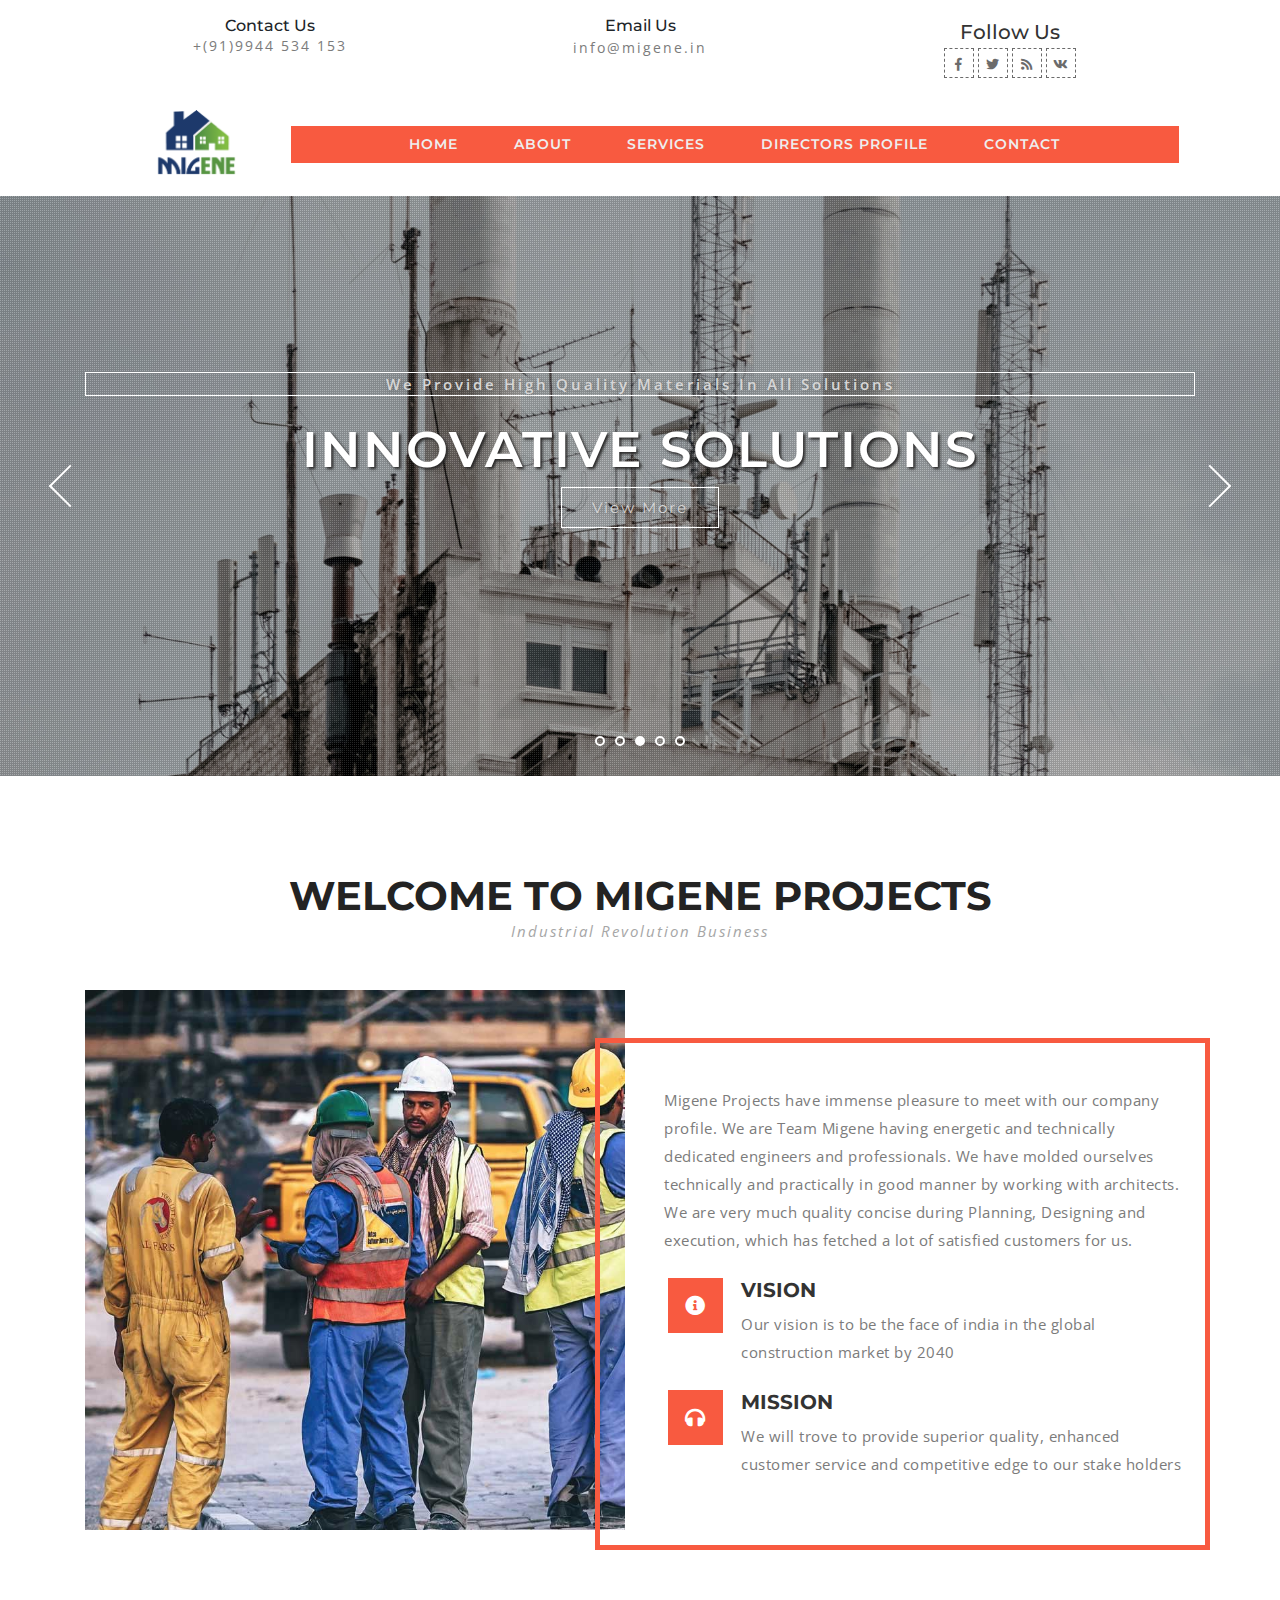
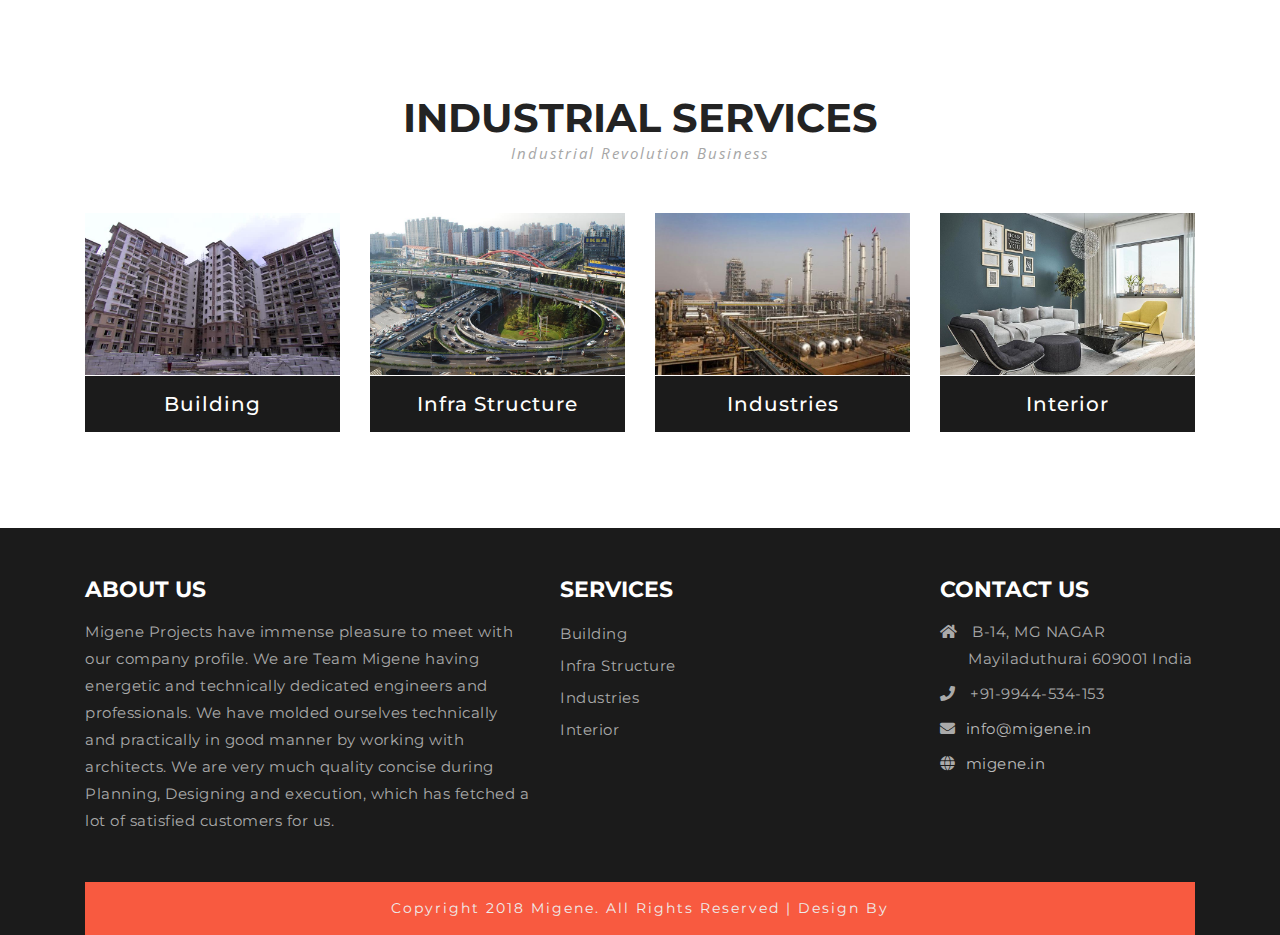
<file: index.html>
<!--
	Author: W3layouts
	Author URL: http://w3layouts.com
	License: Creative Commons Attribution 3.0 Unported
	License URL: http://creativecommons.org/licenses/by/3.0/
-->
<!DOCTYPE html>
<html lang="en">
<head>
<title>Migene Projects</title>

	<!-- Meta tag Keywords -->
	<meta name="viewport" content="width=device-width, initial-scale=1">
	<meta charset="utf-8">
	<meta name="keywords" content="Migene Projects, Construction, civil,interior,planning, designing, architecht" />
	<script type="application/x-javascript">
		addEventListener("load", function () {
			setTimeout(hideURLbar, 0);
		}, false);

		function hideURLbar() {
			window.scrollTo(0, 1);
		}
	</script>
	<!--// Meta tag Keywords -->

	<!-- banner slider css file -->
	<link href="css/JiSlider.css" rel="stylesheet">
	<!-- //banner slider css file -->

	<!-- gallery-Swipe-box -->
	<link rel="stylesheet" href="css/swipebox.css">
	<!-- //gallery-Swipe-box -->

	<!-- testimonials css -->
	<link rel="stylesheet" href="css/flexslider.css" type="text/css" media="screen" property="" /><!-- flexslider css -->
	<!-- //testimonials css -->

	<!-- css files -->
	<link rel="stylesheet" href="css/bootstrap.css"> <!-- Bootstrap-Core-CSS -->
	<link rel="stylesheet" href="css/style.css" type="text/css" media="all" /> <!-- Style-CSS -->
	<link rel="stylesheet" href="css/fontawesome-all.css"> <!-- Font-Awesome-Icons-CSS -->
	<!-- //css files -->

	<!-- web-fonts -->
	<link href="//fonts.googleapis.com/css?family=Montserrat:100,100i,200,200i,300,300i,400,400i,500,500i,600,600i,700,700i,800,800i,900,900i&amp;subset=cyrillic,cyrillic-ext,latin-ext,vietnamese" rel="stylesheet">
	<link href="//fonts.googleapis.com/css?family=Open+Sans:300,300i,400,400i,600,600i,700,700i,800,800i&amp;subset=cyrillic,cyrillic-ext,greek,greek-ext,latin-ext,vietnamese" rel="stylesheet">
	<!-- //web-fonts -->
	<!-- trial stylesheet -->
	<style>
	nav.headerbg{
		background-color: white;
	}
	div.contentbg
	{
		background-color: #f85a40;
		height:auto;
	}
	</style>

</head>

<body>
	<!-- Navigation -->
	<div class="container">
		<!-- header top -->
		<div class="head-wl d-md-flex py-3">

			<div class="w3-header-top-right-text text-center">
				<h6> Contact Us</h6>
				<p>+(91)9944 534 153</p>
			</div>


			<div class="email-right text-center">
				<h6>Email Us</h6>
				<p><a href="mailto:info@migene.in" class="info"> info@migene.in</a></p>

			</div>

			<div class="agileinfo-social-grids text-center">
				<h6 class="caption p-1">Follow Us</h6>
				<ul class="d-flex justify-content-center">
					<li><a href="#"><span class="fab fa-facebook-f"></span></a></li>
					<li><a href="#"><span class="fab fa-twitter"></span></a></li>
					<li><a href="#"><span class="fas fa-rss"></span></a></li>
					<li><a href="#"><span class="fab fa-vk"></span></a></li>
				</ul>
			</div>
		</div>
		<!-- //header top -->

		<!-- Nav bar -->
		<nav class="navbar navbar-expand-lg navbar-light bg-faded headerbg navbar-expand-md">
			<div class="headder-w3 text-uppercase p-1 text-center">
				<img class="img-responsive" src="images/logo.png" style="max-width:50%">
			</div>
		  <button class="navbar-toggler mx-auto" type="button" data-toggle="collapse" data-target="#navbarNavDropdown" aria-controls="navbarNavDropdown" aria-expanded="false" aria-label="Toggle navigation">
			<span class="navbar-toggler-icon"></span>
		  </button>
		  <div class="collapse navbar-collapse justify-content-center contentbg" id="navbarNavDropdown">
			<ul class="navbar-nav">
			  <li class="nav-item active">
				<a class="nav-link" href="index.html">Home <span class="sr-only">(current)</span></a>
			  </li>
			  <li class="nav-item">
				<a class="nav-link" href="about.html">About</a>
			  </li>
			  <li class="nav-item">
				<a class="nav-link" href="services.html">Services</a>
			  </li>
				<li class="nav-item">
				<a class="nav-link" href="director.html">Directors Profile</a>
				</li>
			  <li class="nav-item">
				<a class="nav-link" href="contact.html">Contact</a>
			  </li>
			</ul>
		  </div>
		</nav>
	<!-- Nav bar -->
    </div>
	<!-- //Navigation -->

<!-- banner slider-->
<div class="banner-silder">
	<div id="JiSlider" class="jislider">
		<ul>
			<li>
				<div class="w3layouts-banner-top">
					<div class="bs-slider-overlay">
						<div class="container">
							<!-- Slide Text Layer -->
							<div class="w3l-slide-text text-center">
								<p>We provide High quality materials in all solutions</p>
								<h3 class="text-uppercase pt-4 pb-3">High Quality Materials</h3>

								<a href="services.html" class="button-style">View More</a>
							</div>
						</div>
					</div>
				</div>
			</li>
			<li>
				<div class="w3layouts-banner-top w3layouts-banner-top1">
					<div class="bs-slider-overlay">
						<div class="container">
							<!-- Slide Text Layer -->
							<div class="w3l-slide-text text-center">
								<p>We provide High quality materials in all solutions</p>
								<h3 class="text-uppercase pt-4 pb-3">Manufactory Solutions</h3>

								<a href="services.html" class="button-style">View More</a>
							</div>
						</div>
					</div>
				</div>
			</li>
			<li>
				<div class="w3layouts-banner-top w3layouts-banner-top2">
					<div class="bs-slider-overlay">
						<div class="container">
							<!-- Slide Text Layer -->
							<div class="w3l-slide-text text-center">
								<p>We provide High quality materials in all solutions</p>
								<h3 class="text-uppercase pt-4 pb-3">Innovative Solutions</h3>

								<a href="services.html" class="button-style">View More</a>
							</div>
						</div>
					</div>
				</div>
			</li>
			<li>
				<div class="w3layouts-banner-top w3layouts-banner-top3">
					<div class="bs-slider-overlay">
						<div class="container">
							<!-- Slide Text Layer -->
							<div class="w3l-slide-text text-center">
								<p>We provide High quality materials in all solutions</p>
								<h3 class="text-uppercase pt-4 pb-3">Industrial Business</h3>

								<a href="services.html" class="button-style">View More</a>
							</div>
						</div>
					</div>
				</div>
			</li>
			<li>
				<div class="w3layouts-banner-top w3layouts-banner-top4">
					<div class="bs-slider-overlay">
						<div class="container">
							<!-- Slide Text Layer -->
							<div class="w3l-slide-text text-center">
								<p>We provide High quality materials in all solutions</p>
								<h3 class="text-uppercase pt-4 pb-3">Finest Quality Service</h3>

								<a href="services.html" class="button-style">View More</a>
							</div>
						</div>
					</div>
				</div>
			</li>
		</ul>
	</div>
</div>
<!-- //banner slider -->

<!-- Welcome section -->
<section class="welcome py-5 my-lg-5" id="welcome">
	<h3 class="heading text-center text-uppercase">Welcome to Migene Projects</h3>
	<p class="heading-bottom text-center font-italic mb-5">Industrial Revolution Business</p>
	<div class="container">
		<div class="row">
			<div class="col-lg-6 welcome_left">
				<img src="images/welcome.jpg" alt="welcome image">
			</div>
			<div class="col-lg-6 welcome_right mt-5 py-5 px-4">
				<p>Migene Projects have immense pleasure to meet with our company profile. We are Team Migene having energetic and  technically dedicated engineers and professionals. We have molded ourselves technically and practically in good manner by working with architects. We are very much quality concise during Planning, Designing and execution, which has fetched a lot of satisfied customers for us.</p>

				<div class="row grid1 my-4">
					<div class="col-md-2 col-sm-2 col-3 icon color1 text-center">
						<span class="fas fa-info-circle" aria-hidden="true"></span>
					</div>
					<div class="col-md-10 col-sm-10 col-9 grid_info">
						<h3 class="text-uppercase mb-2">Vision</h3>
						<p>Our vision is to be the face of india in the global construction market by 2040</p>
					</div>
				</div>
				<div class="row grid2 my-4">
					<div class="col-md-2 col-sm-2 col-3 icon color1 text-center">
						<span class="fas fa-headphones" aria-hidden="true"></span>
					</div>
					<div class="col-md-10 col-sm-10 col-9 grid_info">
						<h3 class="text-uppercase mb-2">Mission</h3>
						<p>We will trove to provide superior quality, enhanced customer service and competitive edge to our stake holders</p>
					</div>
				</div>
				<div class="row grid3">


				</div>
			</div>
		</div>
	</div>
</section>
<!-- //Welcome section -->

<!-- services -->

			</div>
			<!--// Owl-Carousel -->
		</div>
</section>
<!--// Clients -->

<!-- Indus Fact Workers -->

<!-- //Indus Fact Workers -->
<!-- Other services -->
<section class="services py-5 my-lg-5">
	<h3 class="heading text-center text-uppercase">Industrial Services</h3>
	<p class="heading-bottom text-center font-italic mb-5">Industrial Revolution Business</p>
	<div class="container">
		<div class="row top-grids">
			<div class="col-md-3 servicegrid">
				<a href=services.html><img src="images/building.jpg" alt="" class="img-fluid">
				<h3 class="text-center p-3">Building</h3></a>
			</div>
			<div class="col-md-3 servicegrid mt-lg-0 mt-sm-5 mt-5">
				<a href=services.html><img src="images/Infrastructure.jpg" alt="" class="img-fluid">
				<h3 class="text-center p-3">Infra Structure</h3></a>
			</div>
			<div class="col-md-3 servicegrid mt-lg-0 mt-sm-5 mt-5">
			<a href=services.html>	<img src="images/industries.jpg" alt="" class="img-fluid">
				<h3 class="text-center p-3">Industries</h3></a>
			</div>
			<div class="col-md-3 servicegrid mt-lg-0 mt-sm-5 mt-5">
			<a href=services.html>	<img src="images/interior.jpg" alt="" class="img-fluid">
				<h3 class="text-center p-3">Interior</h3></a>
			</div>
		</div>

	</div>
</section>
<!-- //services -->
<!-- Newsletter  -->

<!-- //Newsletter  -->

<!-- footer -->
<footer>
	<div class="footer-top">
		<div class="container">
			<div class="row py-5">
				<div class="col-lg-5 col-md-10 footer-grid">
					<div class="footer-logo">
						<h3 class="text-uppercase mb-3">about us</h3>
						<p>Migene Projects have immense pleasure to meet with our company profile. We are Team Migene having energetic and technically dedicated engineers and professionals. We have molded ourselves technically and practically in good manner by working with architects. We are very much quality concise during Planning, Designing and execution, which has fetched a lot of satisfied customers for us.

					</div>
				</div>
				<div class="col-lg-4 col-md-8 footer-grid mt-md-0 mt-sm-3 mt-3">
					<h3 class="text-uppercase mb-3">Services</h3>
					<ul>
						<li> <a href="#">Building</a> </li>
						<li> <a href="#">Infra Structure</a> </li>
						<li> <a href="#">Industries</a> </li>
						<li> <a href="#">Interior</a> </li>

					</ul>
				</div>


				<div class="col-lg-3 col-md-6 mt-lg-0 mt-md-4 mt-sm-3 mt-3 footer-grid">
					<h3 class="text-uppercase mb-3">Contact us</h3>
					<address>
						<p class="pb-2"><span class="fa fa-home" aria-hidden="true"></span> B-14, MG NAGAR <span class="addr">Mayiladuthurai 609001 India</span></p>
						<p class="pb-2"><span class="fa fa-phone" aria-hidden="true"></span> +91-9944-534-153</p>
						<p class="pb-2"><span class="fa fa-envelope" aria-hidden="true"></span><a href="mailto:info@migene.in">info@migene.in</a></p>
						<p class="pb-2"><span class="fa fa-globe" aria-hidden="true"></span><a href="#">migene.in</a></p>
					</address>
				</div>
</div>
			<div class="wthree_copy_right p-3">
				<p class="text-capitalize">Copyright 2018 Migene. All rights reserved | Design by </p>
			</div>
		</div>
	</div>
</footer>
<!-- //footer -->

<!-- Vertically centered Modal -->
<div class="modal fade" id="exampleModalCenter" tabindex="-1" role="dialog" aria-labelledby="exampleModalCenterTitle" aria-hidden="true">
  <div class="modal-dialog modal-dialog-centered" role="document">
    <div class="modal-content">
      <div class="modal-header">
        <h5 class="modal-title text-uppercase" id="exampleModalLongTitle">Indus Fact</h5>
        <button type="button" class="close" data-dismiss="modal" aria-label="Close">
          <span aria-hidden="true">&times;</span>
        </button>
      </div>
      <div class="modal-body">
		<img src="images/1.jpg" class="img-fluid mb-3" alt="Modal Image" />
        Vivamus eget est in odio tempor interdum. Mauris maximus fermentum arcu, ac finibus ante. Sed mattis risus at ipsum elementum, ut auctor turpis cursus. Sed sed odio pharetra, aliquet velit cursus, vehicula enim. Mauris porta aliquet magna, eget laoreet ligula.
      </div>
      <div class="modal-footer">
        <button type="button" class="btn btn-secondary" data-dismiss="modal">Close</button>
        <button type="button" class="btn btn-primary">Save changes</button>
      </div>
    </div>
  </div>
</div>
<!-- //Vertically centered Modal -->


<!-- js-scripts -->

	<!-- js -->
	<script type="text/javascript" src="js/jquery-2.1.4.min.js"></script>
	<script type="text/javascript" src="js/bootstrap.js"></script> <!-- Necessary-JavaScript-File-For-Bootstrap -->
	<!-- //js -->

	<!-- Banner Slider js script file-->
		<script src="js/JiSlider.js"></script>
		<script>
			$(window).load(function () {
				$('#JiSlider').JiSlider({
					color: '#fff',
					start: 3,
					reverse: true
				}).addClass('ff')
			})
		</script>
		<script>
			var _gaq = _gaq || [];
			_gaq.push(['_setAccount', 'UA-36251023-1']);
			_gaq.push(['_setDomainName', 'jqueryscript.net']);
			_gaq.push(['_trackPageview']);

			(function () {
				var ga = document.createElement('script');
				ga.type = 'text/javascript';
				ga.async = true;
				ga.src = ('https:' == document.location.protocol ? 'https://ssl' : 'http://www') + '.google-analytics.com/ga.js';
				var s = document.getElementsByTagName('script')[0];
				s.parentNode.insertBefore(ga, s);
			})();
		</script>
	<!-- //Banner Slider js script file-->

	<!-- script-for-swipebox -->
	<script src="js/jquery.swipebox.min.js"></script>
	<script type="text/javascript">
		jQuery(function($) {
			$(".swipebox").swipebox();
		});
	</script>
	<!-- //script-for-swipebox -->

	<!-- flexSlider --><!-- for testimonials -->
	<script defer src="js/jquery.flexslider.js"></script>
	<script type="text/javascript">
		$(window).load(function(){
		  $('.flexslider').flexslider({
			animation: "slide",
			start: function(slider){
			  $('body').removeClass('loading');
			}
		  });
		});
	</script>
	<!-- //flexSlider --><!-- for testimonials -->

	<!-- start-smoth-scrolling -->
	<script src="js/SmoothScroll.min.js"></script>
	<script type="text/javascript" src="js/move-top.js"></script>
	<script type="text/javascript" src="js/easing.js"></script>
	<script type="text/javascript">
		jQuery(document).ready(function($) {
			$(".scroll").click(function(event){
				event.preventDefault();
				$('html,body').animate({scrollTop:$(this.hash).offset().top},1000);
			});
		});
	</script>
	<!-- here stars scrolling icon -->
	<script type="text/javascript">
		$(document).ready(function() {
			/*
				var defaults = {
				containerID: 'toTop', // fading element id
				containerHoverID: 'toTopHover', // fading element hover id
				scrollSpeed: 1200,
				easingType: 'linear'
				};
			*/

			$().UItoTop({ easingType: 'easeOutQuart' });

			});
	</script>
	<!-- //here ends scrolling icon -->
	<!-- start-smoth-scrolling -->

<!-- //js-scripts -->

</body>
</html>
</file>
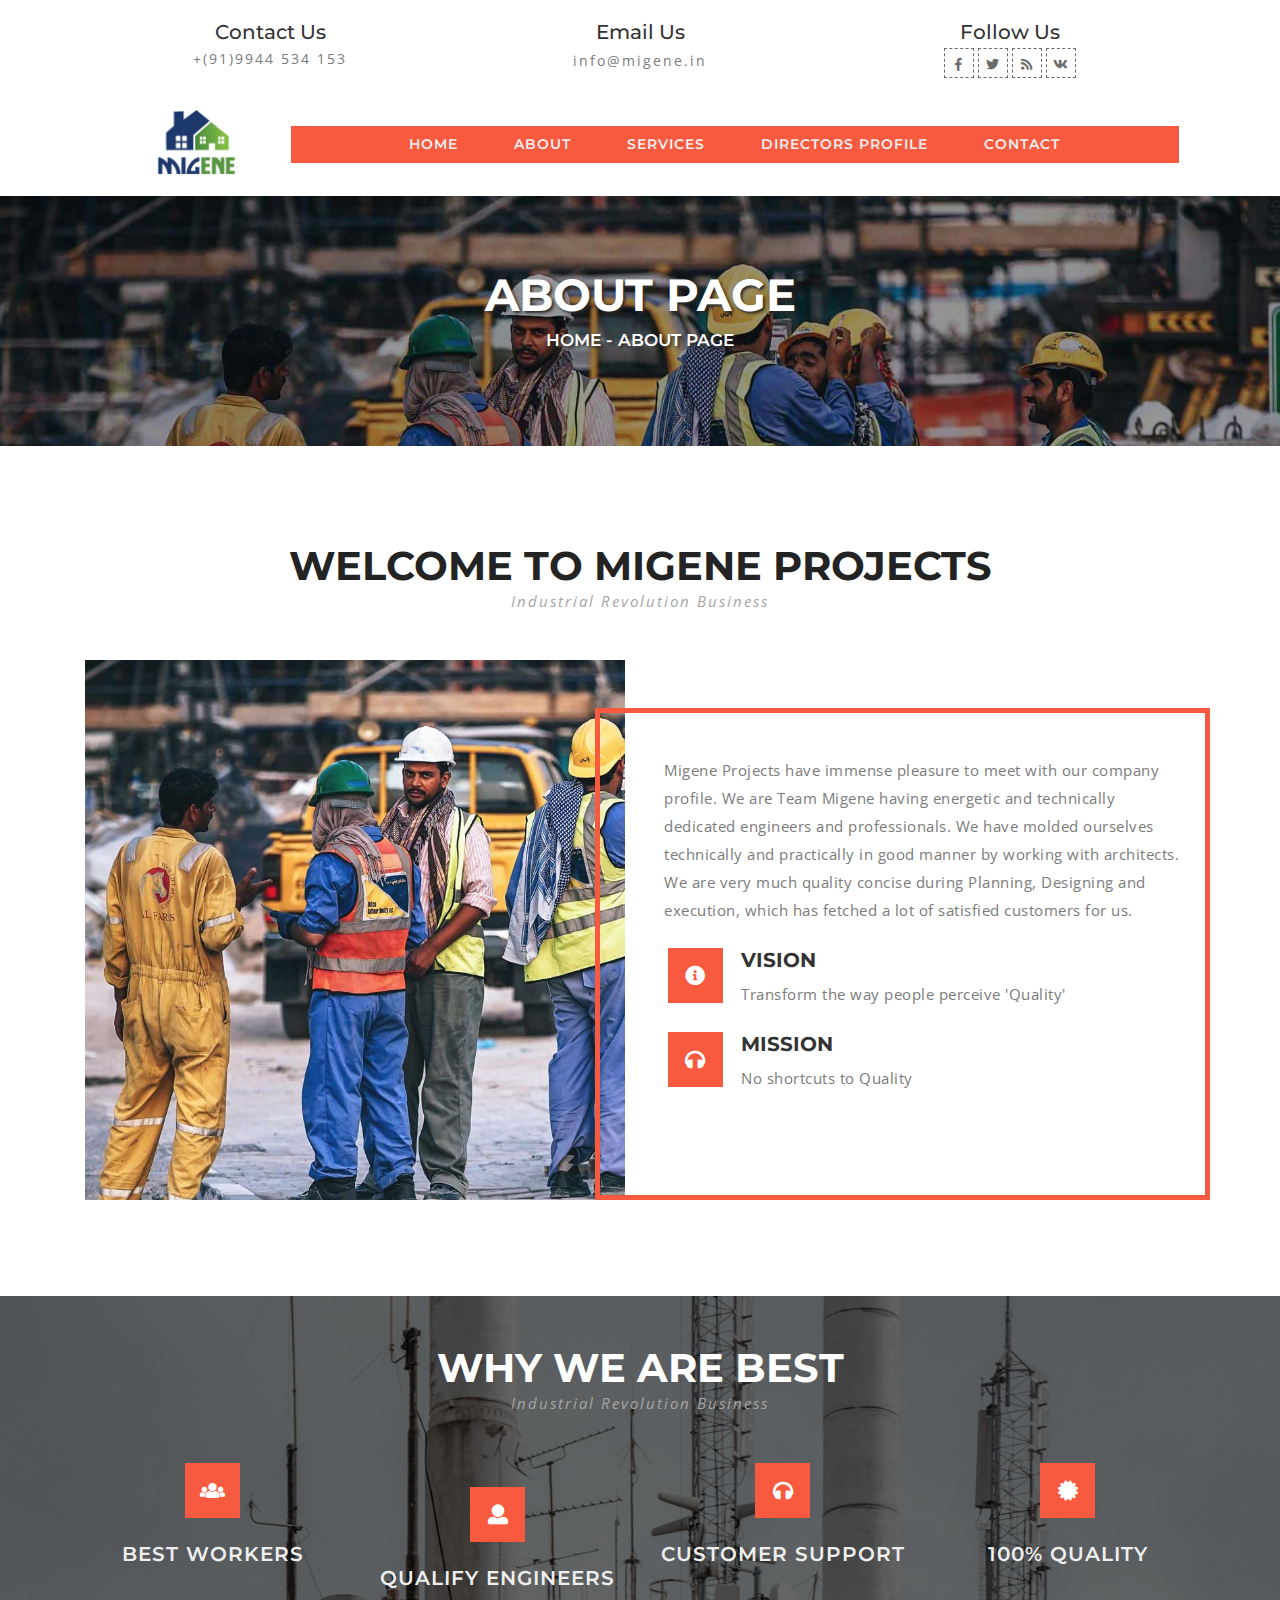
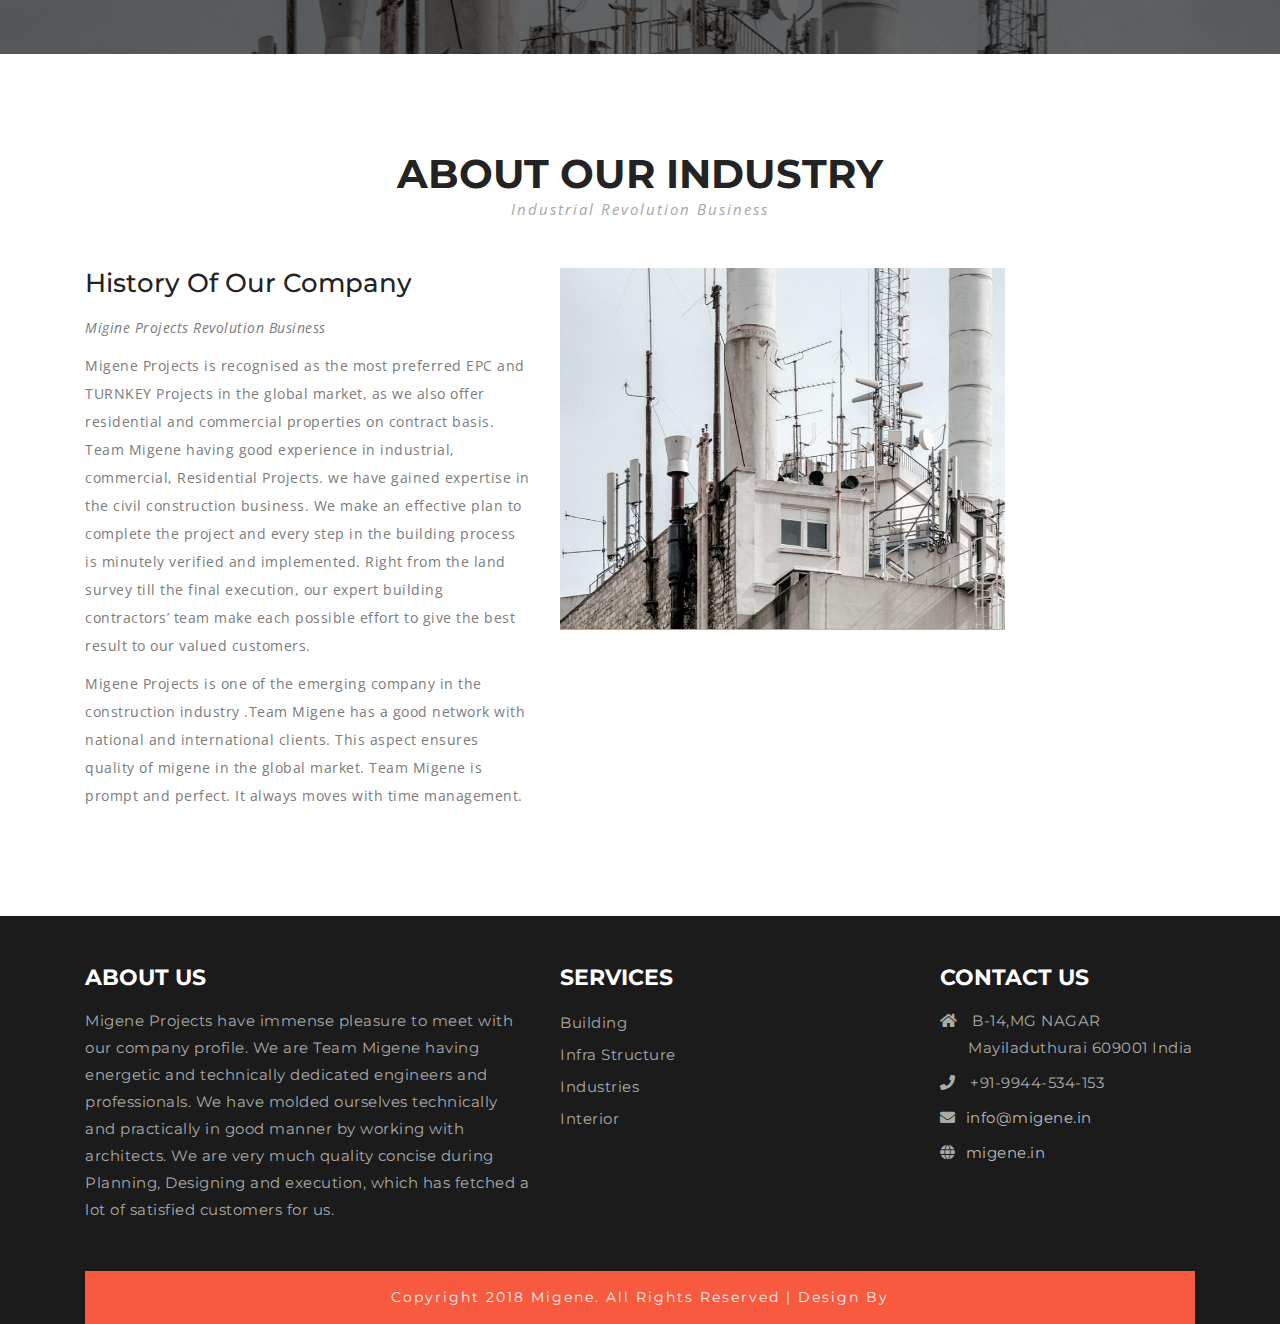
<file: about.html>
<!--
	Author: W3layouts
	Author URL: http://w3layouts.com
	License: Creative Commons Attribution 3.0 Unported
	License URL: http://creativecommons.org/licenses/by/3.0/
-->
<!DOCTYPE html>
<html lang="en">
<head>
<title>Migene Projects</title>

	<!-- Meta tag Keywords -->
	<meta name="viewport" content="width=device-width, initial-scale=1">
	<meta charset="utf-8">
	<meta name="keywords" content="Indus Fact Responsive web template, Bootstrap Web Templates, Flat Web Templates, Android Compatible web template,
	Smartphone Compatible web template, free webdesigns for Nokia, Samsung, LG, SonyEricsson, Motorola web design" />
	<script type="application/x-javascript">
		addEventListener("load", function () {
			setTimeout(hideURLbar, 0);
		}, false);

		function hideURLbar() {
			window.scrollTo(0, 1);
		}
	</script>
	<!--// Meta tag Keywords -->

	<!-- css files -->
	<link rel="stylesheet" href="css/bootstrap.css"> <!-- Bootstrap-Core-CSS -->
	<link rel="stylesheet" href="css/style.css" type="text/css" media="all" /> <!-- Style-CSS -->
	<link rel="stylesheet" href="css/fontawesome-all.css"> <!-- Font-Awesome-Icons-CSS -->
	<!-- //css files -->

	<!-- web-fonts -->
	<link href="//fonts.googleapis.com/css?family=Montserrat:100,100i,200,200i,300,300i,400,400i,500,500i,600,600i,700,700i,800,800i,900,900i&amp;subset=cyrillic,cyrillic-ext,latin-ext,vietnamese" rel="stylesheet">
	<link href="//fonts.googleapis.com/css?family=Open+Sans:300,300i,400,400i,600,600i,700,700i,800,800i&amp;subset=cyrillic,cyrillic-ext,greek,greek-ext,latin-ext,vietnamese" rel="stylesheet">
	<!-- //web-fonts -->
	<style>
	nav.headerbg{
		background-color: white;
	}
	div.contentbg
	{
		background-color: #f85a40;
		height: auto;
	}
	</style>


</head>

<body>
	<!-- Navigation -->
	<div class="container">
		<!-- header top -->
		<div class="head-wl d-md-flex py-3">

			<div class="w3-header-top-right-text text-center">
				<h6 class="caption p-1"> Contact Us</h6>
				<p>+(91)9944 534 153</p>
			</div>

			<div class="email-right text-center">
				<h6 class="caption p-1">Email Us</h6>
				<p><a href="mailto:info@migene.in" class="info"> info@migene.in</a></p>

			</div>

			<div class="agileinfo-social-grids text-center">
				<h6 class="caption p-1">Follow Us</h6>
				<ul class="d-flex justify-content-center">
					<li><a href="#"><span class="fab fa-facebook-f"></span></a></li>
					<li><a href="#"><span class="fab fa-twitter"></span></a></li>
					<li><a href="#"><span class="fas fa-rss"></span></a></li>
					<li><a href="#"><span class="fab fa-vk"></span></a></li>
				</ul>
			</div>
		</div>
		<!-- //header top -->

        <!-- Nav bar -->
		<nav class="navbar navbar-expand-lg navbar-light bg-faded headerbg">
			<div class="headder-w3 text-uppercase p-1 text-center">
				<img class="img-responsive" src="images/logo.png" style="max-width:50%">
			</div>

		  <button class="navbar-toggler mx-auto" type="button" data-toggle="collapse" data-target="#navbarNavDropdown" aria-controls="navbarNavDropdown" aria-expanded="false" aria-label="Toggle navigation">
			<span class="navbar-toggler-icon"></span>
		  </button>
		  <div class="collapse navbar-collapse justify-content-center contentbg" id="navbarNavDropdown">
			<ul class="navbar-nav">
			  <li class="nav-item active">
				<a class="nav-link" href="index.html">Home <span class="sr-only">(current)</span></a>
			  </li>
			  <li class="nav-item">
				<a class="nav-link" href="about.html">About</a>
			  </li>
			  <li class="nav-item">
				<a class="nav-link" href="services.html">Services</a>
			  </li>
				<li class="nav-item">
				<a class="nav-link" href="director.html">Directors Profile</a>
				</li>
			  <li class="nav-item">
				<a class="nav-link" href="contact.html">Contact</a>
			  </li>
			</ul>
		  </div>
		</nav>
	<!-- Nav bar -->
    </div>
	<!-- //Navigation -->

<!-- inner page banner -->
<section class="inner_page_banner text-center pt-4">
	<h2 class="page_heading text-uppercase pt-md-5 pt-sm-4">About Page</h2>
	<h4 class="text-uppercase pt-2"><a href="index.html">Home</a> - About Page</h4>
</section>
<!-- //inner page banner -->

<!-- Welcome section -->
<section class="welcome py-5 my-lg-5" id="welcome">
	<h3 class="heading text-center text-uppercase">Welcome to Migene Projects</h3>
	<p class="heading-bottom text-center font-italic mb-5">Industrial Revolution Business</p>
	<div class="container">
		<div class="row">
			<div class="col-lg-6 welcome_left">
				<img src="images/welcome.jpg" alt="welcome image">
			</div>
			<div class="col-lg-6 welcome_right mt-5 py-5 px-4">
				<p>Migene Projects have immense pleasure to meet with our company profile. We are Team Migene having energetic and  technically dedicated engineers and professionals. We have molded ourselves technically and practically in good manner by working with architects. We are very much quality concise during Planning, Designing and execution, which has fetched a lot of satisfied customers for us.</p>

				<div class="row grid1 my-4">
					<div class="col-md-2 col-sm-2 col-3 icon color1 text-center">
						<span class="fas fa-info-circle" aria-hidden="true"></span>
					</div>
					<div class="col-md-10 col-sm-10 col-9 grid_info">
						<h3 class="text-uppercase mb-2">Vision</h3>
						<p>Transform the way people perceive 'Quality'</p>
					</div>
				</div>
				<div class="row grid2 my-4">
					<div class="col-md-2 col-sm-2 col-3 icon color1 text-center">
						<span class="fas fa-headphones" aria-hidden="true"></span>
					</div>
					<div class="col-md-10 col-sm-10 col-9 grid_info">
						<h3 class="text-uppercase mb-2">Mission</h3>
						<p>No shortcuts to Quality</p>
					</div>
				</div>
				<div class="row grid3">


				</div>
			</div>
		</div>
	</div>
</section>

<!-- //Welcome section -->

<!-- why we best Section -->
<section class="why">
	<div class="layer py-5">
		<h3 class="heading text-center text-uppercase">Why we are best</h3>
		<p class="heading-bottom text-center font-italic mb-5">Industrial Revolution Business</p>
			<div class="container">
				<div class="row">
					<div class="col-lg-3 col-sm-6 why-grid text-center icon">
						<span class="fas fa-users" aria-hidden="true"></span>
						<h3 class="text-uppercase mt-4 mb-3">Best Workers</h3>

						<div class="agileits-button two service">

						</div>
					</div>
					<div class="col-lg-3 col-sm-6 mt-4 why-grid text-center icon">
						<span class="fa fa-user" aria-hidden="true"></span>
						<h3 class="text-uppercase mt-4 mb-3">Qualify Engineers</h3>

						<div class="agileits-button two service">

						</div>
					</div>
					<div class="col-lg-3 col-sm-6 mt-lg-0 mt-sm-5 mt-4 why-grid text-center icon">
						<span class="fa fa-headphones" aria-hidden="true"></span>
						<h3 class="text-uppercase mt-4 mb-3">Customer Support</h3>

						<div class="agileits-button two service">

						</div>
					</div>
					<div class="col-lg-3 col-sm-6 mt-lg-0 mt-sm-5 mt-4 why-grid text-center icon">
						<span class="fas fa-certificate" aria-hidden="true"></span>
						<h3 class="text-uppercase mt-4 mb-3">100% Quality</h3>

						<div class="agileits-button two service">

						</div>
					</div>
				</div>
			</div>
	</div>
</section>
<!-- //why we best Section -->

<!-- About Section -->
<section class="about py-5 my-lg-5">
	<h3 class="heading text-center text-uppercase">About our industry</h3>
	<p class="heading-bottom text-center font-italic mb-5">Industrial Revolution Business</p>
		<div class="container">
			<div class="row welcome-sub-wthree">
				<div class="col-lg-5 mb-lg-0 mb-md-3 banner_bottom_left">
					<h4 class="text-capitalize">History of Our company</h4>
					<p class="para text-capitalize font-italic">Migine Projects revolution business</p>
					<p>Migene Projects is recognised as the most preferred EPC and TURNKEY Projects in the global market, as we also offer residential and commercial properties on contract basis. Team Migene having good experience in industrial, commercial, Residential Projects. we have gained expertise in the civil construction business. We make an effective plan to complete the project and every step in the building process is minutely verified and implemented. Right from the land survey till the final execution, our expert building contractors’ team make each possible effort to give the best result to our valued customers.</p>
					<p>Migene Projects is one of the emerging company in the construction industry .Team Migene  has a good network with national and international clients. This aspect ensures quality of migene in the global market. Team Migene is prompt and perfect. It always moves with time management.</p>
				</div>

				<!-- Stats-->

				<!-- //Stats -->
				<div class="col-lg-5 col-md-7 stats-info-agile">
					<img src="images/11.jpg" alt="" class="img-fluid" />
				</div>
			</div>
		</div>
</section>
<!-- //About Section -->

<!-- footer -->
<footer>
	<div class="footer-top">
		<div class="container">
			<div class="row py-5">
				<div class="col-lg-5 col-md-10 footer-grid">
					<div class="footer-logo">
						<h3 class="text-uppercase mb-3">about us</h3>
						<p>Migene Projects have immense pleasure to meet with our company profile. We are Team Migene having energetic and technically dedicated engineers and professionals. We have molded ourselves technically and practically in good manner by working with architects. We are very much quality concise during Planning, Designing and execution, which has fetched a lot of satisfied customers for us.

					</div>
				</div>
				<div class="col-lg-4 col-md-8 footer-grid mt-md-0 mt-sm-3 mt-3">
					<h3 class="text-uppercase mb-3">Services</h3>
					<ul>
						<li> <a href="#">Building</a> </li>
						<li> <a href="#">Infra Structure</a> </li>
						<li> <a href="#">Industries</a> </li>
						<li> <a href="#">Interior</a> </li>

					</ul>
				</div>


				<div class="col-lg-3 col-md-6 mt-lg-0 mt-md-4 mt-sm-3 mt-3 footer-grid">
					<h3 class="text-uppercase mb-3">Contact us</h3>
					<address>
						<p class="pb-2"><span class="fa fa-home" aria-hidden="true"></span> B-14,MG NAGAR <span class="addr">Mayiladuthurai 609001 India</span></p>
						<p class="pb-2"><span class="fa fa-phone" aria-hidden="true"></span> +91-9944-534-153</p>
						<p class="pb-2"><span class="fa fa-envelope" aria-hidden="true"></span><a href="mailto:info@migene.in">info@migene.in</a></p>
						<p class="pb-2"><span class="fa fa-globe" aria-hidden="true"></span><a href="#">migene.in</a></p>
					</address>
				</div>
</div>
			<div class="wthree_copy_right p-3">
				<p class="text-capitalize">Copyright 2018 Migene. All rights reserved | Design by </p>
			</div>
		</div>
	</div>
</footer>
<!-- //footer -->
<!-- js-scripts -->

	<!-- js -->
	<script type="text/javascript" src="js/jquery-2.1.4.min.js"></script>
	<script type="text/javascript" src="js/bootstrap.js"></script> <!-- Necessary-JavaScript-File-For-Bootstrap -->
	<!-- //js -->

	<!-- stats numscroller-js-file -->
	<script src="js/numscroller-1.0.js"></script>
	<!-- //stats numscroller-js-file -->

	<!-- start-smoth-scrolling -->
	<script src="js/SmoothScroll.min.js"></script>
	<script type="text/javascript" src="js/move-top.js"></script>
	<script type="text/javascript" src="js/easing.js"></script>
	<script type="text/javascript">
		jQuery(document).ready(function($) {
			$(".scroll").click(function(event){
				event.preventDefault();
				$('html,body').animate({scrollTop:$(this.hash).offset().top},1000);
			});
		});
	</script>
	<!-- here stars scrolling icon -->
	<script type="text/javascript">
		$(document).ready(function() {
			/*
				var defaults = {
				containerID: 'toTop', // fading element id
				containerHoverID: 'toTopHover', // fading element hover id
				scrollSpeed: 1200,
				easingType: 'linear'
				};
			*/

			$().UItoTop({ easingType: 'easeOutQuart' });

			});
	</script>
	<!-- //here ends scrolling icon -->
	<!-- start-smoth-scrolling -->

<!-- //js-scripts -->

</body>
</html>
</file>
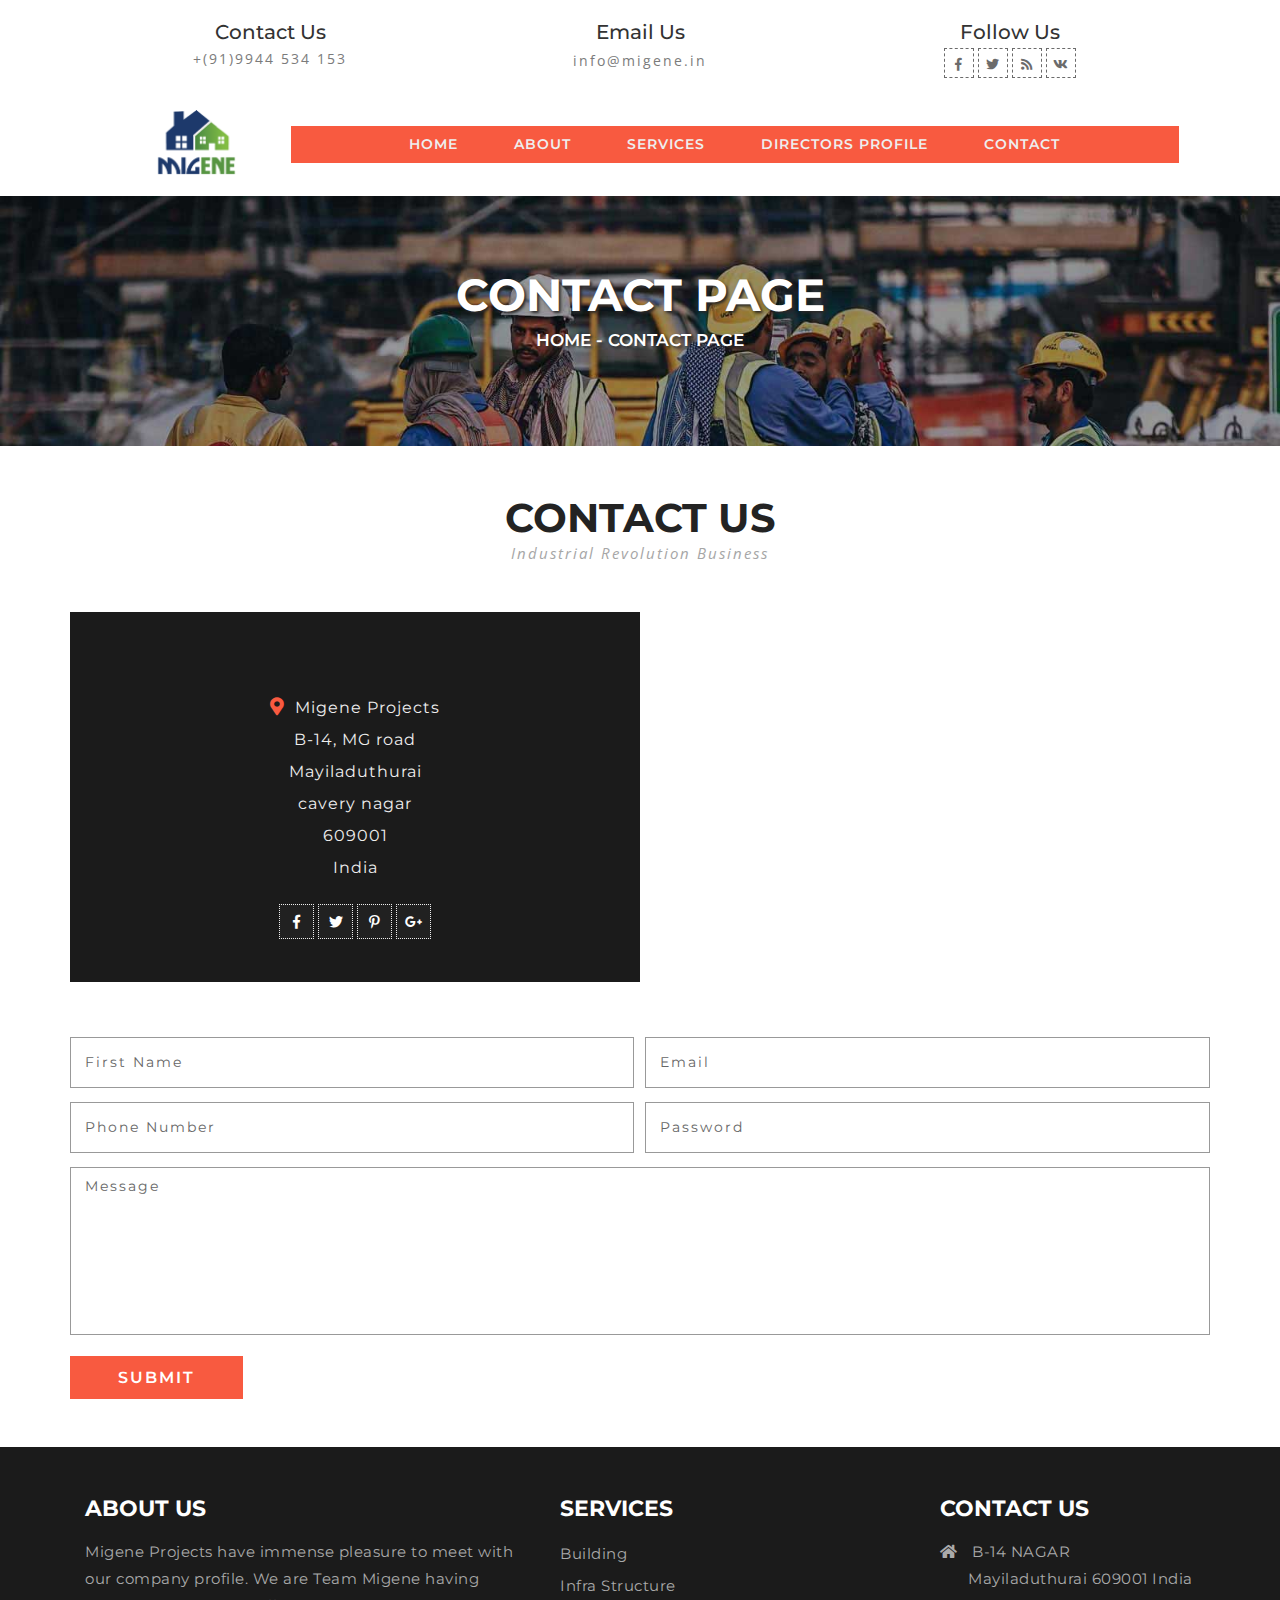
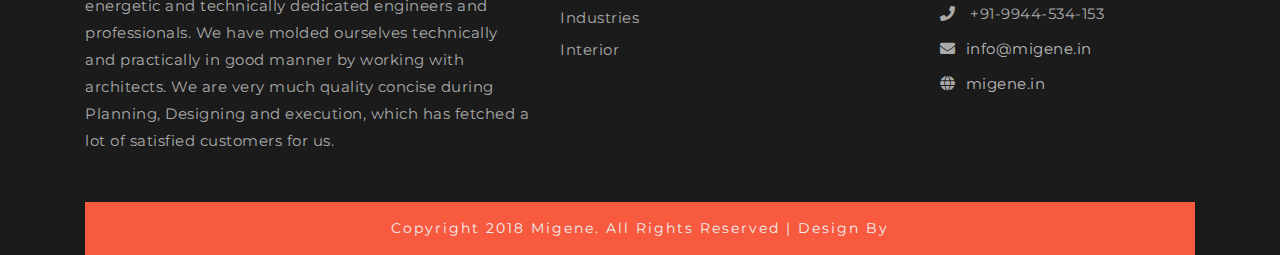
<file: contact.html>
<!--
	Author: W3layouts
	Author URL: http://w3layouts.com
	License: Creative Commons Attribution 3.0 Unported
	License URL: http://creativecommons.org/licenses/by/3.0/
-->
<!DOCTYPE html>
<html lang="en">
<head>
<title>Migene Projects</title>

	<!-- Meta tag Keywords -->
	<meta name="viewport" content="width=device-width, initial-scale=1">
	<meta charset="utf-8">
	<meta name="keywords" content="Indus Fact Responsive web template, Bootstrap Web Templates, Flat Web Templates, Android Compatible web template,
	Smartphone Compatible web template, free webdesigns for Nokia, Samsung, LG, SonyEricsson, Motorola web design" />
	<script type="application/x-javascript">
		addEventListener("load", function () {
			setTimeout(hideURLbar, 0);
		}, false);

		function hideURLbar() {
			window.scrollTo(0, 1);
		}
	</script>
	<!--// Meta tag Keywords -->

	<!-- css files -->
	<link rel="stylesheet" href="css/bootstrap.css"> <!-- Bootstrap-Core-CSS -->
	<link rel="stylesheet" href="css/style.css" type="text/css" media="all" /> <!-- Style-CSS -->
	<link rel="stylesheet" href="css/fontawesome-all.css"> <!-- Font-Awesome-Icons-CSS -->
	<!-- //css files -->

	<!-- web-fonts -->
	<link href="//fonts.googleapis.com/css?family=Montserrat:100,100i,200,200i,300,300i,400,400i,500,500i,600,600i,700,700i,800,800i,900,900i&amp;subset=cyrillic,cyrillic-ext,latin-ext,vietnamese" rel="stylesheet">
	<link href="//fonts.googleapis.com/css?family=Open+Sans:300,300i,400,400i,600,600i,700,700i,800,800i&amp;subset=cyrillic,cyrillic-ext,greek,greek-ext,latin-ext,vietnamese" rel="stylesheet">
	<!-- //web-fonts -->
	<style>
	nav.headerbg{
		background-color: white;
	}
	div.contentbg
	{
		background-color: #f85a40;
		height:auto;
	}
	</style>


</head>

<body>
	<!-- Navigation -->
	<div class="container">
		<!-- header top -->
		<div class="head-wl d-md-flex py-3">

			<div class="w3-header-top-right-text text-center">
				<h6 class="caption p-1"> Contact Us</h6>
				<p>+(91)9944 534 153</p>
			</div>

			<div class="email-right text-center">
				<h6 class="caption p-1">Email Us</h6>
				<p><a href="mailto:info@migene.in" class="info"> info@migene.in</a></p>

			</div>

			<div class="agileinfo-social-grids text-center">
				<h6 class="caption p-1">Follow Us</h6>
				<ul class="d-flex justify-content-center">
					<li><a href="#"><span class="fab fa-facebook-f"></span></a></li>
					<li><a href="#"><span class="fab fa-twitter"></span></a></li>
					<li><a href="#"><span class="fas fa-rss"></span></a></li>
					<li><a href="#"><span class="fab fa-vk"></span></a></li>
				</ul>
			</div>
		</div>
		<!-- //header top -->

        <!-- Nav bar -->
		<nav class="navbar navbar-expand-lg navbar-light bg-faded headerbg">
			<div class="headder-w3 text-uppercase p-1 text-center">
				<img class="img-responsive" src="images/logo.png" style="max-width:50%">
			</div>

		  <button class="navbar-toggler mx-auto" type="button" data-toggle="collapse" data-target="#navbarNavDropdown" aria-controls="navbarNavDropdown" aria-expanded="false" aria-label="Toggle navigation">
			<span class="navbar-toggler-icon"></span>
		  </button>
		  <div class="collapse navbar-collapse justify-content-center contentbg" id="navbarNavDropdown">
			<ul class="navbar-nav">
			  <li class="nav-item active">
				<a class="nav-link" href="index.html">Home <span class="sr-only">(current)</span></a>
			  </li>
			  <li class="nav-item">
				<a class="nav-link" href="about.html">About</a>
			  </li>
			  <li class="nav-item">
				<a class="nav-link" href="services.html">Services</a>
			  </li>
				<li class="nav-item">
				<a class="nav-link" href="director.html">Directors Profile</a>
				</li>
			  <li class="nav-item">
				<a class="nav-link" href="contact.html">Contact</a>
			  </li>
			</ul>
		  </div>
		</nav>
	<!-- Nav bar -->
    </div>
	<!-- //Navigation -->

<!-- inner page banner -->
<section class="inner_page_banner text-center pt-4">
	<h2 class="page_heading text-uppercase pt-md-5 pt-sm-4">Contact Page</h2>
	<h4 class="text-uppercase pt-2"><a href="index.html">Home</a> - Contact Page</h4>
</section>
<!-- //inner page banner -->

<!-- Contact -->
<section class="contact py-5" id="contact-us">
	<h3 class="heading text-center text-uppercase">Contact Us</h3>
	<p class="heading-bottom text-center font-italic mb-5">Industrial Revolution Business</p>
		<div class="container">
			<div class="row contact-main">
				<div class="col-md-6 contact-left text-center">
					<address>
						<p><i class="fas fa-map-marker-alt" aria-hidden="true"></i> Migene Projects</p>
						<p>B-14, MG road</p>
            <p>Mayiladuthurai</p>
						<p>cavery nagar</p>
						<p>609001</p>
						<p>India</p>
					</address>
					<div class="social-icons">
						<ul>
							<li><a href="#"><i class="fab fa-facebook-f" aria-hidden="true"></i></a></li>
							<li><a href="#"><i class="fab fa-twitter" aria-hidden="true"></i></a></li>
							<li><a href="#"><i class="fab fa-pinterest-p" aria-hidden="true"></i></a></li>
							<li><a href="#"><i class="fab fa-google-plus-g" aria-hidden="true"></i></a></li>
						</ul>
					</div>
				</div>
				<div class="col-md-6 contact-right">
					<iframe src="https://www.google.com/maps/embed?pb=!1m18!1m12!1m3!1d3915.25872826775!2d79.6301029148036!3d11.094084842106472!2m3!1f0!2f0!3f0!3m2!1i1024!2i768!4f13.1!3m3!1m2!1s0x3a5526bf4754da3b%3A0x313b22054bab4042!2sCauvery+Nagar%2C+Hajiyar+Nagar%2C+Koranad%2C+Mayiladuthurai%2C+Tamil+Nadu!5e0!3m2!1sen!2sin!4v1527441715413" class="map"></iframe>
				</div>

				<div class="contact-wthree">
					<form action="#" method="post">
						<input type="text" name="User Name" placeholder="First Name" required="">
						<input class="email" name="Email" type="email" placeholder="Email" required="">
						<input type="text" name="Number" placeholder="Phone Number" required="">
						<input class="password" name="password" type="password" placeholder="Password" required="">
						<textarea name="Message" placeholder="Message" required=""></textarea>
						<input type="submit" value="SUBMIT">
					</form>
				</div>
			</div>
		</div>
</section>
<!-- //Contact -->

<!-- footer -->
<footer>
	<div class="footer-top">
		<div class="container">
			<div class="row py-5">
				<div class="col-lg-5 col-md-10 footer-grid">
					<div class="footer-logo">
						<h3 class="text-uppercase mb-3">about us</h3>
						<p>Migene Projects have immense pleasure to meet with our company profile. We are Team Migene having energetic and technically dedicated engineers and professionals. We have molded ourselves technically and practically in good manner by working with architects. We are very much quality concise during Planning, Designing and execution, which has fetched a lot of satisfied customers for us.

					</div>
				</div>
				<div class="col-lg-4 col-md-8 footer-grid mt-md-0 mt-sm-3 mt-3">
					<h3 class="text-uppercase mb-3">Services</h3>
					<ul>
						<li> <a href="#">Building</a> </li>
						<li> <a href="#">Infra Structure</a> </li>
						<li> <a href="#">Industries</a> </li>
						<li> <a href="#">Interior</a> </li>

					</ul>
				</div>


				<div class="col-lg-3 col-md-6 mt-lg-0 mt-md-4 mt-sm-3 mt-3 footer-grid">
					<h3 class="text-uppercase mb-3">Contact us</h3>
					<address>
						<p class="pb-2"><span class="fa fa-home" aria-hidden="true"></span> B-14 NAGAR <span class="addr">Mayiladuthurai 609001 India</span></p>
						<p class="pb-2"><span class="fa fa-phone" aria-hidden="true"></span> +91-9944-534-153</p>
						<p class="pb-2"><span class="fa fa-envelope" aria-hidden="true"></span><a href="mailto:info@migene.in">info@migene.in</a></p>
						<p class="pb-2"><span class="fa fa-globe" aria-hidden="true"></span><a href="#">migene.in</a></p>
					</address>
				</div>
</div>
			<div class="wthree_copy_right p-3">
				<p class="text-capitalize">Copyright 2018 Migene. All rights reserved | Design by </p>
			</div>
		</div>
	</div>
</footer>
<!-- //footer -->

<!-- js-scripts -->

	<!-- js -->
	<script type="text/javascript" src="js/jquery-2.1.4.min.js"></script>
	<script type="text/javascript" src="js/bootstrap.js"></script> <!-- Necessary-JavaScript-File-For-Bootstrap -->
	<!-- //js -->

	<!-- start-smoth-scrolling -->
	<script src="js/SmoothScroll.min.js"></script>
	<script type="text/javascript" src="js/move-top.js"></script>
	<script type="text/javascript" src="js/easing.js"></script>
	<script type="text/javascript">
		jQuery(document).ready(function($) {
			$(".scroll").click(function(event){
				event.preventDefault();
				$('html,body').animate({scrollTop:$(this.hash).offset().top},1000);
			});
		});
	</script>
	<!-- here stars scrolling icon -->
	<script type="text/javascript">
		$(document).ready(function() {
			/*
				var defaults = {
				containerID: 'toTop', // fading element id
				containerHoverID: 'toTopHover', // fading element hover id
				scrollSpeed: 1200,
				easingType: 'linear'
				};
			*/

			$().UItoTop({ easingType: 'easeOutQuart' });

			});
	</script>
	<!-- //here ends scrolling icon -->
	<!-- start-smoth-scrolling -->

<!-- //js-scripts -->
</body>
</html>
</file>
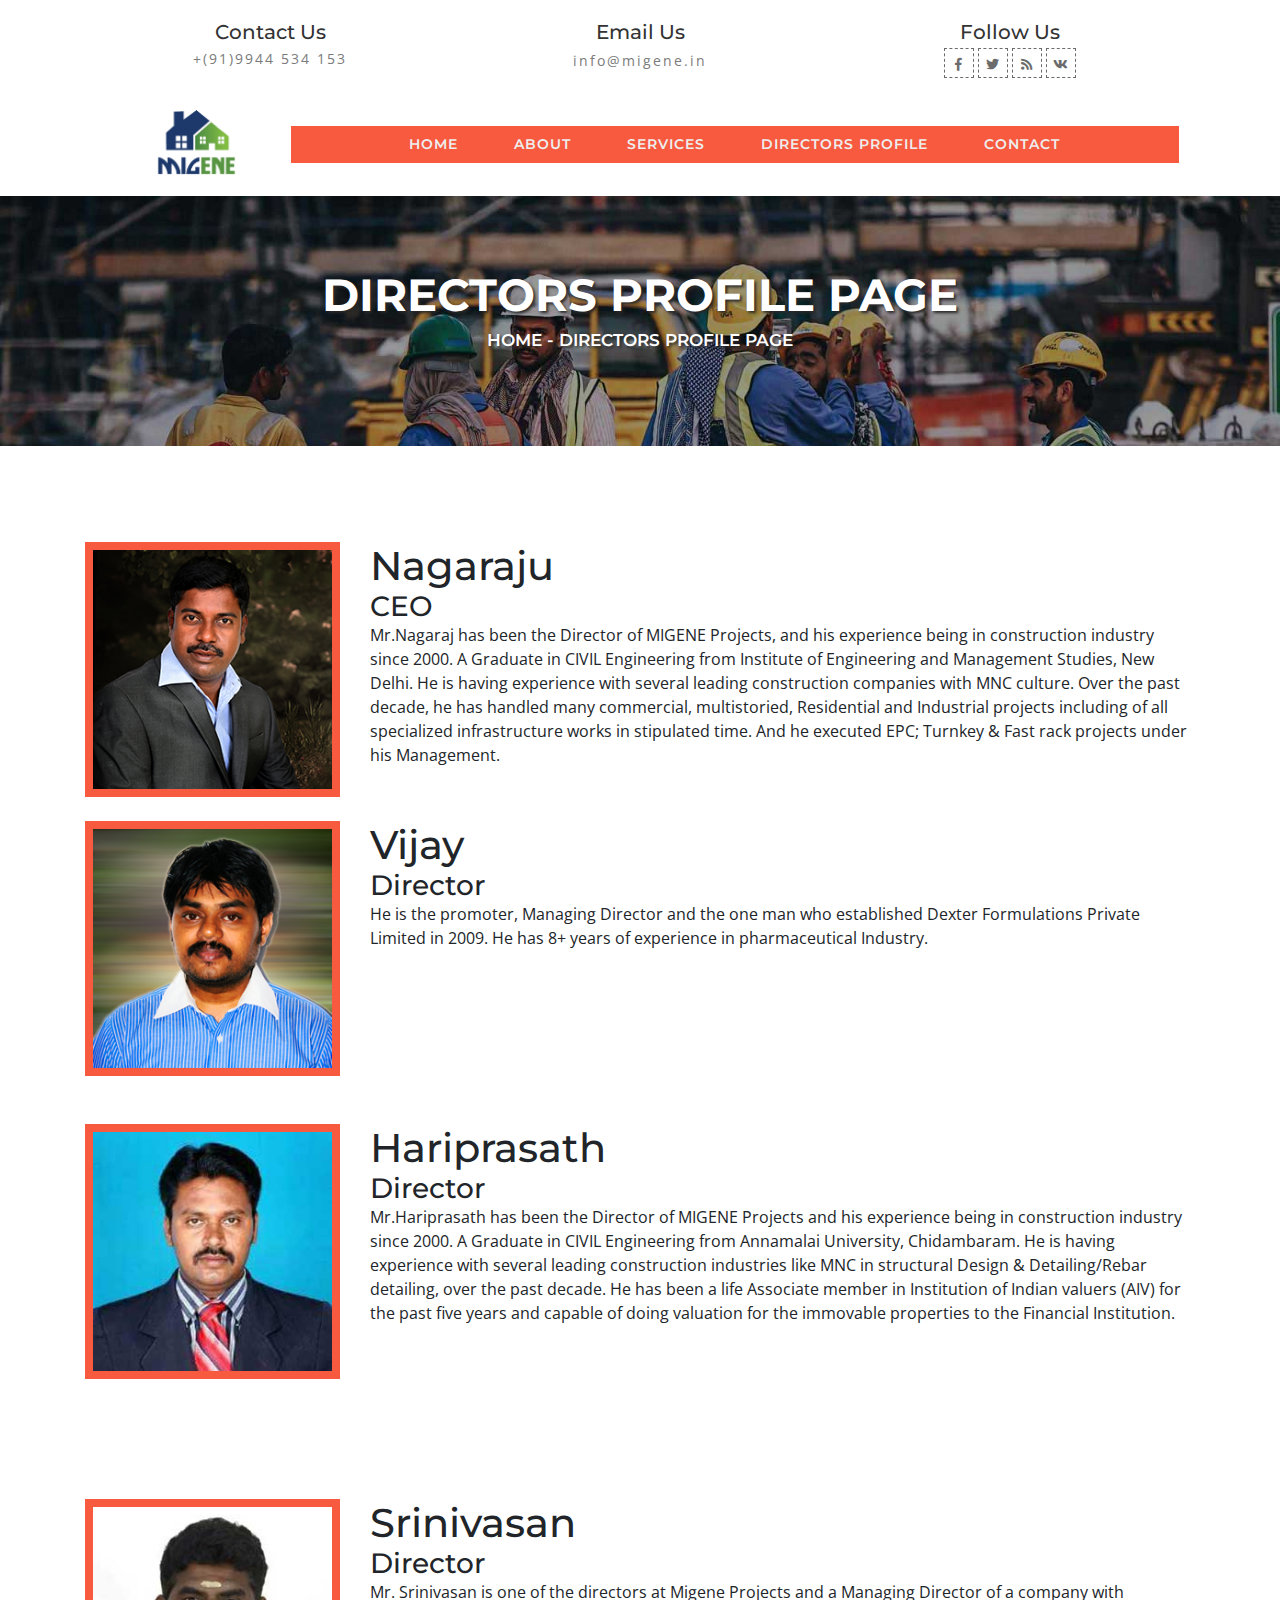
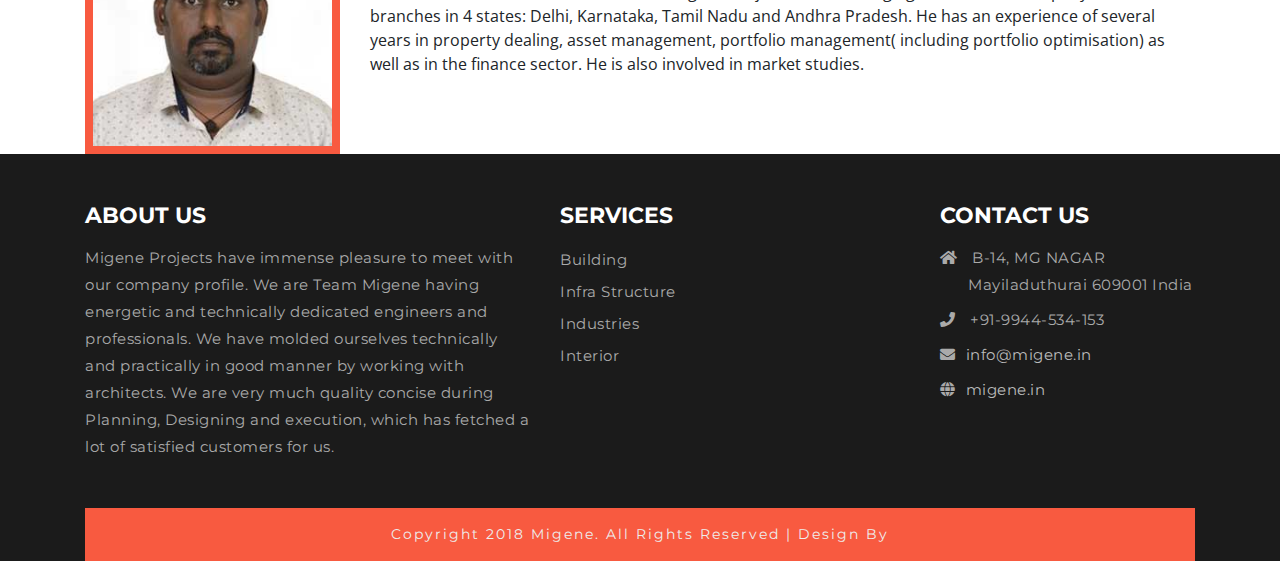
<file: director.html>
<!--
	Author: W3layouts
	Author URL: http://w3layouts.com
	License: Creative Commons Attribution 3.0 Unported
	License URL: http://creativecommons.org/licenses/by/3.0/
-->
<!DOCTYPE html>
<html lang="en">
<head>
<title>Migene Projects</title>

	<!-- Meta tag Keywords -->
	<meta name="viewport" content="width=device-width, initial-scale=1">
	<meta charset="utf-8">
	<meta name="keywords" content="Indus Fact Responsive web template, Bootstrap Web Templates, Flat Web Templates, Android Compatible web template,
	Smartphone Compatible web template, free webdesigns for Nokia, Samsung, LG, SonyEricsson, Motorola web design" />
	<script type="application/x-javascript">
		addEventListener("load", function () {
			setTimeout(hideURLbar, 0);
		}, false);

		function hideURLbar() {
			window.scrollTo(0, 1);
		}
	</script>
	<!--// Meta tag Keywords -->

	<!-- css files -->
	<link rel="stylesheet" href="css/bootstrap.css"> <!-- Bootstrap-Core-CSS -->
	<link rel="stylesheet" href="css/style.css" type="text/css" media="all" /> <!-- Style-CSS -->
	<link rel="stylesheet" href="css/fontawesome-all.css"> <!-- Font-Awesome-Icons-CSS -->
	<!-- //css files -->

	<!-- web-fonts -->
	<link href="//fonts.googleapis.com/css?family=Montserrat:100,100i,200,200i,300,300i,400,400i,500,500i,600,600i,700,700i,800,800i,900,900i&amp;subset=cyrillic,cyrillic-ext,latin-ext,vietnamese" rel="stylesheet">
	<link href="//fonts.googleapis.com/css?family=Open+Sans:300,300i,400,400i,600,600i,700,700i,800,800i&amp;subset=cyrillic,cyrillic-ext,greek,greek-ext,latin-ext,vietnamese" rel="stylesheet">
	<!-- //web-fonts -->
	<style>
	nav.headerbg{
		background-color: white;
	}
	div.contentbg
	{
		background-color: #f85a40;
		height: auto;
	}
	</style>


</head>

<body>
	<!-- Navigation -->
	<div class="container">
		<!-- header top -->
		<div class="head-wl d-md-flex py-3">

			<div class="w3-header-top-right-text text-center">
				<h6 class="caption p-1"> Contact Us</h6>
				<p>+(91)9944 534 153</p>
			</div>

			<div class="email-right text-center">
				<h6 class="caption p-1">Email Us</h6>
				<p><a href="mailto:info@migene.in" class="info"> info@migene.in</a></p>

			</div>

			<div class="agileinfo-social-grids text-center">
				<h6 class="caption p-1">Follow Us</h6>
				<ul class="d-flex justify-content-center">
					<li><a href="#"><span class="fab fa-facebook-f"></span></a></li>
					<li><a href="#"><span class="fab fa-twitter"></span></a></li>
					<li><a href="#"><span class="fas fa-rss"></span></a></li>
					<li><a href="#"><span class="fab fa-vk"></span></a></li>
				</ul>
			</div>
		</div>
		<!-- //header top -->

        <!-- Nav bar -->
		<nav class="navbar navbar-expand-lg navbar-light bg-faded headerbg">
			<div class="headder-w3 text-uppercase p-1 text-center">
				<img class="img-responsive" src="images/logo.png" style="max-width:50%">
			</div>

		  <button class="navbar-toggler mx-auto" type="button" data-toggle="collapse" data-target="#navbarNavDropdown" aria-controls="navbarNavDropdown" aria-expanded="false" aria-label="Toggle navigation">
			<span class="navbar-toggler-icon"></span>
		  </button>
		  <div class="collapse navbar-collapse justify-content-center contentbg" id="navbarNavDropdown">
			<ul class="navbar-nav">
			  <li class="nav-item active">
				<a class="nav-link" href="index.html">Home <span class="sr-only">(current)</span></a>
			  </li>
			  <li class="nav-item">
				<a class="nav-link" href="about.html">About</a>
			  </li>
			  <li class="nav-item">
				<a class="nav-link" href="services.html">Services</a>
			  </li>
				<li class="nav-item">
				<a class="nav-link" href="director.html">Directors Profile</a>
				</li>
			  <li class="nav-item">
				<a class="nav-link" href="contact.html">Contact</a>
			  </li>
			</ul>
		  </div>
		</nav>
	<!-- Nav bar -->
    </div>
	<!-- //Navigation -->

<!-- inner page banner -->
<section class="inner_page_banner text-center pt-4">
	<h2 class="page_heading text-uppercase pt-md-5 pt-sm-4">Directors Profile Page</h2>
	<h4 class="text-uppercase pt-2"><a href="index.html">Home</a> - Directors Profile Page</h4>
</section>
<!-- //inner page banner -->

<!-- services -->

<!-- //services -->

<!-- services middle section -->
<section class="services py-5 my-lg-5">
	<div class="section">
	      <div class="container">
	        <div class="row">
	          <div class="col-md-3">
	            <img src="assets\naga.png" class="img-responsive p-2 bg-faded">
	          </div>
	          <div class="col-md-9">
	            <h1>Nagaraju</h1>
	            <h3>CEO</h3>
	            <p>Mr.Nagaraj has been the Director of MIGENE Projects, and his experience being in construction industry
since 2000. A Graduate in CIVIL Engineering from Institute of Engineering and Management Studies,
New Delhi. He is having experience with several leading construction companies with MNC culture. Over
the past decade, he has handled many commercial, multistoried, Residential and Industrial projects
including of all specialized infrastructure works in stipulated time. And he executed EPC; Turnkey &amp; Fast
rack projects under his Management.</p>
	          </div>
	        </div>
	      </div>
	    </div>
			<br>
	    <div class="section">
	      <div class="container">
	        <div class="row">
	          <div class="col-md-3">
	            <img src="assets\team2.png" class="img-responsive p-2 bg-faded">
	          </div>
	          <div class="col-md-9">
	            <h1>Vijay</h1>
	            <h3>Director</h3>
	            <p>He is the promoter, Managing Director and the one man who established Dexter Formulations Private Limited in 2009. He has 8+ years of experience in pharmaceutical Industry.</p>
	          </div>
	        </div>
	      </div>
	    </div>
			<br>

			<br>
			<div class="section">
	      <div class="container">
	        <div class="row">
	          <div class="col-md-3">

							 <img src="assets\hariprasath.jpg" class="img-responsive p-2 bg-faded">
	          </div>
	          <div class="col-md-9">
	            <h1>Hariprasath</h1>
	            <h3>Director</h3>
	            <p>Mr.Hariprasath has been the Director of MIGENE Projects and his experience being in construction
industry since 2000. A Graduate in CIVIL Engineering from Annamalai University, Chidambaram. He is
having experience with several leading construction industries like MNC in structural Design &amp;
Detailing/Rebar detailing, over the past decade. He has been a life Associate member in Institution of
Indian valuers (AIV) for the past five years and capable of doing valuation for the immovable properties
to the Financial Institution.</p>
	          </div>
	        </div>
	      </div>
	    </div>

</section>
<br>
<div class="section">
	<div class="container">
		<div class="row">
			<div class="col-md-3">
				<img src="assets\seenu.jpg" class="img-responsive p-2 bg-faded">
			</div>
			<div class="col-md-9">
				<h1>Srinivasan</h1>
				<h3>Director</h3>
				<p>Mr. Srinivasan is one of the directors at Migene Projects and a Managing Director of a company with branches in 4 states: Delhi,  Karnataka, Tamil Nadu and Andhra Pradesh. He has an experience of several years in property dealing, asset management, portfolio management( including portfolio optimisation) as well as in the finance sector. He is also involved in market studies.</p>
			</div>
		</div>
	</div>
</div>
<!-- //services -->

<!-- Vertically centered Modal -->
<div class="modal fade" id="exampleModalCenter" tabindex="-1" role="dialog" aria-labelledby="exampleModalCenterTitle" aria-hidden="true">
  <div class="modal-dialog modal-dialog-centered" role="document">
    <div class="modal-content">
      <div class="modal-header">
        <h5 class="modal-title text-uppercase" id="exampleModalLongTitle">Indus Fact</h5>
        <button type="button" class="close" data-dismiss="modal" aria-label="Close">
          <span aria-hidden="true">&times;</span>
        </button>
      </div>
      <div class="modal-body">
		<img src="images/1.jpg" class="img-fluid mb-4" alt="Modal Image" />
        Vivamus eget est in odio tempor interdum. Mauris maximus fermentum arcu, ac finibus ante. Sed mattis risus at ipsum elementum, ut auctor turpis cursus. Sed sed odio pharetra, aliquet velit cursus, vehicula enim. Mauris porta aliquet magna, eget laoreet ligula.
      </div>
      <div class="modal-footer">
        <button type="button" class="btn btn-secondary" data-dismiss="modal">Close</button>
        <button type="button" class="btn btn-primary">Save changes</button>
      </div>
    </div>
  </div>
</div>
<!-- //Vertically centered Modal -->

<!-- footer -->
<footer>
	<div class="footer-top">
		<div class="container">
			<div class="row py-5">
				<div class="col-lg-5 col-md-10 footer-grid">
					<div class="footer-logo">
						<h3 class="text-uppercase mb-3">about us</h3>
						<p>Migene Projects have immense pleasure to meet with our company profile. We are Team Migene having energetic and technically dedicated engineers and professionals. We have molded ourselves technically and practically in good manner by working with architects. We are very much quality concise during Planning, Designing and execution, which has fetched a lot of satisfied customers for us.

					</div>
				</div>
				<div class="col-lg-4 col-md-8 footer-grid mt-md-0 mt-sm-3 mt-3">
					<h3 class="text-uppercase mb-3">Services</h3>
					<ul>
						<li> <a href="#">Building</a> </li>
						<li> <a href="#">Infra Structure</a> </li>
						<li> <a href="#">Industries</a> </li>
						<li> <a href="#">Interior</a> </li>

					</ul>
				</div>


				<div class="col-lg-3 col-md-6 mt-lg-0 mt-md-4 mt-sm-3 mt-3 footer-grid">
					<h3 class="text-uppercase mb-3">Contact us</h3>
					<address>
						<p class="pb-2"><span class="fa fa-home" aria-hidden="true"></span> B-14, MG NAGAR <span class="addr">Mayiladuthurai 609001 India</span></p>
						<p class="pb-2"><span class="fa fa-phone" aria-hidden="true"></span> +91-9944-534-153</p>
						<p class="pb-2"><span class="fa fa-envelope" aria-hidden="true"></span><a href="mailto:info@migene.in">info@migene.in</a></p>
						<p class="pb-2"><span class="fa fa-globe" aria-hidden="true"></span><a href="#">migene.in</a></p>
					</address>
				</div>
</div>
			<div class="wthree_copy_right p-3">
				<p class="text-capitalize">Copyright 2018 Migene. All rights reserved | Design by </p>
			</div>
		</div>
	</div>
</footer>
<!-- //footer -->

<!-- js-scripts -->

	<!-- js -->
	<script type="text/javascript" src="js/jquery-2.1.4.min.js"></script>
	<script type="text/javascript" src="js/bootstrap.js"></script> <!-- Necessary-JavaScript-File-For-Bootstrap -->
	<!-- //js -->

	<!-- start-smoth-scrolling -->
	<script src="js/SmoothScroll.min.js"></script>
	<script type="text/javascript" src="js/move-top.js"></script>
	<script type="text/javascript" src="js/easing.js"></script>
	<script type="text/javascript">
		jQuery(document).ready(function($) {
			$(".scroll").click(function(event){
				event.preventDefault();
				$('html,body').animate({scrollTop:$(this.hash).offset().top},1000);
			});
		});
	</script>
	<!-- here stars scrolling icon -->
	<script type="text/javascript">
		$(document).ready(function() {
			/*
				var defaults = {
				containerID: 'toTop', // fading element id
				containerHoverID: 'toTopHover', // fading element hover id
				scrollSpeed: 1200,
				easingType: 'linear'
				};
			*/

			$().UItoTop({ easingType: 'easeOutQuart' });

			});
	</script>
	<!-- //here ends scrolling icon -->
	<!-- start-smoth-scrolling -->

<!-- //js-scripts -->

</body>
</html>
</file>
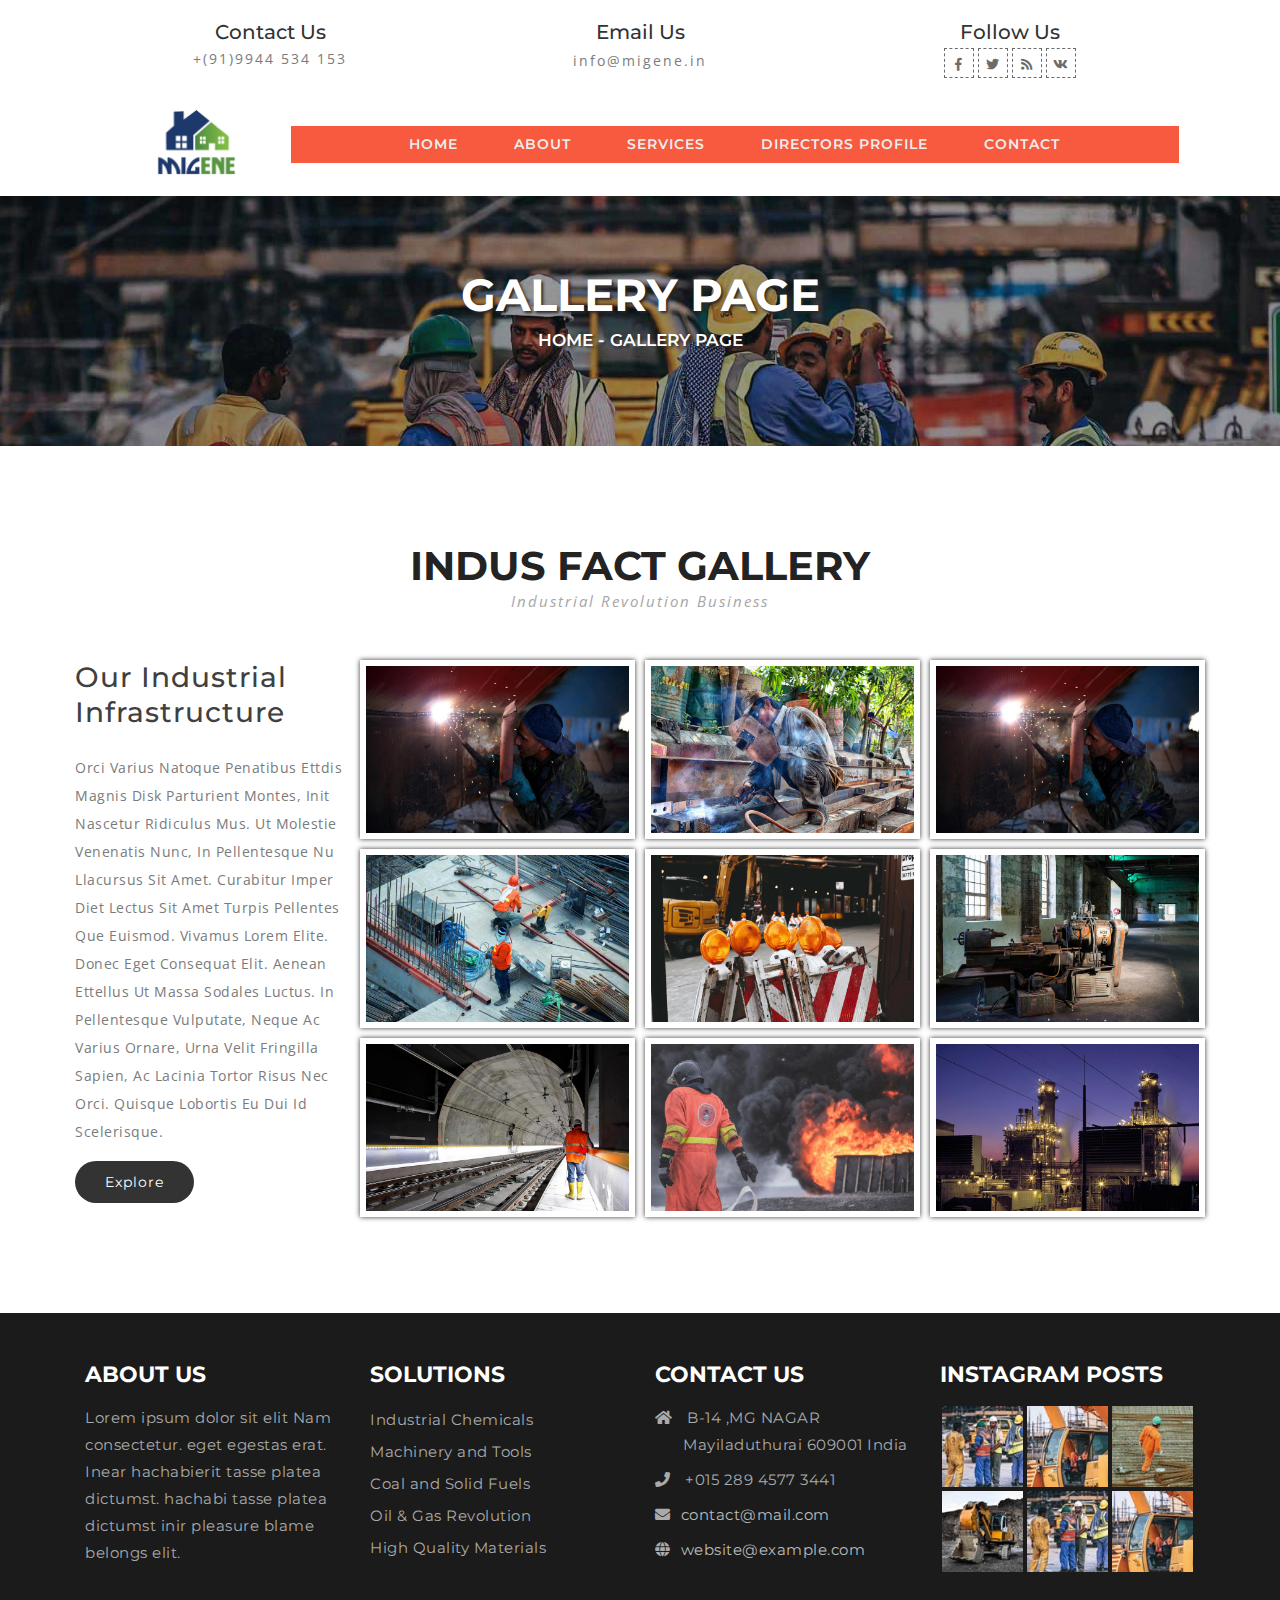
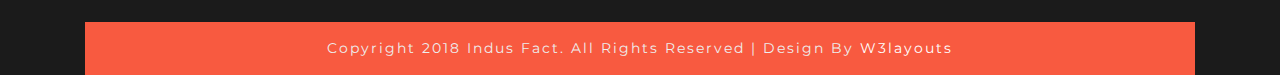
<file: gallery.html>
<!--
	Author: W3layouts
	Author URL: http://w3layouts.com
	License: Creative Commons Attribution 3.0 Unported
	License URL: http://creativecommons.org/licenses/by/3.0/
-->
<!DOCTYPE html>
<html lang="en">
<head>
<title>Migene Projects</title>

	<!-- Meta tag Keywords -->
	<meta name="viewport" content="width=device-width, initial-scale=1">
	<meta charset="utf-8">
	<meta name="keywords" content="Indus Fact Responsive web template, Bootstrap Web Templates, Flat Web Templates, Android Compatible web template,
	Smartphone Compatible web template, free webdesigns for Nokia, Samsung, LG, SonyEricsson, Motorola web design" />
	<script type="application/x-javascript">
		addEventListener("load", function () {
			setTimeout(hideURLbar, 0);
		}, false);

		function hideURLbar() {
			window.scrollTo(0, 1);
		}
	</script>
	<!--// Meta tag Keywords -->

	<!-- css files -->
	<link rel="stylesheet" href="css/bootstrap.css"> <!-- Bootstrap-Core-CSS -->
	<link rel="stylesheet" href="css/style.css" type="text/css" media="all" /> <!-- Style-CSS -->
	<link rel="stylesheet" href="css/fontawesome-all.css"> <!-- Font-Awesome-Icons-CSS -->
	<!-- //css files -->

	<!-- gallery-Swipe-box -->
	<link rel="stylesheet" href="css/swipebox.css">
	<!-- //gallery-Swipe-box -->

	<!-- web-fonts -->
	<link href="//fonts.googleapis.com/css?family=Montserrat:100,100i,200,200i,300,300i,400,400i,500,500i,600,600i,700,700i,800,800i,900,900i&amp;subset=cyrillic,cyrillic-ext,latin-ext,vietnamese" rel="stylesheet">
	<link href="//fonts.googleapis.com/css?family=Open+Sans:300,300i,400,400i,600,600i,700,700i,800,800i&amp;subset=cyrillic,cyrillic-ext,greek,greek-ext,latin-ext,vietnamese" rel="stylesheet">
	<!-- //web-fonts -->
	<style>
	nav.headerbg{
		background-color: white;
	}
	div.contentbg
	{
		background-color: #f85a40;
		height:auto;
	}
	</style>


</head>

<body>
	<!-- Navigation -->
	<div class="container">
		<!-- header top -->
		<div class="head-wl d-md-flex py-3">

			<div class="w3-header-top-right-text text-center">
				<h6 class="caption p-1"> Contact Us</h6>
				<p>+(91)9944 534 153</p>
			</div>

			<div class="email-right text-center">
				<h6 class="caption p-1">Email Us</h6>
				<p><a href="mailto:info@migene.in" class="info"> info@migene.in</a></p>

			</div>

			<div class="agileinfo-social-grids text-center">
				<h6 class="caption p-1">Follow Us</h6>
				<ul class="d-flex justify-content-center">
					<li><a href="#"><span class="fab fa-facebook-f"></span></a></li>
					<li><a href="#"><span class="fab fa-twitter"></span></a></li>
					<li><a href="#"><span class="fas fa-rss"></span></a></li>
					<li><a href="#"><span class="fab fa-vk"></span></a></li>
				</ul>
			</div>
		</div>
		<!-- //header top -->

        <!-- Nav bar -->
		<nav class="navbar navbar-expand-lg navbar-light bg-faded headerbg">
			<div class="headder-w3 text-uppercase p-1 text-center">
		<img class="img-responsive" src="images/logo.png" style="max-width:50%">
			</div>

		  <button class="navbar-toggler mx-auto" type="button" data-toggle="collapse" data-target="#navbarNavDropdown" aria-controls="navbarNavDropdown" aria-expanded="false" aria-label="Toggle navigation">
			<span class="navbar-toggler-icon"></span>
		  </button>
		  <div class="collapse navbar-collapse justify-content-center contentbg" id="navbarNavDropdown">
			<ul class="navbar-nav">
			  <li class="nav-item active">
				<a class="nav-link" href="index.html">Home <span class="sr-only">(current)</span></a>
			  </li>
			  <li class="nav-item">
				<a class="nav-link" href="about.html">About</a>
			  </li>
			  <li class="nav-item">
				<a class="nav-link" href="services.html">Services</a>
			  </li>
				<li class="nav-item">
				<a class="nav-link" href="director.html">Directors Profile</a>
				</li>
			  <li class="nav-item">
				<a class="nav-link" href="contact.html">Contact</a>
			  </li>
			</ul>
		  </div>
		</nav>
	<!-- Nav bar -->
    </div>
	<!-- //Navigation -->

<!-- inner page banner -->
<section class="inner_page_banner text-center pt-4">
	<h2 class="page_heading text-uppercase pt-md-5 pt-sm-4">Gallery Page</h2>
	<h4 class="text-uppercase pt-2"><a href="index.html">Home</a> - Gallery Page</h4>
</section>
<!-- //inner page banner -->

<!--Gallery -->
<section class="gallery py-5 my-lg-5" id="gallery">
<div class="container">
	<h3 class="heading text-center text-uppercase">Indus Fact Gallery</h3>
	<p class="heading-bottom text-center font-italic mb-5">Industrial Revolution Business</p>
		<div class="agileinfo_work_grids">
			<div class="row">
				<div class="col-lg-3 mb-lg-0 mb-sm-5 mb-4 w3_agile_work_grid gallery1">
					<h3 class="text-capitalize">Our industrial infrastructure</h3>
					<p class="text-capitalize py-4">Orci varius natoque penatibus ettdis magnis disk parturient montes, init nascetur ridiculus mus. Ut molestie venenatis nunc, in pellentesque nu llacursus sit amet. Curabitur imper diet lectus sit amet turpis pellentes que euismod. Vivamus lorem elite. Donec eget consequat elit. Aenean ettellus ut massa sodales luctus. In Pellentesque vulputate, neque ac varius ornare, urna velit fringilla sapien, ac lacinia tortor risus nec orci. Quisque lobortis eu dui id scelerisque.</p>
					<div class="read">
						<a href="#">Explore</a>
					</div>
				</div>
				<div class="col-lg-3 col-sm-4 col-6 w3_agile_work_grid">
					<div class="wthree_work_grid1">
						<a href="images/g4.jpg" class="b-link-stripe b-animate-go  swipebox" title="Indus Fact">
							<div class="agile_work_grid w3_agileits_sub_work">
							<img src="images/g4.jpg" alt=" " class="img-responsive" />
							<div class="agileits_w3layouts_work text-center">
								Indus Fact
							</div>
							</div>
						</a>
					</div>
					<div class="wthree_work_grid1">
						<a href="images/g5.jpg" class="b-link-stripe b-animate-go  swipebox" title="Indus Fact">
							<div class="agile_work_grid w3_agileits_sub_work">
							<img src="images/g5.jpg" alt=" " class="img-responsive" />
							<div class="agileits_w3layouts_work text-center">
								Indus Fact
							</div>
							</div>
						</a>
					</div>
					<div class="wthree_work_grid1">
						<a href="images/g6.jpg" class="b-link-stripe b-animate-go  swipebox" title="Indus Fact">
							<div class="agile_work_grid w3_agileits_sub_work">
							<img src="images/g6.jpg" alt=" " class="img-responsive" />
							<div class="agileits_w3layouts_work text-center">
								Indus Fact
							</div>
							</div>
						</a>
					</div>
				</div>
				<div class="col-lg-3 col-sm-4 col-6 w3_agile_work_grid">
					<div class="wthree_work_grid1">
						<a href="images/g7.jpg" class="b-link-stripe b-animate-go  swipebox" title="Indus Fact">
							<div class="agile_work_grid w3_agileits_sub_work">
							<img src="images/g7.jpg" alt=" " class="img-responsive" />
							<div class="agileits_w3layouts_work text-center">
								Indus Fact
							</div>
							</div>
						</a>
					</div>
					<div class="wthree_work_grid1">
						<a href="images/g8.jpg" class="b-link-stripe b-animate-go  swipebox" title="Indus Fact">
							<div class="agile_work_grid w3_agileits_sub_work">
							<img src="images/g8.jpg" alt=" " class="img-responsive" />
							<div class="agileits_w3layouts_work text-center">
								Indus Fact
							</div>
							</div>
						</a>
					</div>
					<div class="wthree_work_grid1">
						<a href="images/g9.jpg" class="b-link-stripe b-animate-go  swipebox" title="Indus Fact">
							<div class="agile_work_grid w3_agileits_sub_work">
							<img src="images/g9.jpg" alt=" " class="img-responsive" />
							<div class="agileits_w3layouts_work text-center">
								Indus Fact
							</div>
							</div>
						</a>
					</div>
				</div>

				<div class="col-lg-3 col-sm-4 col-6 w3_agile_work_grid">
					<div class="wthree_work_grid1">
						<a href="images/g4.jpg" class="b-link-stripe b-animate-go  swipebox" title="Indus Fact">
							<div class="agile_work_grid w3_agileits_sub_work">
							<img src="images/g4.jpg" alt=" " class="img-responsive" />
							<div class="agileits_w3layouts_work text-center">
								Indus Fact
							</div>
							</div>
						</a>
					</div>
					<div class="wthree_work_grid1">
						<a href="images/g3.jpg" class="b-link-stripe b-animate-go  swipebox" title="Indus Fact">
							<div class="agile_work_grid w3_agileits_sub_work">
							<img src="images/g3.jpg" alt=" " class="img-responsive" />
							<div class="agileits_w3layouts_work text-center">
								Indus Fact
							</div>
							</div>
						</a>
					</div>
					<div class="wthree_work_grid1">
						<a href="images/g2.jpg" class="b-link-stripe b-animate-go  swipebox" title="Indus Fact">
							<div class="agile_work_grid w3_agileits_sub_work">
							<img src="images/g2.jpg" alt=" " class="img-responsive" />
							<div class="agileits_w3layouts_work text-center">
								Indus Fact
							</div>
							</div>
						</a>
					</div>
				</div>
			</div>
		</div>
	</div>
</section>
<!-- //Gallery -->

<!-- footer -->
<footer>
	<div class="footer-top">
		<div class="container">
			<div class="row py-5">
				<div class="col-lg-3 col-md-6 footer-grid">
					<div class="footer-logo">
						<h3 class="text-uppercase mb-3">about us</h3>
						<p>Lorem ipsum dolor sit elit Nam consectetur. eget egestas erat. Inear hachabierit tasse platea dictumst. hachabi tasse platea dictumst inir pleasure blame belongs elit.</p>

					</div>
				</div>
				<div class="col-lg-3 col-md-6 footer-grid mt-md-0 mt-sm-3 mt-3">
					<h3 class="text-uppercase mb-3">Solutions</h3>
					<ul>
						<li> <a href="#">Industrial Chemicals</a> </li>
						<li> <a href="#">Machinery and Tools</a> </li>
						<li> <a href="#">Coal and Solid Fuels</a> </li>
						<li> <a href="#">Oil & Gas Revolution</a> </li>
						<li> <a href="#">High Quality Materials</a> </li>
					</ul>
				</div>
				<div class="col-lg-3 col-md-6 mt-lg-0 mt-md-4 mt-sm-3 mt-3 footer-grid">
					<h3 class="text-uppercase mb-3">Contact us</h3>
					<address>
						<p class="pb-2"><span class="fa fa-home" aria-hidden="true"></span> B-14 ,MG NAGAR <span class="addr">Mayiladuthurai 609001 India</span></p>
						<p class="pb-2"><span class="fa fa-phone" aria-hidden="true"></span> +015 289 4577 3441</p>
						<p class="pb-2"><span class="fa fa-envelope" aria-hidden="true"></span><a href="mailto:contact@mail.com">contact@mail.com</a></p>
						<p class="pb-2"><span class="fa fa-globe" aria-hidden="true"></span><a href="#">website@example.com</a></p>
					</address>
				</div>
				<div class="col-lg-3 col-md-6 mt-lg-0 mt-md-4 mt-sm-3 mt-3 agile-footer-grid footer-grid">
					<h3 class="text-uppercase mb-3">Instagram Posts</h3>
					<div class="row insta">
						<div class="col-4 w3_agileits_footer_grid_left">
							<a href="#"><img src="images/i1.jpg" alt=" " class="img-responsive" /></a>
						</div>
						<div class="col-4 w3_agileits_footer_grid_left">
							<a href="#"><img src="images/i2.jpg" alt=" " class="img-responsive" /></a>
						</div>
						<div class="col-4 w3_agileits_footer_grid_left">
							<a href="#"><img src="images/i3.jpg" alt=" " class="img-responsive" /></a>
						</div>
						<div class="col-4 w3_agileits_footer_grid_left">
							<a href="#"><img src="images/i4.jpg" alt=" " class="img-responsive" /></a>
						</div>
						<div class="col-4 w3_agileits_footer_grid_left">
							<a href="#"><img src="images/i1.jpg" alt=" " class="img-responsive" /></a>
						</div>
						<div class="col-4 w3_agileits_footer_grid_left">
							<a href="#"><img src="images/i2.jpg" alt=" " class="img-responsive" /></a>
						</div>
					</div>
				</div>
			</div>
			<div class="wthree_copy_right p-3">
				<p class="text-capitalize">Copyright 2018 Indus Fact. All rights reserved | Design by <a href="http://w3layouts.com/">W3layouts</a></p>
			</div>
		</div>
	</div>
</footer>
<!-- //footer -->

<!-- js-scripts -->

	<!-- js -->
	<script type="text/javascript" src="js/jquery-2.1.4.min.js"></script>
	<script type="text/javascript" src="js/bootstrap.js"></script> <!-- Necessary-JavaScript-File-For-Bootstrap -->
	<!-- //js -->

	<!-- script-for-swipebox -->
	<script src="js/jquery.swipebox.min.js"></script>
	<script type="text/javascript">
		jQuery(function($) {
			$(".swipebox").swipebox();
		});
	</script>
	<!-- //script-for-swipebox -->

	<!-- start-smoth-scrolling -->
	<script src="js/SmoothScroll.min.js"></script>
	<script type="text/javascript" src="js/move-top.js"></script>
	<script type="text/javascript" src="js/easing.js"></script>
	<script type="text/javascript">
		jQuery(document).ready(function($) {
			$(".scroll").click(function(event){
				event.preventDefault();
				$('html,body').animate({scrollTop:$(this.hash).offset().top},1000);
			});
		});
	</script>
	<!-- here stars scrolling icon -->
	<script type="text/javascript">
		$(document).ready(function() {
			/*
				var defaults = {
				containerID: 'toTop', // fading element id
				containerHoverID: 'toTopHover', // fading element hover id
				scrollSpeed: 1200,
				easingType: 'linear'
				};
			*/

			$().UItoTop({ easingType: 'easeOutQuart' });

			});
	</script>
	<!-- //here ends scrolling icon -->
	<!-- start-smoth-scrolling -->

<!-- //js-scripts -->

</body>
</html>
</file>
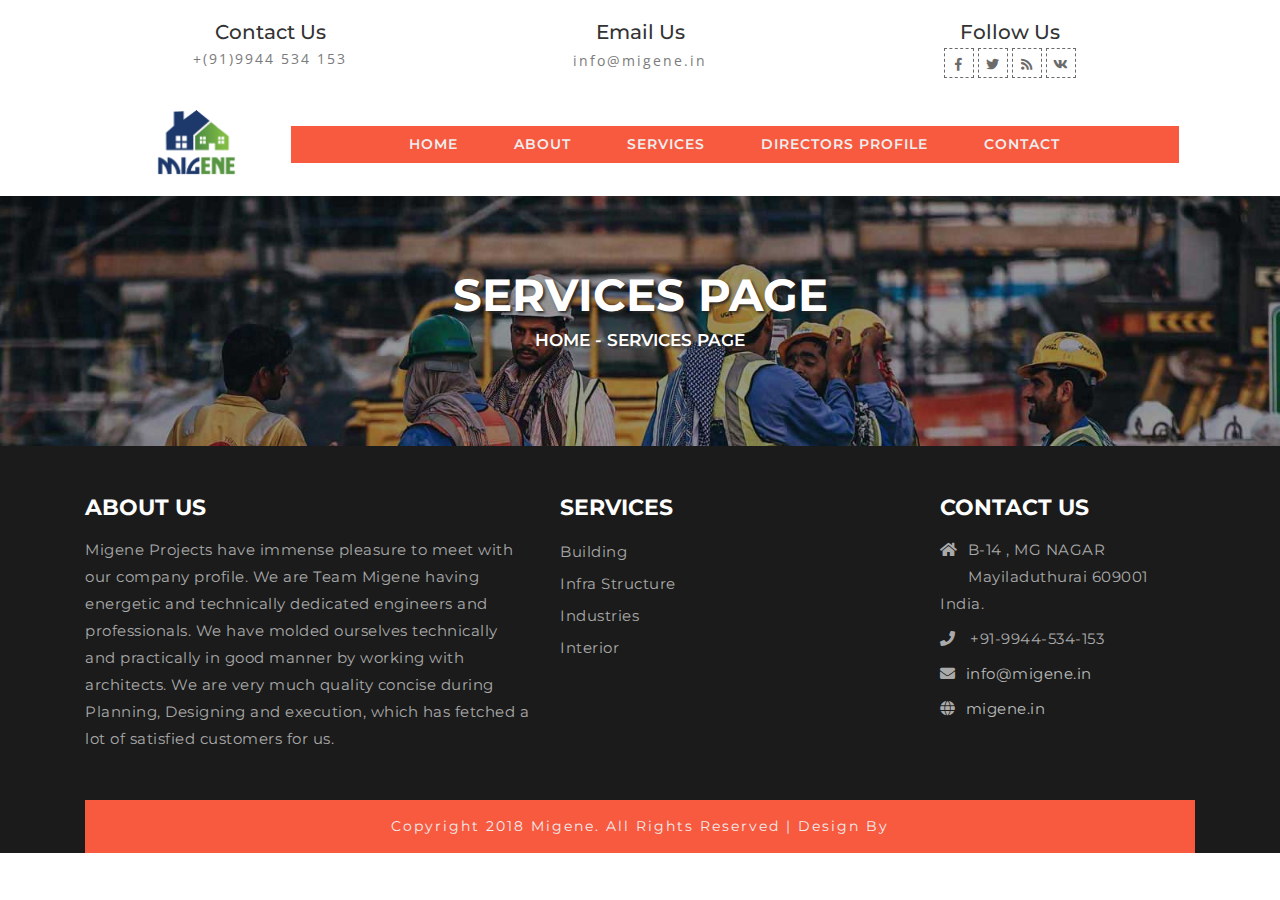
<file: services.html>
<!--
	Author: W3layouts
	Author URL: http://w3layouts.com
	License: Creative Commons Attribution 3.0 Unported
	License URL: http://creativecommons.org/licenses/by/3.0/
-->
<!DOCTYPE html>
<html lang="en">
<head>
<title>Migene projects</title>

	<!-- Meta tag Keywords -->
	<meta name="viewport" content="width=device-width, initial-scale=1">
	<meta charset="utf-8">
	<meta name="keywords" content="Indus Fact Responsive web template, Bootstrap Web Templates, Flat Web Templates, Android Compatible web template,
	Smartphone Compatible web template, free webdesigns for Nokia, Samsung, LG, SonyEricsson, Motorola web design" />
	<script type="application/x-javascript">
		addEventListener("load", function () {
			setTimeout(hideURLbar, 0);
		}, false);

		function hideURLbar() {
			window.scrollTo(0, 1);
		}
	</script>
	<!--// Meta tag Keywords -->

	<!-- css files -->
	<link rel="stylesheet" href="css/bootstrap.css"> <!-- Bootstrap-Core-CSS -->
	<link rel="stylesheet" href="css/style.css" type="text/css" media="all" /> <!-- Style-CSS -->
	<link rel="stylesheet" href="css/fontawesome-all.css"> <!-- Font-Awesome-Icons-CSS -->
	<!-- //css files -->

	<!-- web-fonts -->
	<link href="//fonts.googleapis.com/css?family=Montserrat:100,100i,200,200i,300,300i,400,400i,500,500i,600,600i,700,700i,800,800i,900,900i&amp;subset=cyrillic,cyrillic-ext,latin-ext,vietnamese" rel="stylesheet">
	<link href="//fonts.googleapis.com/css?family=Open+Sans:300,300i,400,400i,600,600i,700,700i,800,800i&amp;subset=cyrillic,cyrillic-ext,greek,greek-ext,latin-ext,vietnamese" rel="stylesheet">
	<!-- //web-fonts -->
	<style>
	nav.headerbg{
		background-color: white;
	}
	div.contentbg
	{
		background-color: #f85a40;
		height:auto;
	}
	</style>


</head>

<body>
	<!-- Navigation -->
	<div class="container">
		<!-- header top -->
		<div class="head-wl d-md-flex py-3">

			<div class="w3-header-top-right-text text-center">
				<h6 class="caption p-1"> Contact Us</h6>
				<p>+(91)9944 534 153</p>
			</div>

			<div class="email-right text-center">
				<h6 class="caption p-1">Email Us</h6>
				<p><a href="mailto:info@migene.in" class="info"> info@migene.in</a></p>

			</div>

			<div class="agileinfo-social-grids text-center">
				<h6 class="caption p-1">Follow Us</h6>
				<ul class="d-flex justify-content-center">
					<li><a href="#"><span class="fab fa-facebook-f"></span></a></li>
					<li><a href="#"><span class="fab fa-twitter"></span></a></li>
					<li><a href="#"><span class="fas fa-rss"></span></a></li>
					<li><a href="#"><span class="fab fa-vk"></span></a></li>
				</ul>
			</div>
		</div>
		<!-- //header top -->

        <!-- Nav bar -->
		<nav class="navbar navbar-expand-lg navbar-light bg-faded headerbg">
			<div class="headder-w3 text-uppercase p-1 text-center">
				<img class="img-responsive" src="images/logo.png" style="max-width:50%">
			</div>

		  <button class="navbar-toggler mx-auto" type="button" data-toggle="collapse" data-target="#navbarNavDropdown" aria-controls="navbarNavDropdown" aria-expanded="false" aria-label="Toggle navigation">
			<span class="navbar-toggler-icon"></span>
		  </button>
		  <div class="collapse navbar-collapse justify-content-center contentbg" id="navbarNavDropdown">
			<ul class="navbar-nav">
			  <li class="nav-item active">
				<a class="nav-link" href="index.html">Home <span class="sr-only">(current)</span></a>
			  </li>
			  <li class="nav-item">
				<a class="nav-link" href="about.html">About</a>
			  </li>
			  <li class="nav-item">
				<a class="nav-link" href="services.html">Services</a>
			  </li>
				<li class="nav-item">
				<a class="nav-link" href="director.html">Directors Profile</a>
				</li>
			  <li class="nav-item">
				<a class="nav-link" href="contact.html">Contact</a>
			  </li>
			</ul>
		  </div>
		</nav>
	<!-- Nav bar -->
    </div>
	<!-- //Navigation -->

<!-- inner page banner -->
<section class="inner_page_banner text-center pt-4">
	<h2 class="page_heading text-uppercase pt-md-5 pt-sm-4">Services Page</h2>
	<h4 class="text-uppercase pt-2"><a href="index.html">Home</a> - Services Page</h4>
</section>
<!-- //inner page banner -->

<!-- services -->

<!-- footer -->
<footer>
	<div class="footer-top">
		<div class="container">
			<div class="row py-5">
				<div class="col-lg-5 col-md-10 footer-grid">
					<div class="footer-logo">
						<h3 class="text-uppercase mb-3">about us</h3>
						<p>Migene Projects have immense pleasure to meet with our company profile. We are Team Migene having energetic and technically dedicated engineers and professionals. We have molded ourselves technically and practically in good manner by working with architects. We are very much quality concise during Planning, Designing and execution, which has fetched a lot of satisfied customers for us.

					</div>
				</div>
				<div class="col-lg-4 col-md-8 footer-grid mt-md-0 mt-sm-3 mt-3">
					<h3 class="text-uppercase mb-3">Services</h3>
					<ul>
						<li> <a href="#">Building</a> </li>
						<li> <a href="#">Infra Structure</a> </li>
						<li> <a href="#">Industries</a> </li>
						<li> <a href="#">Interior</a> </li>

					</ul>
				</div>


				<div class="col-lg-3 col-md-6 mt-lg-0 mt-md-4 mt-sm-3 mt-3 footer-grid">
					<h3 class="text-uppercase mb-3">Contact us</h3>
					<address>
						<p class="pb-2"><span class="fa fa-home" aria-hidden="true"></span>B-14 , MG NAGAR <span class="addr">Mayiladuthurai 609001 India.</span></p>
						<p class="pb-2"><span class="fa fa-phone" aria-hidden="true"></span> +91-9944-534-153</p>
						<p class="pb-2"><span class="fa fa-envelope" aria-hidden="true"></span><a href="mailto:info@migene.in">info@migene.in</a></p>
						<p class="pb-2"><span class="fa fa-globe" aria-hidden="true"></span><a href="#">migene.in</a></p>
					</address>
				</div>
</div>
			<div class="wthree_copy_right p-3">
				<p class="text-capitalize">Copyright 2018 Migene. All rights reserved | Design by </p>
			</div>
		</div>
	</div>
</footer>
<!-- //footer -->

<!-- js-scripts -->

	<!-- js -->
	<script type="text/javascript" src="js/jquery-2.1.4.min.js"></script>
	<script type="text/javascript" src="js/bootstrap.js"></script> <!-- Necessary-JavaScript-File-For-Bootstrap -->
	<!-- //js -->

	<!-- start-smoth-scrolling -->
	<script src="js/SmoothScroll.min.js"></script>
	<script type="text/javascript" src="js/move-top.js"></script>
	<script type="text/javascript" src="js/easing.js"></script>
	<script type="text/javascript">
		jQuery(document).ready(function($) {
			$(".scroll").click(function(event){
				event.preventDefault();
				$('html,body').animate({scrollTop:$(this.hash).offset().top},1000);
			});
		});
	</script>
	<!-- here stars scrolling icon -->
	<script type="text/javascript">
		$(document).ready(function() {
			/*
				var defaults = {
				containerID: 'toTop', // fading element id
				containerHoverID: 'toTopHover', // fading element hover id
				scrollSpeed: 1200,
				easingType: 'linear'
				};
			*/

			$().UItoTop({ easingType: 'easeOutQuart' });

			});
	</script>
	<!-- //here ends scrolling icon -->
	<!-- start-smoth-scrolling -->

<!-- //js-scripts -->

</body>
</html>
</file>
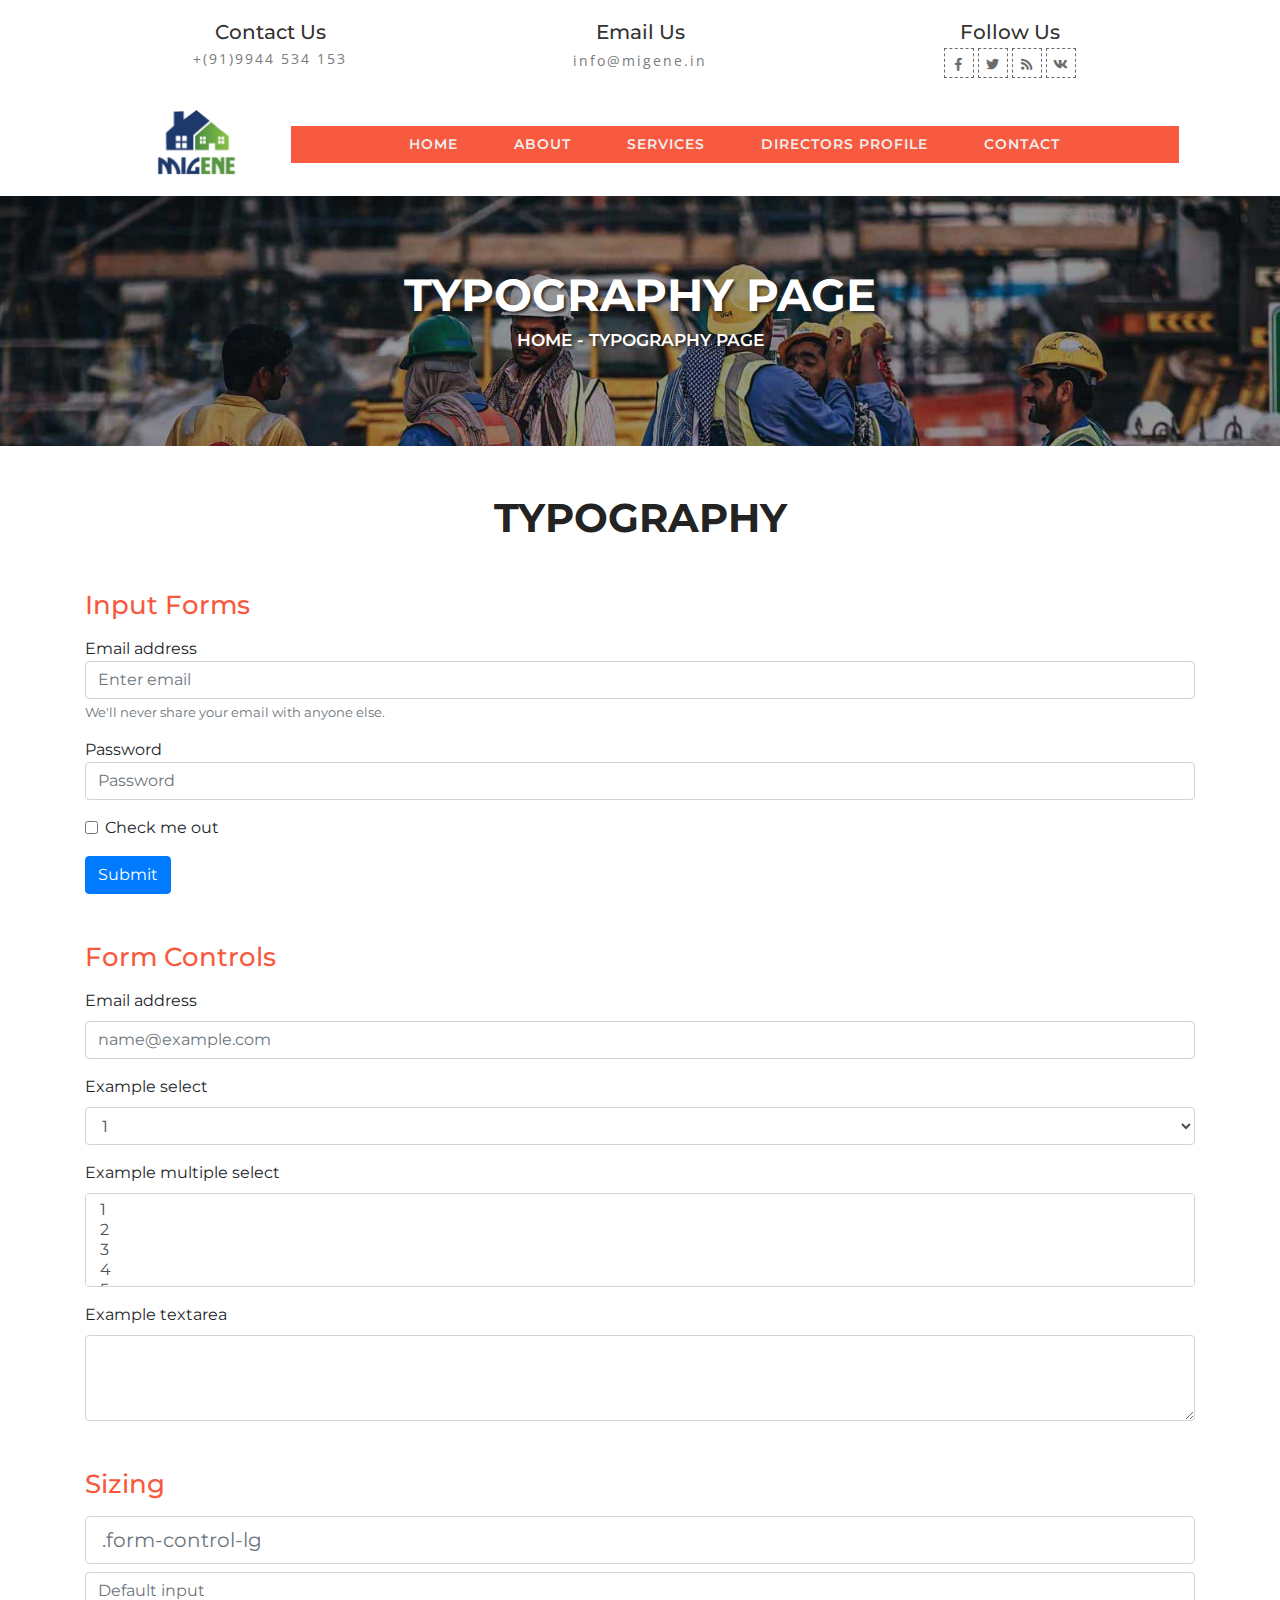
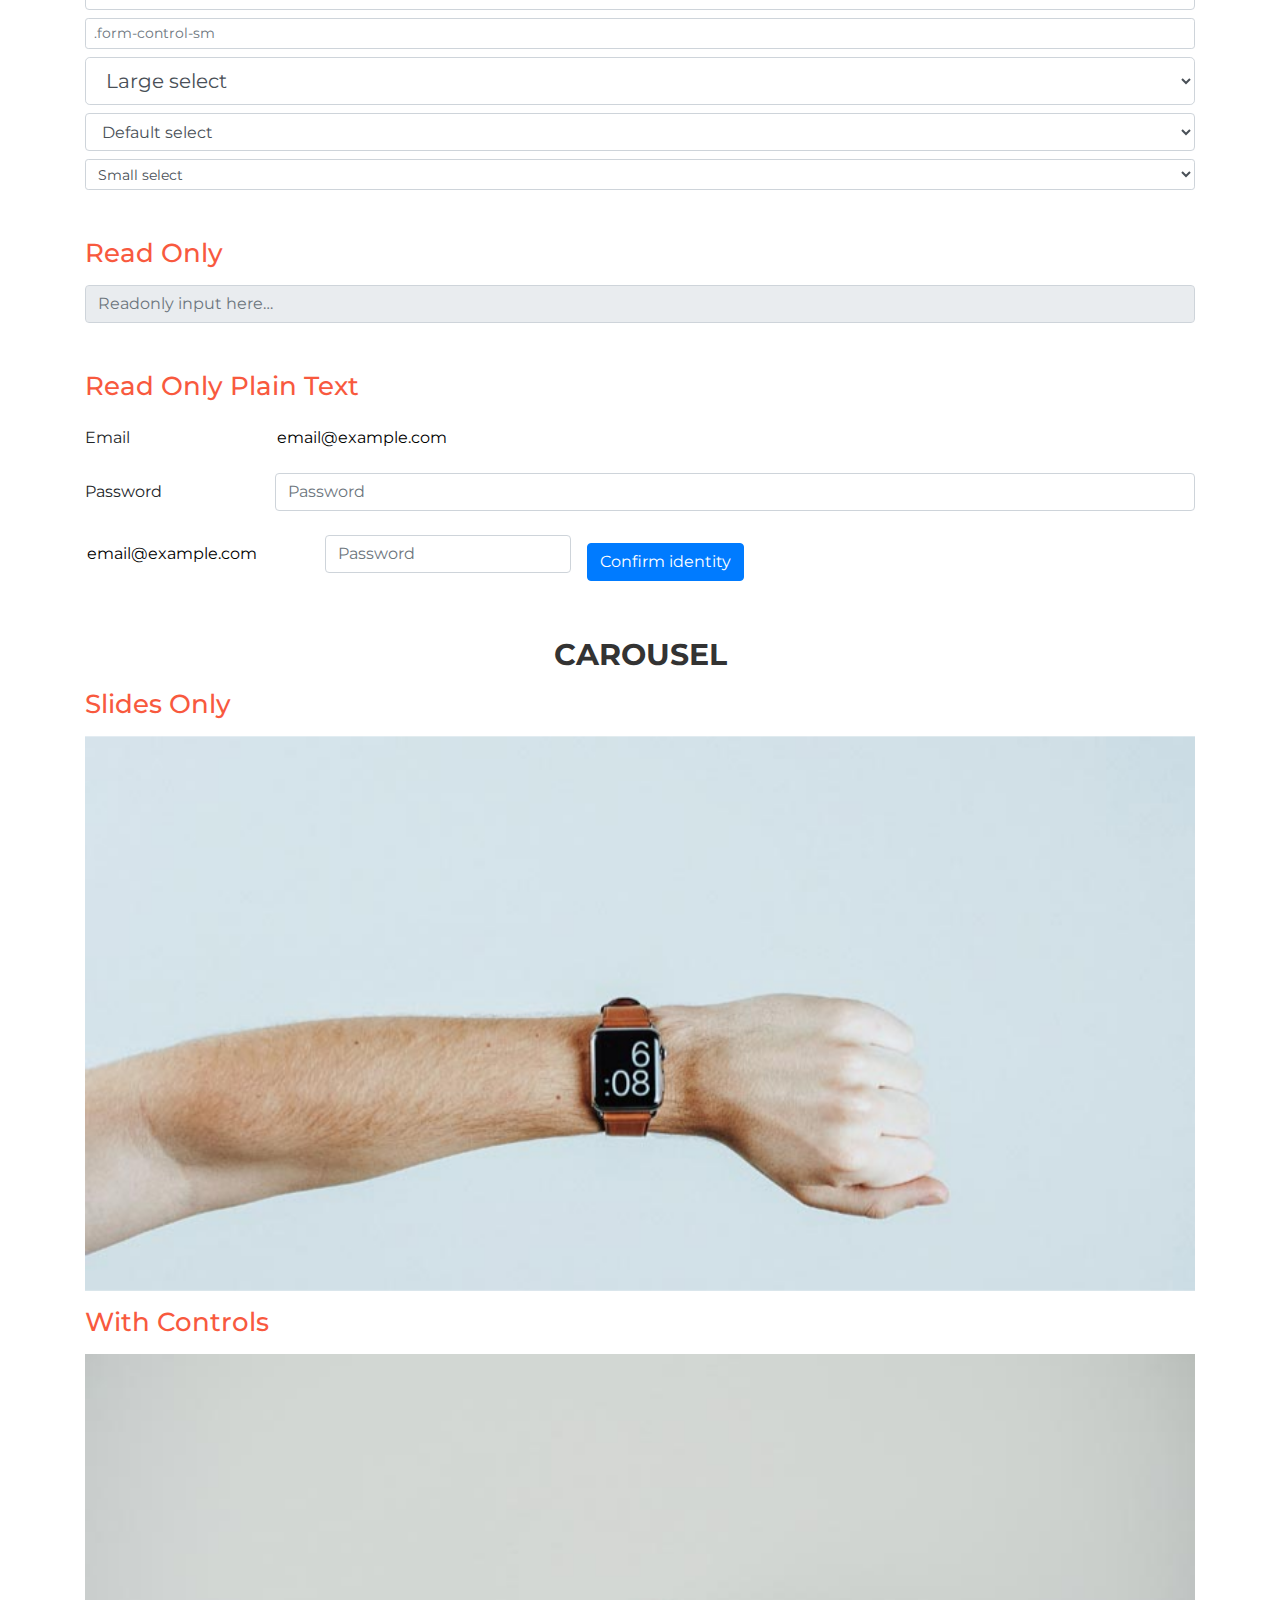
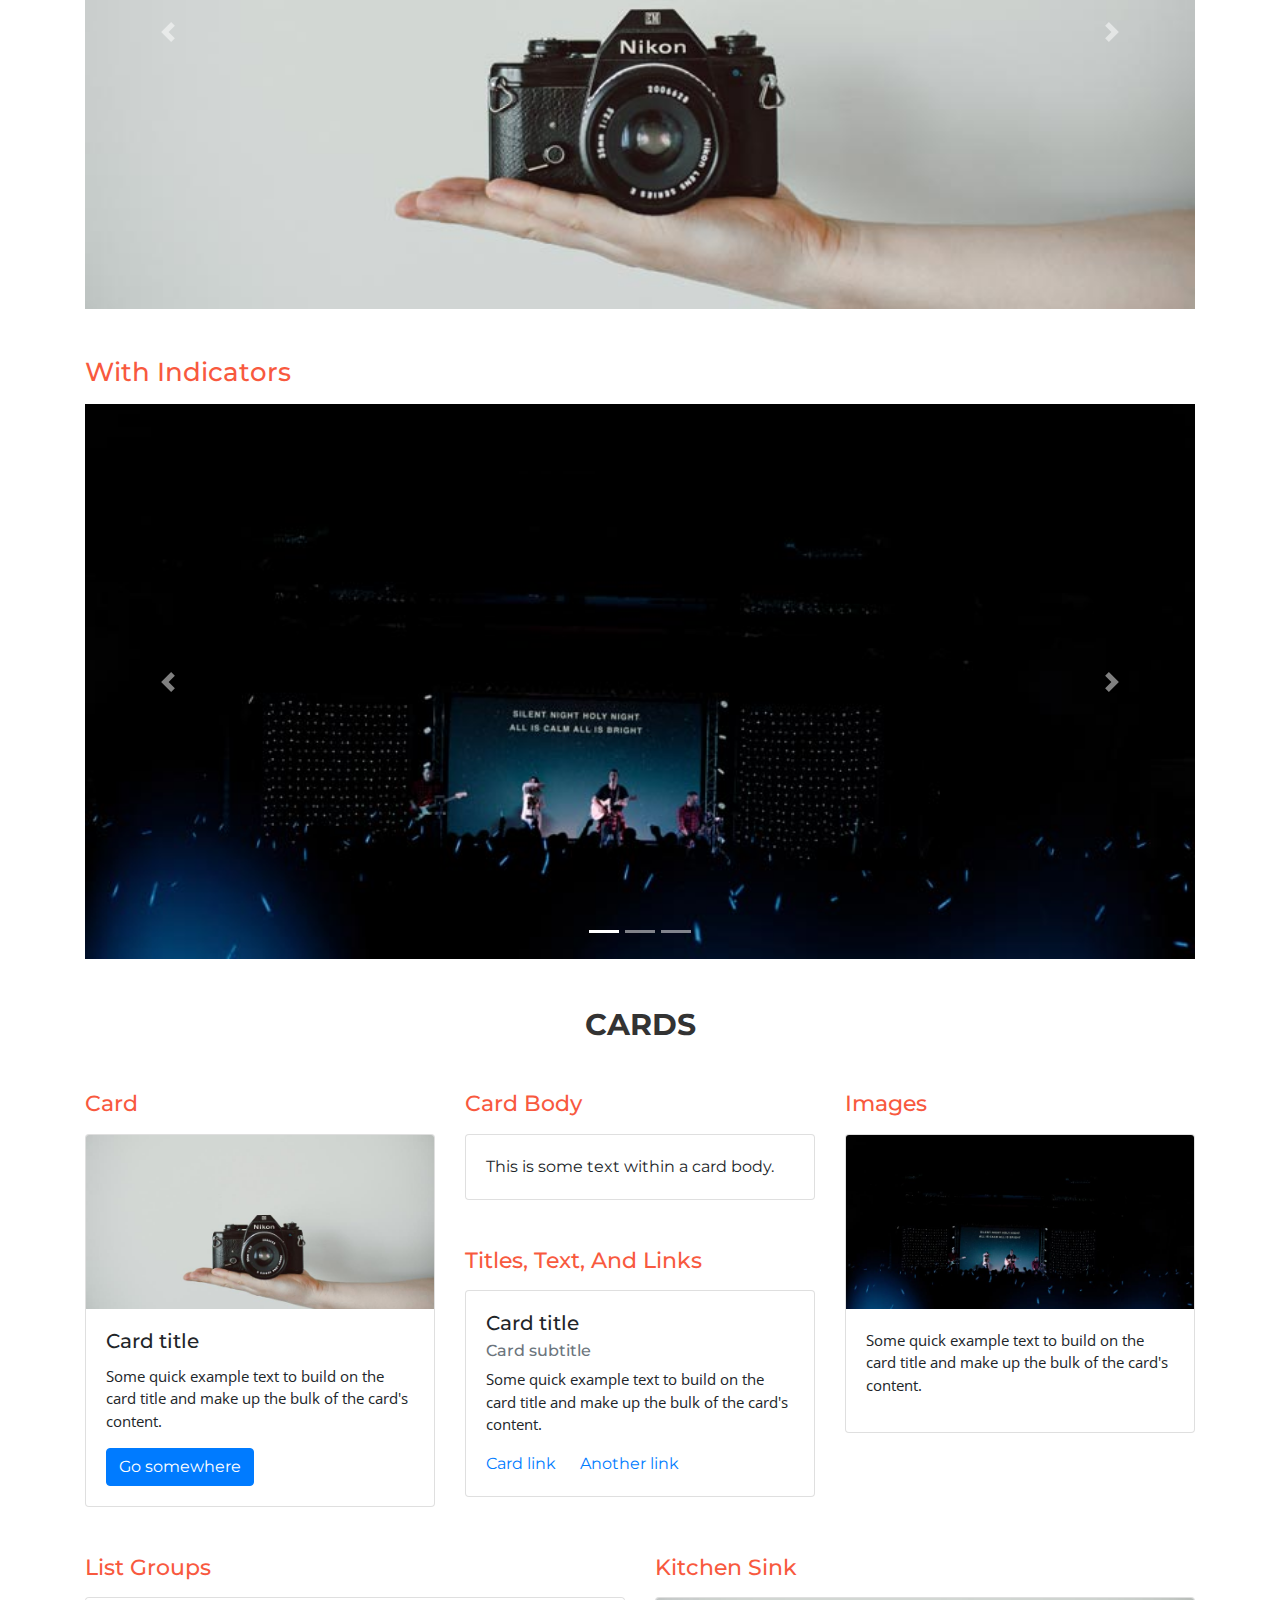
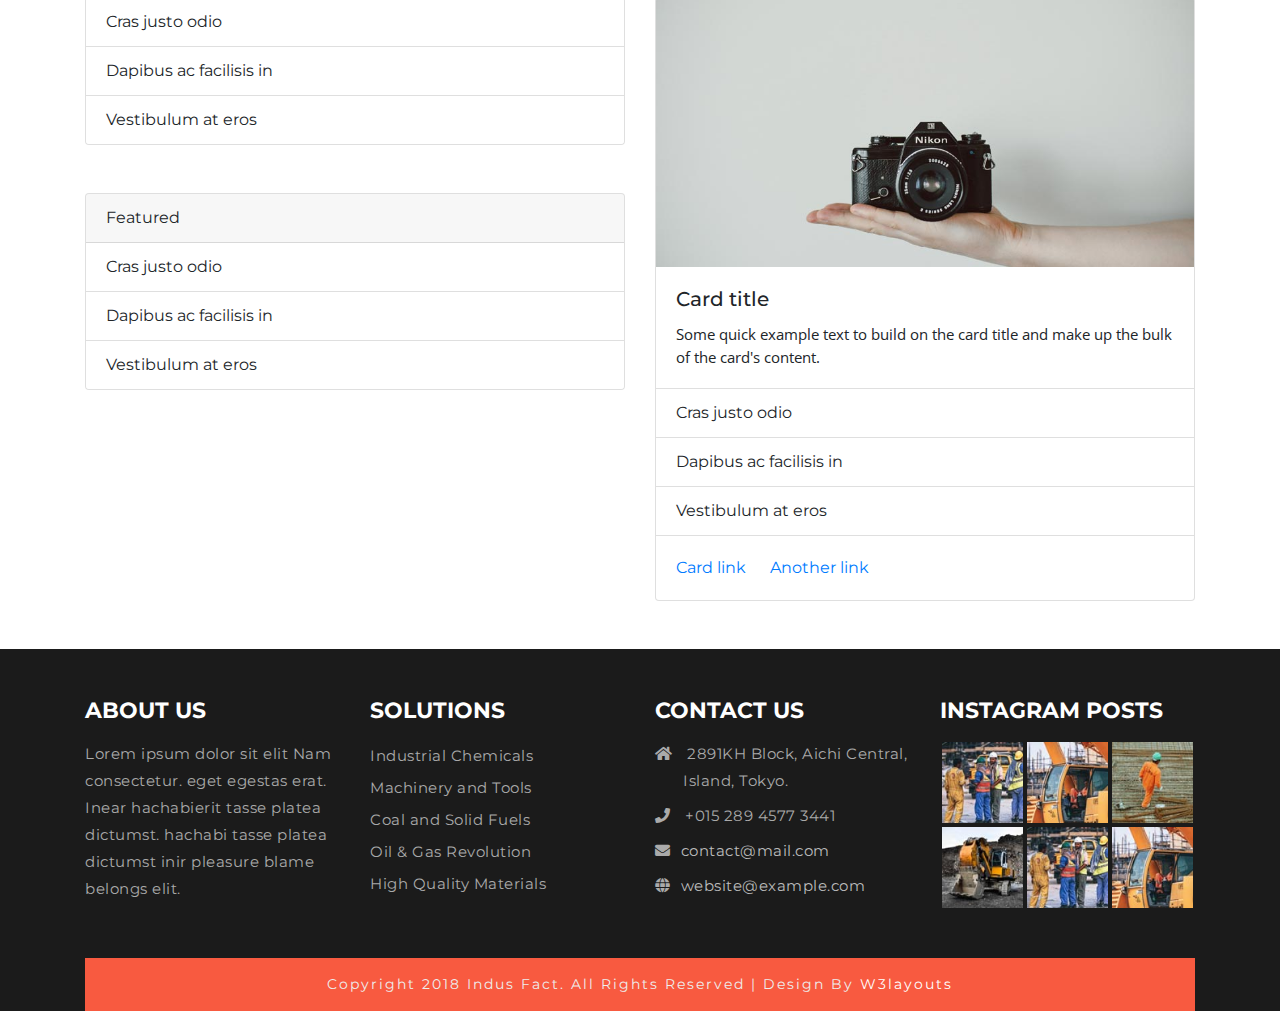
<file: typography.html>
<!--
	Author: W3layouts
	Author URL: http://w3layouts.com
	License: Creative Commons Attribution 3.0 Unported
	License URL: http://creativecommons.org/licenses/by/3.0/
-->
<!DOCTYPE html>
<html lang="en">
<head>
<title>Migene Projects</title>

	<!-- Meta tag Keywords -->
	<meta name="viewport" content="width=device-width, initial-scale=1">
	<meta charset="utf-8">
	<meta name="keywords" content="Indus Fact Responsive web template, Bootstrap Web Templates, Flat Web Templates, Android Compatible web template,
	Smartphone Compatible web template, free webdesigns for Nokia, Samsung, LG, SonyEricsson, Motorola web design" />
	<script type="application/x-javascript">
		addEventListener("load", function () {
			setTimeout(hideURLbar, 0);
		}, false);

		function hideURLbar() {
			window.scrollTo(0, 1);
		}
	</script>
	<!--// Meta tag Keywords -->

	<!-- css files -->
	<link rel="stylesheet" href="css/bootstrap.css"> <!-- Bootstrap-Core-CSS -->
	<link rel="stylesheet" href="css/style.css" type="text/css" media="all" /> <!-- Style-CSS -->
	<link rel="stylesheet" href="css/fontawesome-all.css"> <!-- Font-Awesome-Icons-CSS -->
	<!-- //css files -->

	<!-- web-fonts -->
	<link href="//fonts.googleapis.com/css?family=Montserrat:100,100i,200,200i,300,300i,400,400i,500,500i,600,600i,700,700i,800,800i,900,900i&amp;subset=cyrillic,cyrillic-ext,latin-ext,vietnamese" rel="stylesheet">
	<link href="//fonts.googleapis.com/css?family=Open+Sans:300,300i,400,400i,600,600i,700,700i,800,800i&amp;subset=cyrillic,cyrillic-ext,greek,greek-ext,latin-ext,vietnamese" rel="stylesheet">
	<!-- //web-fonts -->
	<style>
	nav.headerbg{
		background-color: white;
	}
	div.contentbg
	{
		background-color: #f85a40;
		height: auto;
	}
	</style>


</head>

<body>
	<!-- Navigation -->
	<div class="container">
		<!-- header top -->
		<div class="head-wl d-md-flex py-3">

			<div class="w3-header-top-right-text text-center">
				<h6 class="caption p-1"> Contact Us</h6>
				<p>+(91)9944 534 153</p>
			</div>

			<div class="email-right text-center">
				<h6 class="caption p-1">Email Us</h6>
				<p><a href="mailto:info@migene.in" class="info"> info@migene.in</a></p>

			</div>

			<div class="agileinfo-social-grids text-center">
				<h6 class="caption p-1">Follow Us</h6>
				<ul class="d-flex justify-content-center">
					<li><a href="#"><span class="fab fa-facebook-f"></span></a></li>
					<li><a href="#"><span class="fab fa-twitter"></span></a></li>
					<li><a href="#"><span class="fas fa-rss"></span></a></li>
					<li><a href="#"><span class="fab fa-vk"></span></a></li>
				</ul>
			</div>

		</div>
		<!-- //header top -->

        <!-- Nav bar -->
		<nav class="navbar navbar-expand-lg navbar-light bg-faded headerbg">
			<div class="headder-w3 text-uppercase p-1 text-center">
				<img class="img-responsive" src="images/logo.png" style="max-width:50%">
			</div>

		  <button class="navbar-toggler mx-auto" type="button" data-toggle="collapse" data-target="#navbarNavDropdown" aria-controls="navbarNavDropdown" aria-expanded="false" aria-label="Toggle navigation">
			<span class="navbar-toggler-icon"></span>
		  </button>
		  <div class="collapse navbar-collapse justify-content-center contentbg" id="navbarNavDropdown">
			<ul class="navbar-nav">
			  <li class="nav-item active">
				<a class="nav-link" href="index.html">Home <span class="sr-only">(current)</span></a>
			  </li>
			  <li class="nav-item">
				<a class="nav-link" href="about.html">About</a>
			  </li>
			  <li class="nav-item">
				<a class="nav-link" href="services.html">Services</a>
			  </li>
				<li class="nav-item">
				<a class="nav-link" href="director.html">Directors Profile</a>
				</li>
			  <li class="nav-item">
				<a class="nav-link" href="contact.html">Contact</a>
			  </li>
			</ul>
		  </div>
		</nav>
	<!-- Nav bar -->
    </div>
	<!-- //Navigation -->

<!-- inner page banner -->
<section class="inner_page_banner text-center pt-4">
	<h2 class="page_heading text-uppercase pt-md-5 pt-sm-4">Typography Page</h2>
	<h4 class="text-uppercase pt-2"><a href="index.html">Home</a> - Typography Page</h4>
</section>
<!-- //inner page banner -->

<!-- Typography -->
<section class="typography py-5">
	<h3 class="heading text-center text-uppercase mb-5">Typography</h3>
		<div class="container">

		<!-- forms -->
		<div class="form_main">
			<form>
			  <div class="form-group">
			<h3 class="text-capitalize mb-3"> Input Forms </h3>
				<label for="exampleInputEmail1">Email address</label>
				<input type="email" class="form-control" id="exampleInputEmail1" aria-describedby="emailHelp" placeholder="Enter email">
				<small id="emailHelp" class="form-text text-muted">We'll never share your email with anyone else.</small>
			  </div>
			  <div class="form-group">
				<label for="exampleInputPassword1">Password</label>
				<input type="password" class="form-control" id="exampleInputPassword1" placeholder="Password">
			  </div>
			  <div class="form-check">
				<input type="checkbox" class="form-check-input" id="exampleCheck1">
				<label class="form-check-label" for="exampleCheck1">Check me out</label>
			  </div>
			  <button type="submit" class="btn btn-primary">Submit</button>
			</form>
		</div>
		<div class="form_main my-5">
			<h3 class="text-capitalize mb-3"> Form Controls </h3>
			<form>
			  <div class="form-group">
				<label for="exampleFormControlInput1">Email address</label>
				<input type="email" class="form-control mt-2" id="exampleFormControlInput1" placeholder="name@example.com">
			  </div>
			  <div class="form-group">
				<label for="exampleFormControlSelect1">Example select</label>
				<select class="form-control mt-2" id="exampleFormControlSelect1">
				  <option>1</option>
				  <option>2</option>
				  <option>3</option>
				  <option>4</option>
				  <option>5</option>
				</select>
			  </div>
			  <div class="form-group">
				<label for="exampleFormControlSelect2">Example multiple select</label>
				<select multiple class="form-control mt-2" id="exampleFormControlSelect2">
				  <option>1</option>
				  <option>2</option>
				  <option>3</option>
				  <option>4</option>
				  <option>5</option>
				</select>
			  </div>
			  <div class="form-group">
				<label for="exampleFormControlTextarea1">Example textarea</label>
				<textarea class="form-control mt-2" id="exampleFormControlTextarea1" rows="3"></textarea>
			  </div>
			</form>
		</div>
		<div class="form_main my-5">
			<h3 class="text-capitalize mb-3"> Sizing </h3>
			<input class="form-control form-control-lg" type="text" placeholder=".form-control-lg">
			<input class="form-control" type="text" placeholder="Default input">
			<input class="form-control form-control-sm" type="text" placeholder=".form-control-sm">
			<select class="form-control form-control-lg">
			  <option>Large select</option>
			</select>
			<select class="form-control">
			  <option>Default select</option>
			</select>
			<select class="form-control form-control-sm">
			  <option>Small select</option>
			</select>
		</div>
		<div class="form_main my-5">
			<h3 class="text-capitalize mb-3"> Read Only </h3>
			<input class="form-control" type="text" placeholder="Readonly input here…" readonly>
		</div>
		<div class="form_main my-5">
			<h3 class="text-capitalize mb-3"> Read Only Plain text</h3>
			<form>
			  <div class="form-group row">
				<label for="staticEmail" class="col-sm-2 col-form-label">Email</label>
				<div class="col-sm-10">
				  <input type="text" readonly class="form-control-plaintext" id="staticEmail" value="email@example.com">
				</div>
			  </div>
			  <div class="form-group row">
				<label for="inputPassword" class="col-sm-2 col-form-label">Password</label>
				<div class="col-sm-10">
				  <input type="password" class="form-control" id="inputPassword" placeholder="Password">
				</div>
			  </div>
			</form>
			<form class="form-inline">
			  <div class="form-group mb-2">
				<label for="staticEmail2" class="sr-only">Email</label>
				<input type="text" readonly class="form-control-plaintext" id="staticEmail2" value="email@example.com">
			  </div>
			  <div class="form-group mx-sm-3 mb-2">
				<label for="inputPassword2" class="sr-only">Password</label>
				<input type="password" class="form-control" id="inputPassword2" placeholder="Password">
			  </div>
			  <button type="submit" class="btn btn-primary mb-2">Confirm identity</button>
			</form>
		</div>
		<!-- //forms -->

		<!-- Carousel -->
		<div class="carousel">
			<h3 class="text-center text-uppercase mb-3 font-weight-bold">Carousel</h3>
			<div class="carousel_grid">
				<h3 class="text-capitalize mb-3"> Slides only</h3>
				<div id="carouselExampleSlidesOnly" class="carousel slide" data-ride="carousel">
				  <div class="carousel-inner">
					<div class="carousel-item active">
					  <img class="d-block w-100" src="images/slider1.jpg" alt="First slide">
					</div>
					<div class="carousel-item">
					  <img class="d-block w-100" src="images/slider2.jpg" alt="Second slide">
					</div>
					<div class="carousel-item">
					  <img class="d-block w-100" src="images/slider3.jpg" alt="Third slide">
					</div>
				  </div>
				</div>
			</div>

			<div class="carousel_grid my-3">
				<h3 class="text-capitalize mb-3"> With Controls </h3>
				<div id="carouselExampleControls" class="carousel slide" data-ride="carousel">
				  <div class="carousel-inner">
					<div class="carousel-item active">
					  <img class="d-block w-100" src="images/slider2.jpg" alt="First slide">
					</div>
					<div class="carousel-item">
					  <img class="d-block w-100" src="images/slider3.jpg" alt="Second slide">
					</div>
					<div class="carousel-item">
					  <img class="d-block w-100" src="images/slider1.jpg" alt="Third slide">
					</div>
				  </div>
				  <a class="carousel-control-prev" href="#carouselExampleControls" role="button" data-slide="prev">
					<span class="carousel-control-prev-icon" aria-hidden="true"></span>
					<span class="sr-only">Previous</span>
				  </a>
				  <a class="carousel-control-next" href="#carouselExampleControls" role="button" data-slide="next">
					<span class="carousel-control-next-icon" aria-hidden="true"></span>
					<span class="sr-only">Next</span>
				  </a>
				</div>
			</div>

			<div class="carousel_grid my-5">
				<h3 class="text-capitalize mb-3"> With Indicators </h3>
				<div id="carouselExampleIndicators" class="carousel slide" data-ride="carousel">
				  <ol class="carousel-indicators">
					<li data-target="#carouselExampleIndicators" data-slide-to="0" class="active"></li>
					<li data-target="#carouselExampleIndicators" data-slide-to="1"></li>
					<li data-target="#carouselExampleIndicators" data-slide-to="2"></li>
				  </ol>
				  <div class="carousel-inner">
					<div class="carousel-item active">
					  <img class="d-block w-100" src="images/slider3.jpg" alt="First slide">
					</div>
					<div class="carousel-item">
					  <img class="d-block w-100" src="images/slider1.jpg" alt="Second slide">
					</div>
					<div class="carousel-item">
					  <img class="d-block w-100" src="images/slider2.jpg" alt="Third slide">
					</div>
				  </div>
				  <a class="carousel-control-prev" href="#carouselExampleIndicators" role="button" data-slide="prev">
					<span class="carousel-control-prev-icon" aria-hidden="true"></span>
					<span class="sr-only">Previous</span>
				  </a>
				  <a class="carousel-control-next" href="#carouselExampleIndicators" role="button" data-slide="next">
					<span class="carousel-control-next-icon" aria-hidden="true"></span>
					<span class="sr-only">Next</span>
				  </a>
				</div>
			</div>
		</div>
		<!-- //Carousel -->

		<!-- Cards -->
		<div class="cards">
			<h3 class="text-center text-uppercase mb-5 font-weight-bold">Cards</h3>
			<div class="row">
				<div class="col-lg-4 card_grid">
					<h3 class="text-capitalize mb-3"> Card </h3>
					<div class="card">
					  <img class="card-img-top" src="images/slider2.jpg" alt="Card image cap">
					  <div class="card-body">
						<h5 class="card-title">Card title</h5>
						<p class="card-text mb-3">Some quick example text to build on the card title and make up the bulk of the card's content.</p>
						<a href="#" class="btn btn-primary">Go somewhere</a>
					  </div>
					</div>
				</div>
				<div class="col-lg-4 card_grid">
					<h3 class="text-capitalize mb-3"> Card Body</h3>
					<div class="card mb-5">
					  <div class="card-body">
						This is some text within a card body.
					  </div>
					</div>

					<h3 class="text-capitalize mb-3"> Titles, text, and links </h3>
					<div class="card">
					  <div class="card-body">
						<h5 class="card-title">Card title</h5>
						<h6 class="card-subtitle mb-2 text-muted">Card subtitle</h6>
						<p class="card-text mb-3">Some quick example text to build on the card title and make up the bulk of the card's content.</p>
						<a href="#" class="card-link">Card link</a>
						<a href="#" class="card-link">Another link</a>
					  </div>
					</div>
				</div>
				<div class="col-lg-4 card_grid">
					<h3 class="text-capitalize mb-3"> Images </h3>
					<div class="card">
					  <img class="card-img-top" src="images/slider3.jpg" alt="Card image cap">
					  <div class="card-body">
						<p class="card-text mb-3">Some quick example text to build on the card title and make up the bulk of the card's content.</p>
					  </div>
					</div>
				</div>

					<div class="col-lg-6 card_grid mt-5">
						<h3 class="text-capitalize mb-3"> List Groups </h3>
						<div class="card">
						  <ul class="list-group list-group-flush">
							<li class="list-group-item">Cras justo odio</li>
							<li class="list-group-item">Dapibus ac facilisis in</li>
							<li class="list-group-item">Vestibulum at eros</li>
						  </ul>
						</div>
						<div class="card mt-5">
						  <div class="card-header">
							Featured
						  </div>
						  <ul class="list-group list-group-flush">
							<li class="list-group-item">Cras justo odio</li>
							<li class="list-group-item">Dapibus ac facilisis in</li>
							<li class="list-group-item">Vestibulum at eros</li>
						  </ul>
						</div>
					</div>

					<div class="col-lg-6 card_grid mt-5">
						<h3 class="text-capitalize mb-3"> Kitchen Sink </h3>
						<div class="card">
						  <img class="card-img-top" src="images/slider2.jpg" alt="Card image cap">
						  <div class="card-body">
							<h5 class="card-title">Card title</h5>
							<p class="card-text">Some quick example text to build on the card title and make up the bulk of the card's content.</p>
						  </div>
						  <ul class="list-group list-group-flush">
							<li class="list-group-item">Cras justo odio</li>
							<li class="list-group-item">Dapibus ac facilisis in</li>
							<li class="list-group-item">Vestibulum at eros</li>
						  </ul>
						  <div class="card-body">
							<a href="#" class="card-link">Card link</a>
							<a href="#" class="card-link">Another link</a>
						  </div>
						</div>
					</div>

			</div>
		</div>
		<!-- //Cards -->
	</div>
</section>
<!-- //Typography -->

<!-- footer -->
<footer>
	<div class="footer-top">
		<div class="container">
			<div class="row py-5">
				<div class="col-lg-3 col-md-6 footer-grid">
					<div class="footer-logo">
						<h3 class="text-uppercase mb-3">about us</h3>
						<p>Lorem ipsum dolor sit elit Nam consectetur. eget egestas erat. Inear hachabierit tasse platea dictumst. hachabi tasse platea dictumst inir pleasure blame belongs elit.</p>

					</div>
				</div>
				<div class="col-lg-3 col-md-6 footer-grid mt-md-0 mt-sm-3 mt-3">
					<h3 class="text-uppercase mb-3">Solutions</h3>
					<ul>
						<li> <a href="#">Industrial Chemicals</a> </li>
						<li> <a href="#">Machinery and Tools</a> </li>
						<li> <a href="#">Coal and Solid Fuels</a> </li>
						<li> <a href="#">Oil & Gas Revolution</a> </li>
						<li> <a href="#">High Quality Materials</a> </li>
					</ul>
				</div>
				<div class="col-lg-3 col-md-6 mt-lg-0 mt-md-4 mt-sm-3 mt-3 footer-grid">
					<h3 class="text-uppercase mb-3">Contact us</h3>
					<address>
						<p class="pb-2"><span class="fa fa-home" aria-hidden="true"></span> 2891KH Block, Aichi Central, <span class="addr">Island, Tokyo.</span></p>
						<p class="pb-2"><span class="fa fa-phone" aria-hidden="true"></span> +015 289 4577 3441</p>
						<p class="pb-2"><span class="fa fa-envelope" aria-hidden="true"></span><a href="mailto:contact@mail.com">contact@mail.com</a></p>
						<p class="pb-2"><span class="fa fa-globe" aria-hidden="true"></span><a href="#">website@example.com</a></p>
					</address>
				</div>
				<div class="col-lg-3 col-md-6 mt-lg-0 mt-md-4 mt-sm-3 mt-3 agile-footer-grid footer-grid">
					<h3 class="text-uppercase mb-3">Instagram Posts</h3>
					<div class="row insta">
						<div class="col-4 w3_agileits_footer_grid_left">
							<a href="#"><img src="images/i1.jpg" alt=" " class="img-responsive" /></a>
						</div>
						<div class="col-4 w3_agileits_footer_grid_left">
							<a href="#"><img src="images/i2.jpg" alt=" " class="img-responsive" /></a>
						</div>
						<div class="col-4 w3_agileits_footer_grid_left">
							<a href="#"><img src="images/i3.jpg" alt=" " class="img-responsive" /></a>
						</div>
						<div class="col-4 w3_agileits_footer_grid_left">
							<a href="#"><img src="images/i4.jpg" alt=" " class="img-responsive" /></a>
						</div>
						<div class="col-4 w3_agileits_footer_grid_left">
							<a href="#"><img src="images/i1.jpg" alt=" " class="img-responsive" /></a>
						</div>
						<div class="col-4 w3_agileits_footer_grid_left">
							<a href="#"><img src="images/i2.jpg" alt=" " class="img-responsive" /></a>
						</div>
					</div>
				</div>
			</div>
			<div class="wthree_copy_right p-3">
					<p class="text-capitalize">Copyright 2018 Indus Fact. All rights reserved | Design by <a href="http://w3layouts.com/">W3layouts</a></p>
			</div>
		</div>
	</div>
</footer>
<!-- //footer -->

<!-- js-scripts -->

	<!-- js -->
	<script type="text/javascript" src="js/jquery-2.1.4.min.js"></script>
	<script type="text/javascript" src="js/bootstrap.js"></script> <!-- Necessary-JavaScript-File-For-Bootstrap -->
	<!-- //js -->

	<!-- start-smoth-scrolling -->
	<script src="js/SmoothScroll.min.js"></script>
	<script type="text/javascript" src="js/move-top.js"></script>
	<script type="text/javascript" src="js/easing.js"></script>
	<script type="text/javascript">
		jQuery(document).ready(function($) {
			$(".scroll").click(function(event){
				event.preventDefault();
				$('html,body').animate({scrollTop:$(this.hash).offset().top},1000);
			});
		});
	</script>
	<!-- here stars scrolling icon -->
	<script type="text/javascript">
		$(document).ready(function() {
			/*
				var defaults = {
				containerID: 'toTop', // fading element id
				containerHoverID: 'toTopHover', // fading element hover id
				scrollSpeed: 1200,
				easingType: 'linear'
				};
			*/

			$().UItoTop({ easingType: 'easeOutQuart' });

			});
	</script>
	<!-- //here ends scrolling icon -->
	<!-- start-smoth-scrolling -->

<!-- //js-scripts -->
</body>
</html>
</file>
<file: css/JiSlider.css>
/****** JiSlider css ******/
	#JiSlider {
				width: 100%;
				height: 100%;
			}
.jislider ul {
	height: 100%;
	margin: 0;
	padding: 0;
	position: relative;
	list-style-type: none;
}

.jislider ul li {
	position: relative;
	height: 100%;
	float: left;
	overflow: hidden;
}

.jislider__img {
	position: absolute;
	top: 0;
	left: 0;
	background-size: cover;
	background-position: center;
	width: 100%;
	height: 100%;
	z-index: -1;
}

.jislider__left-arrow {
	position: absolute;
	left: 50px;
	top: 0;
	bottom: 0;
	margin: auto;
	width: 30px;
	height: 60px;
	cursor: pointer;
}

.jislider__left-arrow__top {
	content: '';
	position: absolute;
	top: 0;
	left: 0;
	width: 2px;
	height: 30px;
	background-color: inherit;
	-webkit-transform: rotate(45deg) translateX(10px) translateY(-3px);
	-ms-transform: rotate(45deg) translateX(10px) translateY(-3px);
	transform: rotate(45deg) translateX(10px) translateY(-3px);
}

.jislider__left-arrow__bottom {
	content: '';
	position: absolute;
	bottom: 0;
	left: 0;
	width: 2px;
	height: 30px;
	background-color: inherit;
	-webkit-transform: rotate(-45deg) translateX(10px) translateY(3px);
	-ms-transform: rotate(-45deg) translateX(10px) translateY(3px);
	transform: rotate(-45deg) translateX(10px) translateY(3px);
}


.jislider__right-arrow {
	position: absolute;
	right: 50px;
	top: 0;
	bottom: 0;
	margin: auto;
	width: 30px;
	height: 60px;
	cursor: pointer;
}

.jislider__right-arrow__top {
	content: '';
	position: absolute;
	top: 0;
	right: 0;
	width: 2px;
	height: 30px;
	background-color: inherit;
	-webkit-transform: rotate(-45deg) translateX(-10px) translateY(-3px);
	-ms-transform: rotate(-45deg) translateX(-10px) translateY(-3px);
	transform: rotate(-45deg) translateX(-10px) translateY(-3px);
}

.jislider__right-arrow__bottom {
	content: '';
	position: absolute;
	bottom: 0;
	right: 0;
	width: 2px;
	height: 30px;
	background-color: inherit;
	-webkit-transform: rotate(45deg) translateX(-10px) translateY(3px);
	-ms-transform: rotate(45deg) translateX(-10px) translateY(3px);
	transform: rotate(45deg) translateX(-10px) translateY(3px);
}

.jislider__controller {
    position: absolute;
    max-width: 80%;
    padding: 0 30px;
    left:0%;
    right: 0;
    bottom: 3%;
    margin: auto;
    text-align: center;
}

.jislider__button {
    display: inline-block;
    width: 10px;
    height: 10px;
    margin: 5px 5px;
    border-radius: 50%;
    -webkit-border-radius: 50%;
    -o-border-radius: 50%;
    -moz-border-radius: 50%;
    -ms-border-radius: 50%;
    cursor: pointer;
    border: 2px solid #fff!important;
}
.jislider__button.jislider__on{
	background:#fff !important;
	border:2px solid #fff !important;
}
.jislider__controller {
    width: 200px!important;
}
/*--start-responsive-design--*/
@media (max-width:800px){
	.jislider__left-arrow {
		left: 9px;
	}
	.jislider__right-arrow {
		right: 9px;
	}
}
@media (max-width:600px){
	.jislider__left-arrow {
		position: absolute;
		left: 10px;
		top: 0;
		bottom: 0;
		margin: auto;
		width: 30px;
		height: 60px;
		cursor: pointer;
	}
	.jislider__right-arrow {
		position: absolute;
		right: 10px;
		top: 0;
		bottom: 0;
		margin: auto;
		width: 30px;
		height: 60px;
		cursor: pointer;
	}
}
@media (max-width:480px){

	
}
@media (max-width:414px){

}
@media (max-width:384px){

}
@media (max-width:375px){
}
@media (max-width:320px){
.jislider__controller {
		bottom: 13%;
	}
	.jislider__left-arrow {
		left: 1px;
	}
	.jislider__right-arrow {
		right: 1px;
	}
}
</file>
<file: css/swipebox.css>
.swipebox-overflow-hidden {
  overflow: hidden!important;
}

#swipebox-overlay img {
  border: none!important;
}

#swipebox-overlay {
  width: 100% !important;
  height: 100%;
  position: fixed;
  top: 0;
  left: 0;
  opacity: 0;
  z-index: 9999;
  overflow: hidden;
  display: none;
  -webkit-user-select: none;
  -moz-user-select: none;
  user-select: none;
}

#swipebox-slider {
  height: 100%;
  left: 0;
  top: 0;
  width: 100%;
  white-space: nowrap;
  position: absolute;
}

#swipebox-slider .slide {
  background: url(../images/loader.gif) no-repeat center center;
  height: 100%;
  line-height: 1px;
  text-align: center;
  width: 100%;
  display: inline-block;
}

#swipebox-slider .slide:before {
  content: "";
  display: inline-block;
  height: 50%;
  width: 1px;
  margin-right: -1px;
}

#swipebox-slider .slide img {
  display: inline-block;
  max-height: 100%;
  max-width: 100%;
  width: auto;
  height: auto;
  vertical-align: middle;
}

#swipebox-action, #swipebox-caption {
  position: absolute;
  left: 0;
  z-index: 999;
  height: 50px;
  width: 100%;
}

#swipebox-action {
  bottom: -50px;
}
#swipebox-action.visible-bars {
  bottom: 0;
}

#swipebox-action.force-visible-bars {
  bottom: 0!important;
}

#swipebox-caption {
  top: -50px;
  text-align: center;
}
#swipebox-caption.visible-bars {
  top: 0;
}

#swipebox-caption.force-visible-bars {
  top: 0!important;
}

#swipebox-action #swipebox-prev, #swipebox-action #swipebox-next,
#swipebox-action #swipebox-close {
  background-image: url(../images/icons.png);
  background-repeat: no-repeat;
  border: none!important;
  text-decoration: none!important;
  cursor: pointer;
  position: absolute;
  width: 50px;
  height: 50px;
  top: 0;
}

#swipebox-action #swipebox-close {
  background-position: 15px 12px;
  left: 40px;
}

#swipebox-action #swipebox-prev {
  background-position: -32px 13px;
  right: 100px;
}

#swipebox-action #swipebox-next {
  background-position: -78px 13px;
  right: 40px;
}

#swipebox-action #swipebox-prev.disabled,
#swipebox-action #swipebox-next.disabled {
  filter: progid:DXImageTransform.Microsoft.Alpha(Opacity=30);
  opacity: 0.3;
}

#swipebox-slider.rightSpring {
  -moz-animation: rightSpring 0.3s;
  -webkit-animation: rightSpring 0.3s;
}

#swipebox-slider.leftSpring {
  -moz-animation: leftSpring 0.3s;
  -webkit-animation: leftSpring 0.3s;
}

@-moz-keyframes rightSpring {
  0% {
    margin-left: 0px;
  }

  50% {
    margin-left: -30px;
  }

  100% {
    margin-left: 0px;
  }
}

@-moz-keyframes leftSpring {
  0% {
    margin-left: 0px;
  }

  50% {
    margin-left: 30px;
  }

  100% {
    margin-left: 0px;
  }
}

@-webkit-keyframes rightSpring {
  0% {
    margin-left: 0px;
  }

  50% {
    margin-left: -30px;
  }

  100% {
    margin-left: 0px;
  }
}

@-webkit-keyframes leftSpring {
  0% {
    margin-left: 0px;
  }

  50% {
    margin-left: 30px;
  }

  100% {
    margin-left: 0px;
  }
}

/* Skin 
--------------------------*/
#swipebox-overlay {
  background: #0d0d0d;
}

#swipebox-action, #swipebox-caption {
  text-shadow: 1px 1px 1px black;
  background-color: #0d0d0d;
  background-image: -webkit-gradient(linear, 50% 0%, 50% 100%, color-stop(0%, #0d0d0d), color-stop(100%, #000000));
  background-image: -webkit-linear-gradient(#0d0d0d, #000000);
  background-image: -moz-linear-gradient(#0d0d0d, #000000);
  background-image: -o-linear-gradient(#0d0d0d, #000000);
  background-image: linear-gradient(#0d0d0d, #000000);
  -webkit-box-shadow: 0 1px 1px 1px #212121, inset 0 1px 1px 1px black;
  -moz-box-shadow: 0 1px 1px 1px #212121, inset 0 1px 1px 1px black;
  box-shadow: 0 1px 1px 1px #212121, inset 0 1px 1px 1px black;
  filter: progid:DXImageTransform.Microsoft.Alpha(Opacity=95);
  opacity: 0.95;
}

#swipebox-action {
  -webkit-box-shadow: 0 -1px -1px 1px #212121, inset 0 -1px -1px 1px black;
  -moz-box-shadow: 0 -1px -1px 1px #212121, inset 0 -1px -1px 1px black;
  box-shadow: 0 -1px -1px 1px #212121, inset 0 -1px -1px 1px black;
}

#swipebox-caption {
	color: white !important;
    font-size: 1.5em;
    line-height: 45px;
    font-family: 'Montserrat', sans-serif;
}
@media (max-width: 736px){	
#swipebox-slider .slide img {
    max-width: 79%;
	}
}
@media (max-width: 640px){	
	#swipebox-slider .slide img {
		width: 80%;
	}
}
@media (max-width: 384px){
	#swipebox-slider .slide img {
		width: 90%;
	}
}
</file>
<file: css/style.css>
/*--
Author: W3layouts
Author URL: http://w3layouts.com
License: Creative Commons Attribution 3.0 Unported
License URL: http://creativecommons.org/licenses/by/3.0/
--*/
body{
	padding:0;
	margin:0;
	background:#fff;
	position:relative;
	font-family: 'Montserrat', sans-serif;
}
body a{
    transition:0.5s all;
	-webkit-transition:0.5s all;
	-moz-transition:0.5s all;
	-o-transition:0.5s all;
	-ms-transition:0.5s all;
}
a:hover{
	text-decoration:none;
}
input[type="button"],input[type="submit"],.contact-form input[type="submit"]{
	transition:0.5s all;
	-webkit-transition:0.5s all;
	-moz-transition:0.5s all;
	-o-transition:0.5s all;
	-ms-transition:0.5s all;
}
h1,h2,h3,h4,h5,h6{
	margin:0;	
}	
p{
	margin:0;
	font-family: 'Open Sans', sans-serif;
}
ul{
	margin:0;
	padding:0;
}
label{
	margin:0;
}
img{
	width:100%;
}
/*--header--*/


/*-- navbar --*/
.bg-faded {
    background: #f85a40;
}
.navbar-light .navbar-nav .active>.nav-link, .navbar-light .navbar-nav .nav-link.active, .navbar-light .navbar-nav .nav-link.open, .navbar-light .navbar-nav .open>.nav-link {
    color: #eee;
}
.navbar-light .navbar-nav .nav-link {
    color: #eee;
    font-weight: 600;
    text-transform: uppercase;
    font-size: 14px;
    letter-spacing: 1px;
}
.dropdown-item {
    text-transform: uppercase;
    font-weight: 600;
    font-size: 15px;
    color: #333;
}
li.nav-item {
    margin: 0 20px;
    color: #fff;
}
/*-- //navbar --*/

/*-- header top --*/
.headder-w3, .w3-header-top-right-text, .email-right, .agileinfo-social-grids {
    -webkit-flex: 1;
    -ms-flex: 1;
    flex: 1;
}
.headder-w3 a {
    color: #1b1b1b;
    font-weight: 800;
    font-size: 40px;
}
h6.caption {
    font-size: 20px;
    color: #333;
}
.email-right p a, .w3-header-top-right-text p, .agileinfo-social-grids ul li a {
    font-size: 14px;
    color: #7b7b7b;
    letter-spacing: 2px;
}
.agileinfo-social-grids ul li a {
    font-size: 13px;
    border: 1px dashed #6b6b6b;
    margin: 0 2px;
    width: 30px;
    height: 30px;
    line-height: 30px;
    display: block;
    color: #6b6b6b;
}
.email-right p a:hover, .w3-header-top-right-text p:hover, .agileinfo-social-grids ul li a:hover{
    color: #f14156;
}
.agileinfo-social-grids ul li a:hover {
    color: #f14156;
    border: 1px dashed #f14156;
}
/*-- //header top --*/

/*-- modal --*/
.modal-body {
    font-size: 15px;
    line-height: 28px;
    color: #2a2a2a;
}
.modal-title {
    font-size: 30px;
    font-weight: 700;
    color: #333;
}
/*-- //modal --*/

/*-- banner-slider --*/
.w3layouts-banner-top{
    background: url(../images/3.jpg) no-repeat 0px 0px;
    background-size: cover;	
	-webkit-background-size: cover;	
	-moz-background-size: cover;
	-o-background-size: cover;		
	-moz-background-size: cover;
	min-height:650px;
}
.w3layouts-banner-top1{
    background: url(../images/2.jpg) no-repeat 0px 0px;
    background-size: cover;	
	-webkit-background-size: cover;	
	-moz-background-size: cover;
	-o-background-size: cover;		
	-moz-background-size: cover;
}
.w3layouts-banner-top2{
    background: url(../images/1.jpg) no-repeat 0px 0px;
    background-size: cover;	
	-webkit-background-size: cover;	
	-moz-background-size: cover;
	-o-background-size: cover;		
	-moz-background-size: cover;
}
.w3layouts-banner-top3{
    background: url(../images/5.jpg) no-repeat 0px 0px;
    background-size: cover;	
	-webkit-background-size: cover;	
	-moz-background-size: cover;
	-o-background-size: cover;		
	-moz-background-size: cover;
}
.w3layouts-banner-top4{
    background: url(../images/4.jpg) no-repeat 0px 0px;
    background-size: cover;	
	-webkit-background-size: cover;	
	-moz-background-size: cover;
	-o-background-size: cover;		
	-moz-background-size: cover;
}
.bs-slider-overlay {
    position: absolute;
    top: 0;
    left: 0;
    width: 100%;
    height: 100%; 
	background: url(../images/dott.png)repeat 0px 0px;
    background-size: 2px;
    -webkit-background-size: 2px;
    -moz-background-size: 2px;
    -o-background-size: 2px;
    -ms-background-size: 2px;
}
.w3l-slide-text {
    margin-top: 13em;
}
.w3l-slide-text h3 {
    color: #fff;
    font-size: 55px;
	font-weight: 600;
    letter-spacing: 3px;
    text-transform: uppercase;
    text-shadow: 2px 2px 3px #292828;
    -webkit-animation-delay: 0.7s;
    animation-delay: 0.7s;
}
.w3l-slide-text p {
    color: #d6d6d6;
    letter-spacing: 3px;
    text-shadow: 1px 1px 4.8px rgba(3,3,3,.3);
    -webkit-animation-delay: 1.1s;
    animation-delay: 1.1s;
    font-weight: 600;
    font-size: 15px;
    border: 1px solid #fff;
    text-transform: capitalize;
}
.w3l-slide-text p.heading_bottom{
	border: none;
	color: #eee;
	font-size: 15px;
	letter-spacing: 1px;
	font-weight: 100;
	line-height: 28px;
	width: 70%;
	margin: 0 auto;
    text-transform: lowercase;
}
 a.button-style {
    color: #d6d6d6;
    letter-spacing: 2px;
    text-shadow: 1px 1px 4.8px rgba(3,3,3,.3);
    -webkit-animation-delay: 1.1s;
    animation-delay: 1.1s;
    font-size: 15px;
    border: 1px solid #fff;
    text-transform: capitalize;
	padding: 10px 30px;
 }
 a.button-style:hover{
	background: #f85a40;
    border: 1px solid #f85a40;
 }
/*-- //banner-slider --*/

/*-- Welcome section --*/
h2.heading,h3.heading {
    font-size: 40px;
    font-weight: 700;
    color: #232323;
}
p.heading-bottom {
    color: #a6a6a6;
    letter-spacing: 2px;
    font-size: 15px;
}
.welcome_right p {
    font-size: 15px;
    letter-spacing: .5px;
    line-height: 28px;
    color: #7b7b7b;
}
.icon span.fa,.icon span.fas {
    font-size: 20px;
    width: 55px;
    height: 55px;
    line-height: 55px;
    background: #f85a40;
    color: #fff;
}
.grid_info {
    padding-left: 0;
}
.grid_info h3 {
    font-size: 20px;
    font-weight: 700;
    color: #333;
}
.welcome_right{
    z-index: 1;
}
.welcome_right:after {
    border: 5px solid #f85a40;
    content: "";
    display: inline-block;
    left: -45px;
    position: absolute;
    right: 0;
    top: 0;
    bottom: 0;
    z-index: -1;
}
/*-- //Welcome section --*/

/*-- Indus Fact Workers --*/
/*-- //Indus Fact Workers --*/

/*--gallery --*/
.agileinfo_work_grids{
	margin-top:1em;
}
.wthree_work_grid1{
	padding-top:10px;
}
.w3_agile_work_grid{
	padding: 0 5px;
}
.wthree_work_grid1:nth-child(1) {
    padding-top: 0!important;
}
.agile_work_grid
{
    border: 6px solid #FFFFFF;
    position: relative;
    overflow: hidden;
    box-shadow: 0px 0px 5px #333333;
    -webkit-transition: 0.5s Ease;
    -moz-transition: 0.5s Ease;
    -o-transition: 0.5s Ease;
    transition: 0.5s Ease;  
}

.w3_agileits_sub_work
{
    color: rgba(0,0,0,0);
    line-height: 1px;
    
}
.w3_agileits_sub_work:hover {
    color: #fff;
    text-shadow: 1px 1px 2px #000;
    line-height: 165px;
}
.w3_agileits_sub_work>.agileits_w3layouts_work {
    position: absolute;
    top: 0px;
    left: 0;
    font-size: 2em;
    width: 100%;
}
.w3_agileits_sub_work:hover img
{
	opacity:.8;
}
.w3ls_featured_plan{
	position:relative;
}
.w3l_plans_grid{
    width: 100%;
    height: 100%;
    text-align: center;
    position: absolute;
    top: 0;
    opacity: 0;
    background: #000;
	-webkit-transition: all 0.2s ease-out 0s;
    -moz-transition: all 0.2s ease-out 0s;
    transition: all 0.2s ease-out 0s;
}
.agileits_featured_plans:hover .w3l_plans_grid{
    opacity: 0.6;
}
.w3ls_featured_plan_pos{
	position:absolute;
	bottom:0%;
	left:0%;
	z-index: 9;
}
.w3ls_featured_plan_pos h4{
	background: #34b3f5;
    color: #fff;
    font-size: 1em;
    padding: .3em .5em;
}
.w3_featured_plan_bottom{
	padding: 2em;
    border: 1px solid #dcdbdb;
}
.w3_featured_plan_bottom h4 a{
	font-size:1.1em;
	color:#212121;
	text-transform:capitalize;
	text-decoration:none;
}
.w3_featured_plan_bottom h4 a:hover{
	color:#f56f19;
}
.w3_featured_plan_bottom h4 a:focus{
	outline:none;
}
.w3_featured_plan_bottom p{
	margin:1em 0 2em;
	color:#999;
	line-height:2em;
}
.w3_featured_plan_bottom ul{
	padding:2em 0 0;
	border-top: 1px solid #dcdbdb;
}
.w3_featured_plan_bottom ul li{
	display: inline-block;
    color: #212121;
    font-weight: 600;
    text-transform: uppercase;
    vertical-align: middle;
}
.w3_featured_plan_bottom ul li:first-child{
	margin-right: 1em;
    width: 15%;
    border: 3px double #999;
}
/*-- //Gallery --*/


/*-- clients --*/
.cli-ent {
    width: 100%;
    margin: 0 auto;
	background: #1b1b1b;
	padding: 2em;
}
.contact-w3layouts h3,
.clients h3 {
	color: #000!important;
}
.spldishes-w3left {
	padding: 2.3em;
	background-color: #fd463e;
	-webkit-transition: .5s all;
	-moz-transition: .5s all;
	-o-transition: .5s all;
	-ms-transition: .5s all;
	transition: .5s all;
}
.w3agile-spldishes p.para-agileits-w3layouts {
	color: #8a8888!important;
}
.spldishes-agileinfo:hover .spldishes-w3left {
	background-color: #09c4dc;
}
.spldishes-agileinfo {
	margin-top: 4em;
}
.spldishes-agileinfo h5 {
	font-size: 2em;
	color: #fff;
}
.spldishes-w3left p {
	color: #fff;
	margin-top: 1.4em;
}
.spldishes-grids {
	padding: 0;
}
.g1 {
	position: relative;
	display: block;
	padding: 0em 0em 3em;
	margin: 0em 0em 0em 1em;
}
.agile-dish-caption h4 {
    font-size: 26px;
    color: #fff;
    margin: 0.6em 0;
}
.agile-dish-caption h5 {
    font-size: 17px;
    color: #eee;
    margin: 0.6em 0;
    letter-spacing: 3px;
}
.agile-dish-caption h3 {
	font-weight: bold;
	color: #3d3d3d;
}
.agile-dish-caption span {
    margin: 0;
    padding: 0;
    font-size: 16px;
    line-height: 30px;
    color: #999;
    font-weight: 300;
    display: block;
}
#owl-demo .item img {
	width: 100px;
}
p.para-w3-agile {
	line-height: 32px;
    font-size: 14px;
    color: #bbb;
    letter-spacing: 1px;
    width: 80%;
    margin: 0 auto;
    font-weight: 100;
}
.agile-dish-caption {
    text-align: center;
}
.flexslider .slides img {
    display: inline-block;
    width: 120px;
    height: 120px;
    border: 3px solid #f85a40;
    padding: 5px;
}
.g1 p span.fa {
	font-size: 1.8em;
	color: #444;
	margin-right: 0.5em;
}
@media(max-width:480px) {
	.agile-dish-caption {
		padding: 0.5em;
	}
	.agile-dish-caption span {
		font-size: 0.8em;
	}
}
.client-eql {
	display: flex;
	-webkit-justify-content: space-between;
	justify-content: space-between;
}
/*-- //clients --*/

/* contact */
.contact-left {
    background: #1b1b1b;
    padding: 5em 0em;
    height: 370px;
}
.contact-right {
    padding-right: 0px;
}
.social-icons{
	text-align:center;
}
.social-icons i.fab.fa-twitter:hover{
    color: #fff;
	background:  #1da1f2;
}
.social-icons i.fab.fa-facebook-f:hover{
    color: #fff;
	background: #3b5998;
}
.social-icons i.fab.fa-pinterest-p:hover{
    color: #fff;
	background: #bd081c;
}
.social-icons i.fab.fa-google-plus-g:hover {
    color: #fff;
	background: #dd4b39;
}
.social-icons i.fab {
    color: #ffffff;
    background: #212121;
    width: 35px;
    font-size: 14px;
    line-height: 35px;
    height: 35px;
    border: 1px dotted #eee;
    -webkit-appearance: none; 
	-webkit-transition: 0.5s all; 
    -moz-transition: 0.5s all;
	transition: 0.5s all;
}
.contact-left address {
    margin-bottom: 20px;
}
ul {
    list-style-type: none;
}
.social-icons li {
    list-style-type: none;
    display: inline;
}
.contact-left i.fas {
    font-size: 18px;
    color: #f85a40;
    margin-right: 5px;
}
address a {
    color: #bbb;
}
address a:hover {
    color: #f85a40;
}
address p{
    font-size: 1em;
    color: #eee;
	line-height:2em;
	letter-spacing: 1px;
	font-family: 'Montserrat', sans-serif;
}
iframe {
    width: 100%;
    border: none;
    height: 370px;
}
.map {
    -webkit-filter: grayscale(100%);
    -moz-filter: grayscale(100%);
    -ms-filter: grayscale(100%);
    -o-filter: grayscale(100%);
    filter: grayscale(100%);
}
.contact-wthree input[type="text"],.contact-wthree input[type="email"],.contact-wthree input[type="password"],.contact-wthree textarea {
    width: 49.5%;
    color: #000;
    background: none;
    outline: none;
    font-size: 14px;
    letter-spacing: 2px;
    padding: 1em;
	margin-right: .5em;
    margin-bottom: 1em;
    box-sizing: border-box;
    border: solid 1px #999;
    -webkit-appearance: none; 
	-webkit-transition: 0.5s all; 
    -moz-transition: 0.5s all;
	transition: 0.5s all;
}
.contact-wthree input[type="email"],.contact-wthree input[type="password"] {
    margin-right: 0;
}
.contact-wthree ::-webkit-input-placeholder{
	color:#666 !important;
}
.contact-wthree textarea {
    resize: none;
    width: 100%;
    padding: .6em 1em;
    min-height: 12em;
}
.contact-wthree input[type="submit"] {
    outline: none;
    color: #fff;
    padding: 0.6em 3em;
    font-size: 1em;
	font-weight: 600;
    -webkit-appearance: none;
    background: #f85a40;
    border: none;
	color:#fff;
    -webkit-transition: 0.5s all; 
    -moz-transition: 0.5s all;
	transition: 0.5s all;
    cursor: pointer;
    letter-spacing: 2px;
}
.contact-wthree input[type="submit"]:hover {
    background: #2b2b2b;
}
.contact-wthree {
    margin: 3em 0em 0;
    width: 100%;
}
/*-- //contact --*/

/*-- inner_page_banner --*/
.inner_page_banner{
	background: url(../images/test.jpg) no-repeat 0px 0px;
	background-size: cover;
	min-height: 250px;
}
.inner_page_banner h4,.inner_page_banner h4 a{
    font-size: 17px;
    color: #fff;
    font-weight: 600;
    text-shadow: 2px 2px 3px #292828;
}
.inner_page_banner h4 a:hover{
    color: #f85a40;
}

h2.page_heading {
    font-size: 45px;
    font-weight: 700;
    color: #fff;
    text-shadow: 2px 2px 3px #292828;
}
/*-- //inner_page_banner --*/

/*-- about page --*/
/*-- //about page --*/

/*-- footer --*/
.footer-top {
    background: #1b1b1b;
}
.footer-grid h3, .footer-list h3, .agile-footer-grid h3 {
    font-size: 1.4em;
    color: #fff;
    font-weight: 700;
}
.footer-logo  a {
    color: #FFFFFF;
    font-size: 2em;
	font-weight:600;
    text-decoration: none;
}
.footer-grid p {
    color: #bbbbbb;
    font-size: .9em;
    line-height: 1.8em;
    font-family: 'Montserrat', sans-serif;
}
.footer-grid ul, .footer-list ul {
    padding: 0;
    margin: 0;
}
.footer-logo li {
    display: inline-block !important;
}
.footer-logo ul li a {
    color: #bbb;
    font-size: 1.2em;
    text-decoration: none;
    padding-right: 15px;
}
.footer-list ul li {
    color: #bbb;
    font-size: 1em;
}
.footer-grid span.fa {
    margin-right: 10px;
}
.footer-grid span.addr {
    padding-left: 28px;
}
.footer-grid ul li a,.footer-grid ul li {
    color: #aaa;
    font-size: 15px;
    text-decoration: none;
    line-height: 2em;
	letter-spacing: .5px;
    padding: 1px 0;
}
.footer-grid ul li a:hover{
    color: #f85a40;
}
.agile-footer-grid ul {
    padding: 0;
    margin: 0;
}
ul.w3agile_footer_grid_list li {
    list-style-type: none;
    color: #bbbbbb;
    line-height: 1.8em;
    font-size: 1em;
}
ul.w3agile_footer_grid_list li a {
    color: #ff9900;
    text-decoration: none;
}
ul.w3agile_footer_grid_list li span {
    display: block;
    margin: 1em 0 0;
}
ul.w3agile_footer_grid_list i.fa.fa-twitter {
    margin-right: 1em;
}
.agile-footer-grid input[type="email"],.agile-footer-grid input[type="text"]{
	outline:none;
    padding: 11px 20px;
	background:#fff;
	border:none;
	font-size:14px;
	color:#212121;
    margin-top: 1em;
	width:100%;
}
.agile-footer-grid input[type="submit"] {
    outline: none;
    padding: 11px 20px;
    border: none;
    font-size: 14px;
    color: #fff;
    margin: 1em 0 0;
    border: 2px solid #146eb4;
    width: 100%;
    text-align: left;
    text-transform: uppercase;
    background-color: #146eb4;
    letter-spacing: 1px;
    font-family: 'Montserrat', sans-serif;
}
.agile-footer-grid input[type="submit"]:hover{
    border: 2px solid #ffffff;
    background-color: transparent;
}
.footer-logo a {
    color: #FFFFFF;
    font-size: 2em;
    font-weight: 600;
    text-decoration: none;
}
.footer-grid p {
    color: #aaa;
    font-size: 15px;
    line-height: 1.8em;
    letter-spacing: .5px;
}
address {
    margin-bottom: 0;
}
.wthree_copy_right p {
    text-align: center;
    color: #eee;
    font-size: 14px;
    letter-spacing: 2px;
    font-family: 'Montserrat', sans-serif;
}
.wthree_copy_right {
    background: #f85a40;
}
.wthree_copy_right a {
    color: #fff;
}
.w3_agileits_footer_grid_left {
    padding: 0;
    border: 2px solid #1b1b1b;
}
.insta{
	margin: 0;
}
/*-- //footer --*/

::-webkit-input-placeholder { /* Chrome/Opera/Safari */
  color: #aaa;
}
::-moz-placeholder { /* Firefox 19+ */
  color: #aaa;
}
::-ms-input-placeholder { /* IE 10+ */
  color: #aaa;
}
::-moz-placeholder { /* Firefox 18- */
  color: #aaa;
}


/*-- about-team --*/
.team-row-agileinfo{
  margin: 4em 0;
} 
.social-icon.social-w3lsicon a {
    margin: 0 0.5em;
}
.thumbnail.team-agileits {
    border: none;
    border-radius: 0;
    position: relative;
    margin: 0;
    padding: 0;
}
.team .w3agile-caption {
    padding: 1.5em;
    position: absolute;
    bottom: -17%;
    background: #fff;
    width: 80%;
    left: 10%;
    z-index: 9;
	-webkit-box-shadow: 0px 2px 3px #ccc;
	-moz-box-shadow: 0px 2px 3px #ccc; 
    box-shadow: 0px 2px 3px #ccc;
	height: 30%;
	-webkit-transition: .5s all;
	-moz-transition: .5s all; 
	transition: .5s all; 
}
.team h4 { 
    color: #f85a40;
    font-size: 1.3em; 
}
.team p {
    font-size: 15px;
    letter-spacing: 1px;
    color: #777;
}
.team .social-w3lsicon {
    padding: .5em; 
	margin-top: 0.4em;
	background:#1b1b1b;
	-webkit-transition: .5s all;
	-moz-transition: .5s all; 
	transition: .5s all;
	-webkit-transform: scale(1,0);
	-moz-transform: scale(1,0);
	-o-transform: scale(1,0);
	-ms-transform: scale(1,0);
	transform: scale(1,0);
}
.team .social-w3lsicon a {  
	-webkit-transition-delay: .2s;
	-moz-transition-delay: .2s;
	-o-transition-delay: .2s;
	-ms-transition-delay: .2s;
	transition-delay: .2s;
}
.thumbnail.team-agileits:hover .social-w3lsicon {
	-webkit-transform: scale(1);
	-moz-transform: scale(1); 
	-o-transform: scale(1); 
	-ms-transform: scale(1); 
	transform: scale(1); 
}
.thumbnail.team-agileits:hover .w3agile-caption {
    height: 49%;
}
.social-icon a {
    font-size: 15px;
    color: #fff;
    margin: 0 1.5em;
    border: 1px solid transparent;
    display: inline-block;
    text-align: center;
    position: relative;
    z-index: 999;
    -webkit-transition: .5s all;
    -moz-transition: .5s all;
    -o-transition: .5s all;
    -ms-transition: .5s all;
    transition: .5s all;
}
.social-icon a:hover {
    color: #1da1f2;
	-webkit-transform: scale(1.3);
	-moz-transform: scale(1.3);
	-o-transform: scale(1.3);
	-ms-transform: scale(1.3);
    transform: scale(1.3);
}
.social-icon a.twit:hover {
    color: #1da1f2; 
}
.social-icon a.social-button.fb:hover {
	color: #3b5998;
}
.social-icon a.social-button.ggl:hover {
	color: #dd4b39;
}
.social-icon a.social-button.drbl:hover {
	color: #ea4c89;
}
.social-icon a.social-button.be:hover {
	color: #1769ff;
}
.social-icon a.social-button.in:hover {
	color: #0077b5;
}
/*-- //about-team --*/

/*-- services --*/
.agile_wthree_inner_grids {
    margin-top: 5em;
}
.agileits-button.two a, .agileits-button a {
    padding: 0.5em 0em;
    color: #f85a40;
    font-size: 15px;
    letter-spacing: 1px;
    background: none;
    border: none;
    border-radius: 0;
}
.btn-primary:focus, .btn-primary.focus {
    box-shadow: 0 0 0 0.2rem rgba(255, 255, 255, 0.5);
}
/* Underline From Left */

.hvr-underline-from-left {
    display: inline-block;
    vertical-align: middle;
    -webkit-transform: perspective(1px) translateZ(0);
    transform: perspective(1px) translateZ(0);
    box-shadow: 0 0 1px transparent;
    position: relative;
    overflow: hidden;
}

.hvr-underline-from-left:before {
    content: "";
    position: absolute;
    z-index: -1;
    left: 0;
    right: 100%;
    bottom: 0;
    background: #ff4c4c;
    height: 2px;
    -webkit-transition-property: right;
    transition-property: right;
    -webkit-transition-duration: 0.3s;
    transition-duration: 0.3s;
    -webkit-transition-timing-function: ease-out;
    transition-timing-function: ease-out;
}

.hvr-underline-from-left:hover:before,
.hvr-underline-from-left:focus:before,
.hvr-underline-from-left:active:before {
    right: 0;
}
.wthree_banner_bottom_grid_right h4 {
    font-size: 20px;
    letter-spacing: 0px;
    font-weight: 600;
    color: #333;
}
.wthree_banner_bottom_grid_right p {
    line-height: 28px;
    font-size: 14px;
    color: #676767;
    letter-spacing: 1px;
}
.agileits_banner_bottom_left {
	transition: 0.5s all;
	-webkit-transition: 0.5s all;
	-moz-transition: 0.5s all;
	-ms-transition: 0.5s all;
	-o-transition: 0.5s all;
}
.agile_banner_bottom_grid_left_grid i {
    font-size: 22px;
    color: #fff;
    background: #f85a40;
    width: 60px;
    height: 60px;
    line-height: 60px;
}
.w3_agileits_banner_bottom_pos_grid:hover i {
    color: #333;
	transition: 0.5s all;
	-webkit-transition: 0.5s all;
	-moz-transition: 0.5s all;
	-ms-transition: 0.5s all;
	-o-transition: 0.5s all;
}
/*-- //services --*/

/*-- middle services --*/
section.middle {
    background: url(../images/g4.jpg) no-repeat 0px 0px;
    background-size: cover;
    background-attachment: fixed;
}
.middle h3{
    font-size: 30px;
    color: #fff;
    letter-spacing: 1px;
    font-weight: 600;
}
.middle  p {
    color: #a6a6a6;
    letter-spacing: 2px;
    font-size: 15px;
}
.layer {
    background: rgba(0, 0, 0, 0.6);
}
.contactus a {
    font-size: 14px;
    color: #1b1b1b;
    background: #fff;
    padding: 12px 30px;
    letter-spacing: 1px;
    border-radius: 30px;
    -webkit-border-radius: 30px;
    -moz-border-radius: 30px;
    -ms-border-radius: 30px;
    -o-border-radius: 30px;
}
.contactus a:hover {
    background: #f85a40;
	color: #fff;
}
/*-- //middle services --*/

/*--  other services --*/
.servicegrid h3 {
    background: #1b1b1b;
    color: #fff;
    font-size: 20px;
    letter-spacing: 1px;
	margin-top:1px;
	transition: 0.5s all;
	-webkit-transition: 0.5s all;
	-moz-transition: 0.5s all;
	-ms-transition: 0.5s all;
	-o-transition: 0.5s all;
}
.servicegrid:hover h3 {
    background: #f85a40;
	transition: 0.5s all;
	-webkit-transition: 0.5s all;
	-moz-transition: 0.5s all;
	-ms-transition: 0.5s all;
	-o-transition: 0.5s all;
}
.servicetextgrid h3 {
    color: #222;
    font-size: 30px;
}
.servicetextgrid p.para {
    color: #a6a6a6;
    letter-spacing: 2px;
    font-size: 15px;
    margin: 10px 0;
}
.servicetextgrid p {
    line-height: 28px;
    font-size: 14px;
    color: #676767;
    letter-spacing: 1px;
}
.servicetextgrid .read a {
    font-size: 14px;
    background: #333;
    color: #fff;
    padding: 12px 30px;
    letter-spacing: 1px;
    border-radius: 30px;
    -webkit-border-radius: 30px;
    -moz-border-radius: 30px;
    -ms-border-radius: 30px;
    -o-border-radius: 30px;
}

.servicetextgrid .read a:hover {
    background: #f85a40;
	color: #fff;
}
/*-- // other services --*/

/*--Typography--*/
p.card-text {
    font-size: 15px;
}
.form_main>.form-control+.form-control {
    margin-top: .5rem;
}
.carousel h3,.cards h3 {
    font-size: 30px;
    color: #333;
}
.form_main h3,.carousel_grid h3, .card_grid h3{
    font-size: 26px;
    color: #f8593e;
}
 .card_grid h3{
    font-size: 22px;
    color: #f8593e;
}
.form_main .btn-primary {
    margin-top: 1rem;
}

/*-- //typography --*/

/*-- Error page --*/
.error_content span.fas {
    font-size: 70px;
    color: #f8593e;
}
.error_content p {
    font-size: 14px;
    letter-spacing: 1px;
    line-height: 28px;
}
.error_content form{
	display: flex;
    width: 50%;
}
form input[type="search"] {
    outline: none;
    border: 1px solid #c4c5c5;
    background: none;
    color: #212121;
    padding: 10px 15px;
    width: 80%;
    box-sizing: border-box;
    font-size: 14px;
    letter-spacing: 2px;
}

button.btn1 {
    color: #fff;
    border: none;
    padding: 10px 0;
    text-align: center;
    cursor: pointer;
    text-decoration: none;
    background: #232323;
    -webkit-transition: 0.5s all;
    -moz-transition: 0.5s all;
    -o-transition: 0.5s all;
    -ms-transition: 0.5s all;
    transition: 0.5s all;
    width: 20%;
    box-sizing: border-box;
}
a.home {
    background: #333;
    padding: 10px 20px;
    display: inline-block;
    color: #FFF;
    text-decoration: none;
    font-size: 14px;
	letter-spacing:1px;
}
a.home:hover,button.btn1:hover{
    background: #f8593e;
}
/*-- //Error page --*/

/*-- why --*/
.why{
	background:url(../images/1.jpg) no-repeat 0px 0px;
	background-size: cover;
}
.why-grid h3 {
    font-size: 20px;
    font-weight: 600;
    color: #eee;
    letter-spacing: 1px;
}
.why-grid p {
    font-size: 15px;
    letter-spacing: .5px;
    line-height: 28px;
    color: #bbb;
}
.why-grid .agileits-button.two a {
    color: #fff;
}
.why  h3.heading{
    color: #fff;
}
/*-- //why --*/
/*-- gallery page --*/
.gallery1 p{
    font-size: 14px;
    letter-spacing: .5px;
    line-height: 28px;
    color: #7b7b7b;
}
.gallery1 h3 {
    color: #404040;
    line-height: 35px;
    letter-spacing: 1px;
}
.gallery1 .read a {
    font-size: 14px;
    background: #333;
    color: #fff;
    padding: 12px 30px;
    letter-spacing: 1px;
    border-radius: 30px;
    -webkit-border-radius: 30px;
    -moz-border-radius: 30px;
    -ms-border-radius: 30px;
    -o-border-radius: 30px;
}
.gallery1 .read a:hover {
    background: #f85a40;
    color: #fff;
}
/*-- //gallery page --*/

/*-- about --*/
.about h4 {
    font-size: 26px;
    color: #232323;
    margin-bottom: 15px;
}
.banner_bottom_left p {
    font-size: 14px;
    letter-spacing: .5px;
    line-height: 28px;
    color: #7b7b7b;
	margin: 10px 0;
}
/*-- stats --*/
.numscroller {
    font-size: 40px;
    color: #fff;
    font-weight: 600;
}
.stats-grid p {
    color: #eee;
    letter-spacing: 1px;
    font-size: 15px;
}
.stats-info-agile p {
    color: #000;
    font-size: 16px;
}
.w3l-right-stats {
    background: #f85a40;
}
/*-- //stats --*/
/*-- //about --*/

/*-- Newsletter --*/
.newsletter input[type="email"] {
    outline: none;
    color: #fff;
    padding: 13px 25px;
    font-size: 1em;
    width: 80%;
	box-sizing: border-box;
    background: none;
    border: none;
    background: #1d1b1b;
    letter-spacing: 1px;
    font-family: 'Montserrat', sans-serif;
}
.newsletter input[type="submit"] {
    outline: none;
    color: #fff;
    padding: 13px 0;
    font-size: 1em;
	font-weight: 600;
    width: 19%;
    background: #f85a40;
	cursor: pointer;
    border: none;
	box-sizing: border-box;
    font-family: 'Montserrat', sans-serif;
}
.newsletter  form {
    width: 70%;
    margin: 0 auto;
}
/*-- //Newsletter --*/

/*-- to-top --*/
#toTop {
	display: none;
	text-decoration: none;
	position: fixed;
	bottom: 20px;
	right: 2%;
	overflow: hidden;
	z-index: 999; 
	width: 40px;
	height: 40px;
	border: none;
	text-indent: 100%;
	background: url(../images/arr.png) no-repeat 0px 0px;
}
#toTopHover {
	width: 40px;
	height: 40px;
	display: block;
	overflow: hidden;
	float: right;
	opacity: 0;
	-moz-opacity: 0;
	filter: alpha(opacity=0);
}
/*-- //to-top --*/

/*-- Responsive Design --*/

@media(max-width: 1366px){
	.w3layouts-banner-top {
		min-height: 580px;
	}
	.w3l-slide-text {
		margin-top: 11em;
	}
	.w3l-slide-text h3 {
		font-size: 50px;
		letter-spacing: 2px;
	}
}
@media(max-width: 1080px){
	.headder-w3 a {
		font-size: 34px;
	}
	.wthree_banner_bottom_grid_right h4 {
		font-size: 17px;
	}
	.wthree_banner_bottom_grid_right p {
		letter-spacing: 0.5px;
	}
	.w3_agileits_sub_work:hover {
		line-height: 135px;
	}
	.footer-grid span.fa {
		margin-right: 8px;
	}
	.footer-grid span.addr {
		padding-left: 0;
	}
	.footer-grid h3, .footer-list h3, .agile-footer-grid h3 {
		font-size: 1.3em;
	}
	.contact-wthree input[type="text"] {
		margin-right: .3em;
	}
	.why-grid h3 {
		font-size: 18px;
		letter-spacing: 0px;
	}
	.why-grid p {
		font-size: 14px;
	}
	.middle h3 {
		font-size: 27px;
	}
}
@media(max-width: 991px){
	.w3l-slide-text h3 {
		font-size: 42px;
		letter-spacing: 1px;
	}
	.w3l-slide-text p.heading_bottom {
		width: 90%;
	}
	.w3layouts-banner-top {
		min-height: 520px;
	}
	.w3l-slide-text {
		margin-top: 9em;
	}
	.indexgallery .w3_agileits_sub_work:hover {
		line-height: 210px;
	}
	.col-6 team-grids {
		padding: 0 3px;
	}
	.team .w3agile-caption {
		width: 90%;
		left: 5%;
		height: 37%;
		padding: 1em;
	}
	.team h4 {
		font-size: 1.2em;
	}
	.team p {
		letter-spacing: 0px;
	}
	.numscroller {
		font-size: 35px;
	}
	.servicegrid h3 {
		font-size: 17px;
		letter-spacing: 0px;
	}
	.contact-wthree input[type="text"] {
		margin-right: .2em;
	}
	.welcome_right:after {
		left: 0px;
	}
	.servicegrid {
		padding: 0 5px;
	}
	h2.heading, h3.heading {
		font-size: 30px;
	}
	.contact-left {
		padding: 3em 0em;
		height: 320px;
	}
	iframe {
		height: 320px;
	}
	li.nav-item {
		text-align: center;
	}
	.dropdown-menu {
		padding: 0;
		color: #fff;
		border: 1px transparent;
		background-color: transparent;
	}
	.dropdown-item {
		color: #fff;
		text-align: center;
	}
	.dropdown-item:hover, .dropdown-item:focus {
		background-color: transparent;
	}
	.headder-w3 a {
		font-size: 26px;
	}
}
@media(max-width: 800px){
	.inner_page_banner {
		min-height: 200px;
	}
	h2.page_heading {
		font-size: 35px;
	}
	h6.caption {
		font-size: 17px;
	}
	.email-right p a, .w3-header-top-right-text p, .agileinfo-social-grids ul li a {
		font-size: 13px;
	}
	.headder-w3 a {
		font-size: 26px;
	}
}
@media(max-width: 736px){
	.contact-wthree input[type="text"], .contact-wthree input[type="email"], .contact-wthree input[type="password"], .contact-wthree textarea {
		margin-right: 0;
		width: 100%;
		letter-spacing: 1px;
	}
	.w3l-slide-text h3 {
		font-size: 32px;
		letter-spacing: 0px;
	}
	.w3l-slide-text p.heading_bottom {
		width: 100%;
	}
	.w3l-slide-text p {
		letter-spacing: 2px;
		font-size: 14px;
	}
	.indexgallery .w3_agileits_sub_work:hover {
		line-height: 150px;
	}
	.agile-dish-caption h4 {
		font-size: 22px;
	}
	p.para-w3-agile {
		line-height: 30px;
		width: 90%;
	}
	.team .w3agile-caption {
		height: 25%;
		bottom: -10%;
	}
	.thumbnail.team-agileits:hover .w3agile-caption {
		height: 44%;
	}
	.newsletter form {
		width: 90%;
		margin: 0 auto;
	}
	.w3_agileits_sub_work>.agileits_w3layouts_work {
		font-size: 1.5em;
	}
	.w3_agileits_sub_work:hover {
		line-height: 95px;
	}
	.contact-right {
		padding: 0;
	}
	.inner_page_banner {
		min-height: 170px;
	}
	.headder-w3, .w3-header-top-right-text, .email-right, .agileinfo-social-grids {
		width: 50%;
		padding-bottom: 10px;
		float: left;
	}
	.headder-w3 a {
		font-size: 30px;
	}
}
@media(max-width: 667px){
	.gallery1 h3 {
		line-height: 20px;
		font-size: 25px;
	}
}
@media(max-width: 600px){
	h2.page_heading {
		font-size: 30px;
	}
	.inner_page_banner h4, .inner_page_banner h4 a {
		font-size: 14px;
	}
	p.para-w3-agile {
		line-height: 28px;
		width: 100%;
	}
	.middle h3 {
		font-size: 24px;
	}
	.middle p {
		font-size: 14px;
	}
}
@media(max-width: 568px){
	.w3layouts-banner-top {
		min-height: 450px;
	}
	h2.page_heading {
		font-size: 28px;
	}
	.w3l-slide-text {
		margin-top: 6em;
	}
	.w3l-slide-text p.heading_bottom {
		width: 90%;
	}
	.inner_page_banner {
		min-height: 120px;
	}
	.error h3 {
		font-size: 24px;
	}
	.servicetextgrid h3 {
		font-size: 28px;
	}
	.contact-left {
		height: auto;
	}
}
@media(max-width: 480px){
	.w3l-slide-text h3 {
		font-size: 26px;
	}
	.w3l-slide-text p {
		letter-spacing: 1px;
		font-size: 13px;
	}
	.w3l-slide-text p.heading_bottom {
		font-size: 14px;
	}
	.servicetextgrid h3 {
		font-size: 25px;
	}
	.grid_info h3 {
		font-size: 17px;
	}
	.icon span.fa, .icon span.fas {
		font-size: 20px;
		width: 50px;
		height: 50px;
		line-height: 50px;
	}
	.indexgallery .w3_agileits_sub_work:hover {
		line-height: 130px;
	}
	.agile-dish-caption h5 {
		font-size: 14px;
		letter-spacing: 2px;
	}
	.agile-dish-caption h4 {
		font-size: 20px;
	}
	.team .w3agile-caption {
		height: 32%;
		bottom: -13%;
		padding: 1em;
	}
	.newsletter form {
		width: 100%;
		margin: 0 auto;
	}
}
@media(max-width: 414px){
	.w3l-slide-text {
		margin-top: 4em;
	}
	.w3l-slide-text h3 {
		font-size: 25px;
	}
	.newsletter input[type="email"] {
		padding: 12px 15px;
		font-size: .875em;
		width: 79%;
	}
	.newsletter input[type="submit"] {
		padding: 12px 0;
		font-size: .875em;
	}
	.footer-grid h3, .footer-list h3, .agile-footer-grid h3 {
		font-size: 1.2em;
	}
	.middle h3 {
		font-size: 21px;
	}
	.gallery1 h3 {
		letter-spacing: 0px;
	}
	address p {
		font-size: .9em;
	}
	.indexgallery .w3_agileits_sub_work:hover {
		line-height: 110px;
	}
	h2.heading, h3.heading {
		font-size: 27px;
	}
	p.heading-bottom {
		font-size: 14px;
	}
	.wthree_copy_right p {
		letter-spacing: 1px;
	}
	.about h4 {
		font-size: 22px;
	}
	iframe {
		height: 250px;
	}
	.contact-wthree input[type="text"], .contact-wthree input[type="email"], .contact-wthree input[type="password"], .contact-wthree textarea {
		font-size: 13px;
	}
	.contact-wthree textarea {
		min-height: 9em;
	}
	.modal-title {
		font-size: 26px;
	}
	.w3layouts-banner-top {
		min-height: 420px;
	}
	.headder-w3 a {
		font-size: 26px;
	}
}
@media(max-width: 384px){
	.social-icon a {
		font-size: 13px;
	}
	.team .social-w3lsicon {
		padding: .2em;
	}
	.w3l-slide-text h3 {
		font-size: 23px;
	}
	.w3l-slide-text p.heading_bottom {
		font-size: 13px;
		line-height: 26px;
	}
	a.button-style {
		letter-spacing: 1px;
		font-size: 14px;
		padding: 8px 25px;
	}
	.indexgallery .w3_agileits_sub_work:hover {
		line-height: 100px;
	}
	.servicetextgrid h3 {
		font-size: 22px;
	}
	.gallery1 h3 {
		font-size: 23px;
	}
	h2.page_heading {
		font-size: 24px;
	}
	.inner_page_banner h4, .inner_page_banner h4 a {
		font-size: 13px;
	}
	.error h3 {
		font-size: 22px;
	}
	.error_content form {
		width: 80%;
	}
	.headder-w3, .w3-header-top-right-text, .email-right, .agileinfo-social-grids {
		width: 100%;
		padding-bottom: 5px;
		float: none;
	}
}
@media(max-width: 375px){
	.indexgallery .w3_agileits_sub_work:hover {
		line-height: 90px;
	}
	.team h4 {
		font-size: 1em;
	}
	.team p {
		font-size: 14px;
	}
	.w3l-slide-text h3 {
		font-size: 22px;
	}
}
@media(max-width: 1680px){
	
}
@media(max-width: 1680px){
	
}
@media(max-width: 1680px){
	
}

/*-- //Responsive Design --*/
</file>
